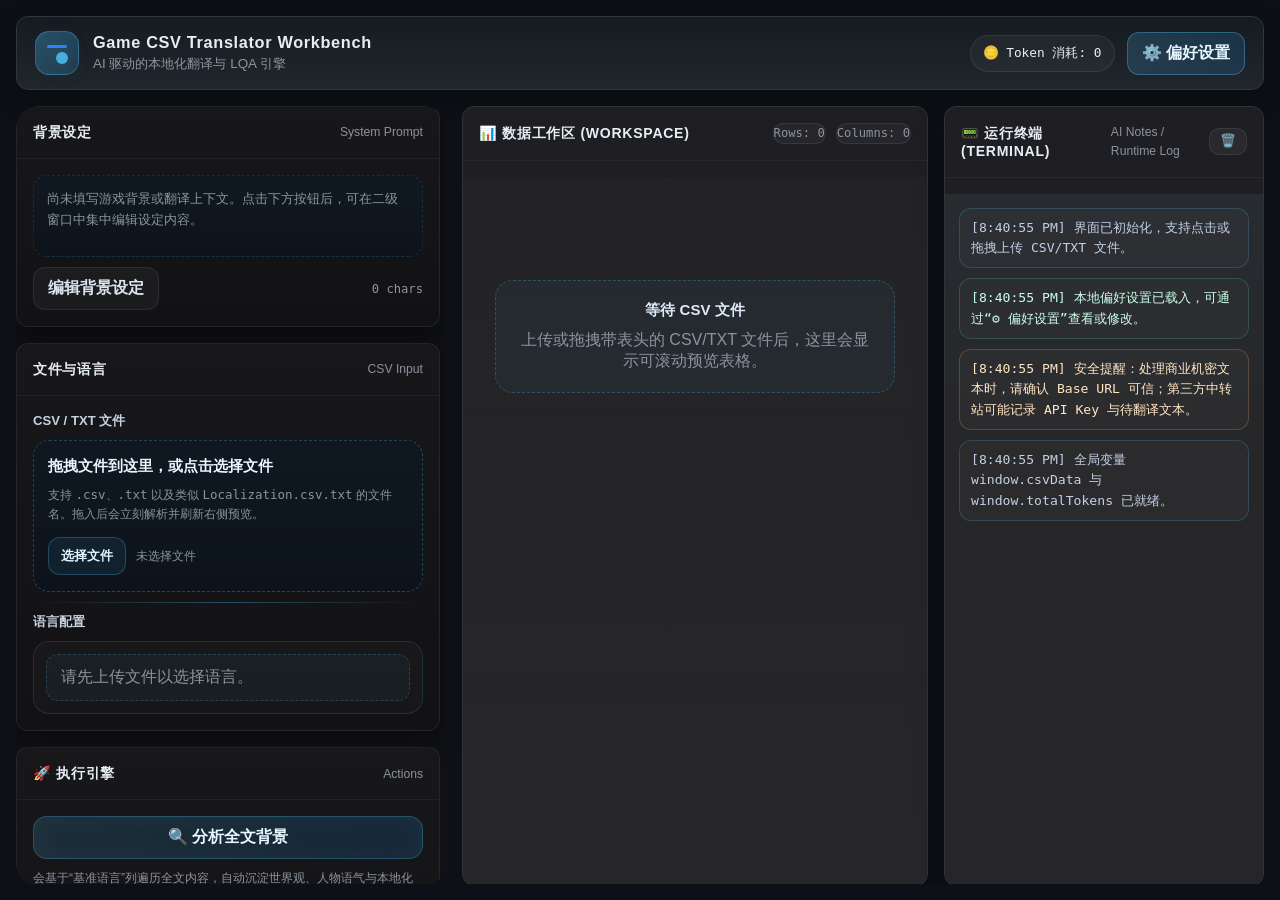
<file: TranslatorApp_v2/index.html>
﻿<!DOCTYPE html>
<html lang="zh-CN">
<head>
  <meta charset="UTF-8">
  <meta name="viewport" content="width=device-width, initial-scale=1.0">
  <title>Game CSV Translator Tool</title>
  <script src="./vendor/papaparse.min.js"></script>
  <link rel="stylesheet" href="./styles/main.css">
</head>
<body>
  <div class="app-shell">
    <header class="topbar">
      <div class="brand">
        <div class="brand-mark" aria-hidden="true"></div>
        <div class="brand-copy">
          <h1>Game CSV Translator Workbench</h1>
          <p>AI 驱动的本地化翻译与 LQA 引擎</p>
        </div>
      </div>
      <div class="header-actions">
        <div id="tokenLabel" class="token-pill">🪙 Token 消耗: 0</div>
        <button id="settingsBtn" class="settings-btn" type="button">⚙️ 偏好设置</button>
      </div>
    </header>

    <main class="workspace">
      <section class="sidebar">
        <div class="panel">
          <div class="panel-header">
            <h2>背景设定</h2>
            <span>System Prompt</span>
          </div>
          <div class="panel-body">
            <div class="form-grid">
              <div id="systemPromptPreview" class="prompt-preview empty">尚未填写游戏背景或翻译上下文。点击下方按钮后，可在二级窗口中集中编辑设定内容。</div>
              <div class="prompt-actions">
                <button id="editPromptBtn" class="ghost" type="button">编辑背景设定</button>
                <div id="promptMeta" class="file-meta">0 chars</div>
              </div>
            </div>
          </div>
        </div>

        <div class="panel">
          <div class="panel-header">
            <h2>&#x6587;&#x4EF6;&#x4E0E;&#x8BED;&#x8A00;</h2>
            <span>CSV Input</span>
          </div>
          <div class="panel-body">
            <div class="form-grid">
              <div class="field-group">
                <label for="csvFileInput">CSV / TXT &#x6587;&#x4EF6;</label>
                <div id="dropZone" class="drop-zone" tabindex="0" role="button" aria-label="&#x62D6;&#x62FD;&#x6216;&#x70B9;&#x51FB;&#x4E0A;&#x4F20; CSV/TXT &#x6587;&#x4EF6;">
                  <input id="csvFileInput" class="hidden-file-input" type="file" accept=".csv,.txt,text/csv,text/plain">
                  <div class="drop-zone-copy">
                    <div class="drop-zone-title">&#x62D6;&#x62FD;&#x6587;&#x4EF6;&#x5230;&#x8FD9;&#x91CC;&#xFF0C;&#x6216;&#x70B9;&#x51FB;&#x9009;&#x62E9;&#x6587;&#x4EF6;</div>
                    <div class="drop-zone-subtitle">&#x652F;&#x6301; <code>.csv</code>&#x3001;<code>.txt</code> &#x4EE5;&#x53CA;&#x7C7B;&#x4F3C; <code>Localization.csv.txt</code> &#x7684;&#x6587;&#x4EF6;&#x540D;&#x3002;&#x62D6;&#x5165;&#x540E;&#x4F1A;&#x7ACB;&#x523B;&#x89E3;&#x6790;&#x5E76;&#x5237;&#x65B0;&#x53F3;&#x4FA7;&#x9884;&#x89C8;&#x3002;</div>
                  </div>
                  <div class="file-row">
                    <label class="file-input" for="csvFileInput"><span>&#x9009;&#x62E9;&#x6587;&#x4EF6;</span></label>
                    <div id="fileMeta" class="file-meta">&#x672A;&#x9009;&#x62E9;&#x6587;&#x4EF6;</div>
                  </div>
                </div>
              </div>

              <div class="section-divider"></div>

              <div class="field-group">
                <label>&#x8BED;&#x8A00;&#x914D;&#x7F6E;</label>
                <div class="language-config-card">
                  <div id="languageConfigContainer" class="language-config-scroll">
                    <div class="language-placeholder">&#x8BF7;&#x5148;&#x4E0A;&#x4F20;&#x6587;&#x4EF6;&#x4EE5;&#x9009;&#x62E9;&#x8BED;&#x8A00;&#x3002;</div>
                  </div>
                </div>
              </div>
            </div>
          </div>
        </div>

        <div class="panel sticky-action-panel">
          <div class="panel-header">
            <h2>🚀 执行引擎</h2>
            <span>Actions</span>
          </div>
          <div class="panel-body">
            <div class="form-grid">
              <div class="analysis-button-wrap">
                <button id="analyzeContextBtn" class="analysis-btn" type="button">🔍 分析全文背景</button>
                <div class="subhint">会基于“基准语言”列遍历全文内容，自动沉淀世界观、人物语气与本地化规则。</div>
                <div id="selectionSummary" class="subhint selection-summary">当前已选中 0 / 0 行</div>
              </div>

              <div class="controls">
                <div class="radio-group" role="radiogroup" aria-label="翻译模式">
                  <label class="radio-card"><input type="radio" name="mode" value="translate-empty" checked><span>仅翻译空白</span></label>
                  <label class="radio-card"><input type="radio" name="mode" value="force-overwrite"><span>强制覆写</span></label>
                </div>
                <label class="checkbox-item" style="width: 100%; margin-bottom: 8px;">
                  <input type="checkbox" id="deepLqaModeToggle">
                  <span>💎 深度精修模式 (单语种 + 饱和上下文，专治名词不统一)</span>
                </label>
                <div class="button-group">
                  <button id="resumeTaskBtn" class="ghost hidden" type="button">⏯️ 继续未完成</button>
                  <button id="translateBtn" class="primary" type="button">开始翻译</button>
                  <button id="stopTranslateBtn" class="stop-btn hidden" type="button">🛑 停止翻译</button>
                  <button id="proofreadBtn" class="secondary" type="button">开始校对</button>
                  <button id="commitBtn" class="commit-btn hidden" type="button">💾 审阅并保存</button>
                  <button id="exportBtn" class="ghost" type="button">导出 CSV</button>
                </div>
              </div>
            </div>
          </div>
        </div>
      </section>

      <section class="content">
        <div class="preview-layout">
          <div class="panel table-panel">
            <div class="panel-header">
              <h2>📊 数据工作区 (Workspace)</h2>
              <div class="stats-strip">
                <span id="rowCountChip" class="stat-chip">Rows: 0</span>
                <span id="columnCountChip" class="stat-chip">Columns: 0</span>
              </div>
            </div>
            <div id="tableWrap" class="table-wrap">
              <div class="placeholder">
                <div class="placeholder-card">
                  <strong>等待 CSV 文件</strong>
                  上传或拖拽带表头的 CSV/TXT 文件后，这里会显示可滚动预览表格。
                </div>
              </div>
            </div>
          </div>

          <div class="panel log-panel">
            <div class="panel-header">
              <h2>📟 运行终端 (Terminal)</h2>
              <div class="terminal-tools">
                <span>AI Notes / Runtime Log</span>
                <button id="clearLogBtn" class="log-clear-btn" type="button" title="清空运行终端">🗑️</button>
              </div>
            </div>
            <div id="logView" class="log-view"></div>
            <button id="logScrollTip" class="log-scroll-tip" type="button">有新日志 ⬇️</button>
          </div>
        </div>
      </section>
    </main>
  </div>

  <div id="promptModal" class="modal-backdrop" aria-hidden="true">
    <div class="modal-card prompt-modal-card" role="dialog" aria-modal="true" aria-labelledby="promptModalTitle">
      <div class="modal-header">
        <div>
          <h2 id="promptModalTitle" class="modal-title">背景设定</h2>
          <div class="modal-subtitle">在这里集中维护世界观、角色语气、术语约束与翻译上下文。分析全文后生成的摘要也会写入这里。</div>
        </div>
      </div>
      <div class="modal-body">
        <div class="field-group">
          <label for="systemPrompt">游戏背景 / 翻译上下文</label>
          <textarea id="systemPrompt" placeholder="例如：这是一款悬疑解谜游戏，整体语气需要保留压迫感、悬疑感与角色个性，UI 文案保持简洁统一。&#10;&#10;【强制术语表】&#10;- Mystery Case = 神秘案件&#10;- Black Stone = 黑石（禁止译为黑色石头）"></textarea>
          <div class="hint">这里会作为翻译与 LQA 的统一上下文底稿，建议长期维护并持续迭代。</div>
        </div>
      </div>
      <div class="modal-footer">
        <button id="promptCancelBtn" class="ghost" type="button">取消</button>
        <button id="promptSaveBtn" class="primary" type="button">保存并关闭</button>
      </div>
    </div>
  </div>

  <div id="settingsModal" class="modal-backdrop" aria-hidden="true">
    <div class="modal-card settings-modal-card" role="dialog" aria-modal="true" aria-labelledby="settingsTitle">
      <div class="modal-header">
        <div>
          <h2 id="settingsTitle" class="modal-title">偏好设置</h2>
          <div class="modal-subtitle">本地保存 API 连接与执行参数，供翻译、LQA 与全文分析统一复用。</div>
        </div>
      </div>
      <div class="modal-body">
        <div class="modal-field-grid">
          <div class="field-group settings-field-card">
            <label for="settingsApiKey">API Key</label>
            <div class="input-with-action">
              <div class="input-shell">
                <input id="settingsApiKey" type="password" placeholder="输入 API Key">
                <button id="toggleApiKeyVisibilityBtn" class="input-action-btn" type="button" aria-label="显示 API Key" title="显示 API Key">👁️</button>
              </div>
            </div>
          </div>
          <div class="field-group settings-field-card">
            <label for="settingsBaseUrl">Base URL</label>
            <input id="settingsBaseUrl" type="text" value="https://api.openai.com/v1" placeholder="https://api.openai.com/v1">
            <div class="hint settings-help-text">处理商业机密文本时，请只使用可信 API 地址；第三方中转站可能记录 API Key 与待翻译文本。</div>
          </div>
          <div class="field-group settings-field-card">
            <label for="settingsConcurrency">并发请求数</label>
            <div class="stepper-control">
              <button type="button" class="stepper-btn" id="concurrencyMinus">-</button>
              <input id="settingsConcurrency" class="stepper-input" type="number" min="1" max="20" value="5" placeholder="5">
              <button type="button" class="stepper-btn" id="concurrencyPlus">+</button>
            </div>
            <p class="setting-remark">
              设定可同时向模型发起的 API 请求数量。<br>
              建议范围: <strong>1 ~ 20</strong> (默认值: 5)<br>
              <span class="warning-text">⚠️ 提示: 过高的并发设置极易导致 API 触发频率限制 (Rate Limit) 报错。</span>
            </p>
          </div>
          <div class="field-group settings-field-card">
            <label for="settingsContextDepth">上下文回溯行数 (Context Depth)</label>
            <input id="settingsContextDepth" type="number" min="0" value="50" placeholder="50">
            <div class="hint settings-help-text">仅对普通翻译与深度精修（Deep LQA）生效，普通校对模式不会注入前文上下文。</div>
          </div>
        </div>

        <div class="modal-field-grid">
          <div class="field-group settings-field-card settings-field-full">
            <label for="settingsModelName">模型名称</label>
            <div class="model-input-row">
              <input id="settingsModelName" type="text" list="modelOptions" value="GPT-5.4" placeholder="请选择或输入模型">
              <datalist id="modelOptions">
                <option value="GPT-5.4"></option>
              </datalist>
              <button id="refreshModelsBtn" class="refresh-btn" type="button">刷新 🔄</button>
              <button id="verifyModelsBtn" class="refresh-btn" type="button">批量校验</button>
            </div>
          </div>
        </div>

        <div class="field-group settings-field-card settings-field-full">
          <label for="settingsDescColumnName">Desc 列字段名</label>
          <input id="settingsDescColumnName" type="text" value="Desc" placeholder="例如：Desc">
          <div class="hint settings-help-text">用于指定哪一列作为语气与上下文参考来源，默认会使用 <code>Desc</code>。</div>
        </div>

        <div class="field-group settings-field-card settings-field-full">
          <label class="checkbox-setting" for="settingsFreezeConfirmedLqa">
            <input id="settingsFreezeConfirmedLqa" type="checkbox">
            <span>保存 LQA 后冻结已确认单元格</span>
          </label>
          <div class="hint settings-help-text">开启后，确认保存的 LQA 单元格会跳过后续校对；当原文或当前译文变化时会自动重新进入校对。</div>
        </div>
      </div>
      <div class="modal-footer">
        <button id="settingsClearStorageBtn" class="ghost" type="button">清空本地缓存</button>
        <button id="settingsCancelBtn" class="ghost" type="button">取消</button>
        <button id="settingsSaveBtn" class="primary" type="button">保存并关闭</button>
      </div>
    </div>
  </div>
  <div id="commitModal" class="modal-backdrop" aria-hidden="true" data-modal="commit-review">
    <div class="modal-card commit-modal-card" role="dialog" aria-modal="true" aria-labelledby="commitModalTitle">
      <div class="modal-header">
        <div>
          <h2 id="commitModalTitle" class="modal-title">审阅修改</h2>
          <div class="modal-subtitle">确认本轮 LQA 修改后，这些变更会被固化为最终结果，并清理历史记录。</div>
        </div>
        <button id="commitCloseBtn" class="commit-close-btn" type="button" aria-label="关闭审阅弹窗" title="关闭">&times;</button>
      </div>
      <div class="modal-body">
        <div id="commitSummaryContent" class="commit-summary-list" aria-live="polite"></div>
      </div>
      <div class="modal-footer">
        <button id="commitRevertAllBtn" class="stop-btn" type="button" style="margin-right: auto;">🗑️ 放弃全部修改</button>
        <button id="commitCancelBtn" class="ghost" type="button">取消</button>
        <button id="commitConfirmBtn" class="primary" type="button">确认保存</button>
      </div>
    </div>
  </div>
  <script type="module" src="./js/main.js"></script>
</body>
</html>
</file>
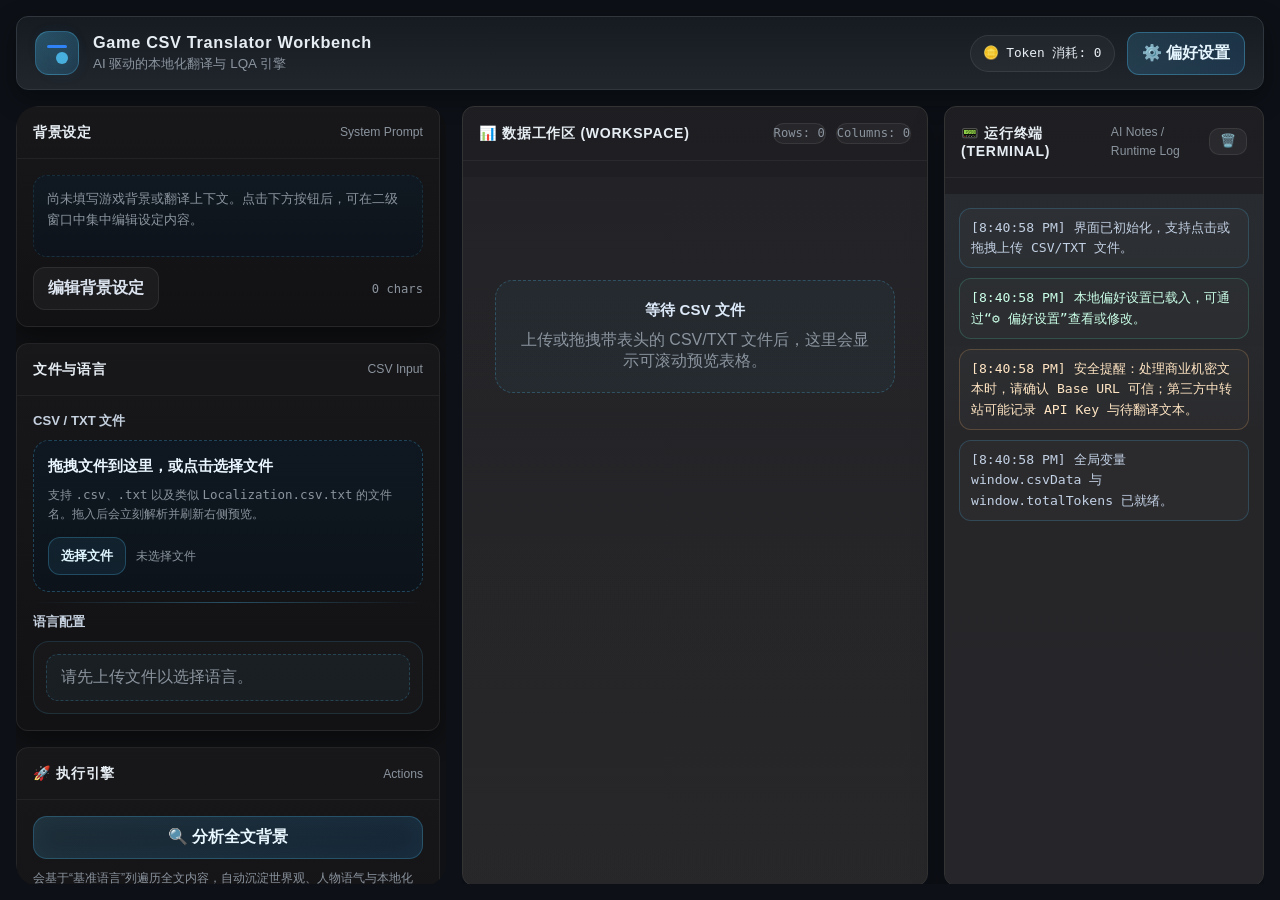
<file: TranslatorTool.html>
﻿<!DOCTYPE html>
<html lang="zh-CN">
<head>
  <meta charset="UTF-8">
  <meta name="viewport" content="width=device-width, initial-scale=1.0">
  <title>Game CSV Translator Tool</title>
  <script src="./vendor/papaparse.min.js"></script>
  <style>
   :root {
      color-scheme: dark;
      --bg: #0D1117;          /* 极简深渊灰背景 */
      --panel: #161B22;       /* 面板主色 */
      --panel-strong: #21262D;/* 面板高亮色 */
      --border: #30363D;      /* 清晰锐利的边框 */
      --text: #E6EDF3;
      --muted: #8B949E;
      --accent: #2F81F7;
      --accent-strong: #388BFD;
      --success: #3FB950;
      --warning: #D29922;
      --danger: #F85149;
      --shadow: 0 8px 24px rgba(0, 0, 0, 0.4);
      --radius: 12px;         /* 收敛圆角，更显专业 */
      --gap: 16px;
      --shell-padding: 16px;
      --header-height: 72px;
      --panel-pad: 16px;
      --font-ui: -apple-system, BlinkMacSystemFont, "Segoe UI", "Noto Sans", Helvetica, Arial, sans-serif;
      --font-mono: "JetBrains Mono", "Fira Code", Consolas, monospace;
    }

    * { box-sizing: border-box; }

    html,
    body {
      height: 100vh;
      overflow: hidden;
    }

    body {
      margin: 0;
      font-family: var(--font-ui);
      color: var(--text);
      background: var(--bg); /* 纯净深色，彻底去掉花里胡哨的渐变 */
    }

    /* 移除影响视觉的背景网格 */
    body::before {
      display: none;
    }

    body.modal-open { overflow: hidden; }
    
    .app-shell {
      position: relative;
      z-index: 1;
      display: flex;
      flex-direction: column;
      gap: var(--gap);
      height: 100vh;
      min-height: 0;
      padding: var(--shell-padding);
      overflow: hidden;
    }

    /* 移除毛玻璃，使用纯净的色块和锐利的边框 */
    .topbar, .panel, .modal-card {
      border: 1px solid var(--border);
      background: var(--panel);
      box-shadow: var(--shadow);
    }

    body.modal-open { overflow: hidden; }
    *::-webkit-scrollbar { width: 6px; height: 6px; }
    *::-webkit-scrollbar-track {
      background: rgba(255, 255, 255, 0.02);
      border-radius: 999px;
    }
    *::-webkit-scrollbar-thumb {
      border-radius: 999px;
      background: rgba(88, 88, 96, 0.95);
      border: 1px solid transparent;
      background-clip: content-box;
    }
    *::-webkit-scrollbar-corner {
      background: rgba(255, 255, 255, 0.02);
    }

    .app-shell {
      position: relative;
      z-index: 1;
      display: flex;
      flex-direction: column;
      gap: var(--gap);
      height: 100vh;
      min-height: 0;
      padding: var(--shell-padding);
      overflow: hidden;
    }

    .topbar, .panel, .modal-card {
      border: 1px solid var(--border);
      background: linear-gradient(180deg, var(--panel), var(--panel-strong));
      box-shadow: var(--shadow);
      backdrop-filter: blur(16px);
    }

    .topbar {
      display: flex;
      align-items: center;
      justify-content: space-between;
      gap: 16px;
      min-height: var(--header-height);
      padding: 14px 18px;
      border-radius: var(--radius);
      flex: 0 0 auto;
    }

    .brand { display: flex; align-items: center; gap: 14px; min-width: 0; }
    .brand-mark {
      width: 44px;
      height: 44px;
      flex: 0 0 auto;
      border-radius: 14px;
      position: relative;
      border: 1px solid rgba(79, 195, 247, 0.35);
      background: linear-gradient(135deg, rgba(79, 195, 247, 0.28), rgba(33, 150, 243, 0.1));
      box-shadow: inset 0 0 24px rgba(79, 195, 247, 0.12);
    }
    .brand-mark::before, .brand-mark::after {
      content: "";
      position: absolute;
      border-radius: 999px;
      background: var(--accent);
      filter: drop-shadow(0 0 10px rgba(79, 195, 247, 0.5));
    }
    .brand-mark::before { width: 20px; height: 3px; top: 13px; left: 11px; }
    .brand-mark::after { width: 12px; height: 12px; right: 10px; bottom: 10px; background: rgba(79, 195, 247, 0.84); }
    .brand-copy h1 { margin: 0; font-size: 1.02rem; letter-spacing: 0.04em; }
    .brand-copy p { margin: 3px 0 0; color: var(--muted); font-size: 0.84rem; }

    .header-actions { display: flex; align-items: center; gap: 12px; flex-wrap: wrap; justify-content: flex-end; }
    .token-pill {
      padding: 9px 12px;
      border-radius: 999px;
      border: 1px solid rgba(255, 255, 255, 0.08);
      background: rgba(255, 255, 255, 0.04);
      font: 0.8rem var(--font-mono);
      white-space: nowrap;
    }

    .workspace {
      display: grid;
      grid-template-columns: minmax(360px, 430px) minmax(0, 1fr);
      gap: var(--gap);
      min-height: 0;
      flex: 1;
      overflow: hidden;
    }

    .sidebar, .content, .table-panel, .log-panel {
      min-width: 0;
      min-height: 0;
      display: flex;
      flex-direction: column;
      gap: var(--gap);
    }

    .sidebar {
      display: flex;
      flex-direction: column;
      align-items: stretch;
      height: calc(100vh - (var(--shell-padding) * 2) - var(--gap) - var(--header-height));
      min-height: 0;
      overflow-y: auto;
      overflow-x: hidden;
      padding-right: 6px;
      padding-bottom: 8px;
      background: rgba(18, 18, 18, 0.62);
      border-radius: 22px;
    }

    .sidebar::-webkit-scrollbar {
      width: 7px;
    }

    .sidebar::-webkit-scrollbar-track {
      background: rgba(255, 255, 255, 0.02);
      border-radius: 999px;
    }

    .sidebar::-webkit-scrollbar-thumb {
      background: rgba(70, 78, 94, 0.92);
      border-radius: 999px;
      border: 1px solid transparent;
      background-clip: padding-box;
    }

    .content {
      overflow: hidden;
    }

    .panel { border-radius: var(--radius); overflow: hidden; min-width: 0; }
    .sidebar > .panel {
      height: auto !important;
      max-height: none !important;
      min-height: min-content;
      flex-shrink: 0;
      border-color: rgba(255, 255, 255, 0.07);
      background: linear-gradient(180deg, rgba(24, 24, 27, 0.98), rgba(18, 18, 21, 0.99));
    }
    .sidebar .panel-body,
    .sidebar .language-config-card {
      height: auto !important;
      max-height: none !important;
      min-height: min-content;
    }
    .panel-header, .panel-body, .modal-header, .modal-body, .modal-footer { padding: var(--panel-pad); }
    .panel-header, .modal-header, .modal-footer {
      display: flex;
      align-items: center;
      justify-content: space-between;
      gap: 12px;
    }
    .panel-header, .modal-header { border-bottom: 1px solid rgba(255, 255, 255, 0.05); }
    .modal-footer { border-top: 1px solid rgba(255, 255, 255, 0.05); justify-content: flex-end; }
    .panel-header h2, .modal-title {
      margin: 0;
      font-size: 0.88rem;
      font-weight: 700;
      letter-spacing: 0.05em;
      text-transform: uppercase;
    }
    .panel-header span, .modal-subtitle, .hint, .subhint {
      color: var(--muted);
      font-size: 0.76rem;
      line-height: 1.55;
    }

    .form-grid, .field-group, .drop-zone-copy, .modal-body, .language-config-grid, .checkbox-list {
      display: grid;
      gap: 10px;
    }
    .modal-field-grid {
      display: grid;
      gap: 10px;
      grid-template-columns: repeat(2, minmax(0, 1fr));
    }
    .settings-modal-card {
      width: min(920px, 82vw);
      max-height: min(88vh, 920px);
    }
    #settingsModal .modal-header {
      align-items: flex-start;
      padding: 20px 24px 18px;
    }
    #settingsModal .modal-body {
      display: grid;
      gap: 16px;
      padding: 20px 24px 22px;
    }
    #settingsModal .modal-footer {
      padding: 18px 24px 22px;
      gap: 14px;
    }
    #settingsModal .modal-subtitle {
      max-width: 620px;
      font-size: 0.8rem;
      line-height: 1.65;
    }
    #settingsModal .modal-field-grid {
      gap: 14px 16px;
    }
    #settingsModal .field-group.settings-field-card {
      gap: 12px;
      padding: 14px 14px 12px;
      border-radius: 16px;
      border: 1px solid rgba(255, 255, 255, 0.07);
      background: linear-gradient(180deg, rgba(255, 255, 255, 0.035), rgba(255, 255, 255, 0.018));
      box-shadow: inset 0 1px 0 rgba(255, 255, 255, 0.03);
    }
    #settingsModal .field-group.settings-field-full {
      grid-column: 1 / -1;
    }
    #settingsModal .field-group.settings-field-card label {
      font-size: 0.79rem;
      letter-spacing: 0.02em;
      color: #d8e4f3;
    }
    #settingsModal .field-group.settings-field-card input[type="text"],
    #settingsModal .field-group.settings-field-card input[type="password"],
    #settingsModal .field-group.settings-field-card input[type="number"] {
      min-height: 46px;
    }
    #settingsModal .field-group.settings-field-card input[type="number"] {
      max-width: 220px;
    }
    .stepper-input::-webkit-inner-spin-button,
    .stepper-input::-webkit-outer-spin-button {
      -webkit-appearance: none;
      margin: 0;
    }
    #settingsModal .stepper-control {
      display: flex;
      align-items: center;
      gap: 8px;
      margin-bottom: 6px;
    }
    #settingsModal .stepper-input {
      -moz-appearance: textfield;
      text-align: center;
      width: 80px;
      max-width: 80px;
      min-width: 80px;
      padding-left: 8px;
      padding-right: 8px;
    }
    #settingsModal .stepper-btn {
      width: 32px;
      height: 32px;
      padding: 0;
      border: 1px solid rgba(103, 116, 136, 0.38);
      background: rgba(255, 255, 255, 0.035);
      color: #f4f8ff;
      border-radius: 8px;
      cursor: pointer;
      font-size: 16px;
      line-height: 1;
      display: inline-flex;
      align-items: center;
      justify-content: center;
      transition: background-color 0.2s ease, border-color 0.2s ease, opacity 0.2s ease;
    }
    #settingsModal .stepper-btn:hover:not(:disabled) {
      background: rgba(79, 195, 247, 0.12);
      border-color: rgba(79, 195, 247, 0.34);
    }
    #settingsModal .stepper-btn:disabled {
      opacity: 0.4;
      cursor: not-allowed;
    }
    #settingsModal .setting-remark {
      margin: 0;
      font-size: 12px;
      color: #8f9bb0;
      line-height: 1.6;
    }
    #settingsModal .setting-remark .warning-text {
      color: #e5a43b;
    }
    #settingsModal .input-with-action,
    #settingsModal .model-input-row {
      gap: 12px;
    }
    #settingsModal .refresh-btn {
      min-width: 108px;
      padding: 0 16px;
    }
    #settingsModal .model-input-row input[type="text"] {
      min-width: 0;
      flex: 1 1 auto;
    }
    #settingsModal .hint.settings-help-text {
      max-width: 540px;
      margin-top: 2px;
      color: #95a5bb;
      line-height: 1.72;
    }
    #settingsModal .field-group.settings-field-full .hint.settings-help-text {
      max-width: 760px;
    }
    #settingsModal .checkbox-setting {
      display: inline-flex;
      align-items: center;
      gap: 10px;
      cursor: pointer;
      user-select: none;
    }
    #settingsModal .checkbox-setting input[type="checkbox"] {
      width: 18px;
      height: 18px;
      accent-color: var(--accent);
      flex: 0 0 auto;
    }
    #settingsModal .checkbox-setting span {
      color: #d8e4f3;
      font-weight: 700;
    }
    .panel-body, .field-group, .form-grid, .language-config-grid { min-width: 0; }
    label { font-size: 0.82rem; color: #c6d1df; font-weight: 600; }

    input[type="text"], input[type="password"], textarea, select {
      width: 100%;
      border: 1px solid rgba(103, 116, 136, 0.35);
      border-radius: 12px;
      padding: 10px 12px;
      color: var(--text);
      background: rgba(10, 15, 23, 0.92);
      outline: none;
      transition: border-color 0.2s ease, box-shadow 0.2s ease, transform 0.2s ease;
      font: inherit;
    }
    textarea {
      display: block;
      min-width: 0;
      max-width: 100%;
      min-height: 100px;
      resize: vertical;
      line-height: 1.5;
    }
    #systemPrompt { min-height: 92px; }
    select {
      appearance: none;
      background-image:
        linear-gradient(45deg, transparent 50%, #8fdcff 50%),
        linear-gradient(135deg, #8fdcff 50%, transparent 50%);
      background-position:
        calc(100% - 18px) calc(50% - 3px),
        calc(100% - 12px) calc(50% - 3px);
      background-size: 6px 6px, 6px 6px;
      background-repeat: no-repeat;
      padding-right: 40px;
    }
    input:focus, textarea:focus, select:focus {
      border-color: var(--accent-strong);
      box-shadow: 0 0 0 4px rgba(33, 150, 243, 0.14);
      transform: translateY(-1px);
    }

    .input-with-action, .model-input-row { display: flex; align-items: stretch; gap: 8px; }
    .input-shell { position: relative; flex: 1; }
    .input-shell input { padding-right: 46px; }
    .input-action-btn {
      display: inline-flex;
      align-items: center;
      justify-content: center;
      position: absolute;
      top: 50%;
      right: 8px;
      width: 32px;
      height: 32px;
      padding: 0;
      border: 0;
      background: transparent;
      color: #c5d9f2;
      cursor: pointer;
      transform: translateY(-50%);
      transition: color 0.18s ease, opacity 0.18s ease, background 0.18s ease;
    }
    .input-action-btn:hover { background: rgba(79, 195, 247, 0.08); color: #eef7ff; opacity: 0.8; transform: translateY(-50%); }
    .refresh-btn {
      display: inline-flex;
      align-items: center;
      justify-content: center;
      flex: 0 0 auto;
      min-width: 82px;
      padding: 0 12px;
      border-radius: 12px;
      border: 1px solid rgba(79, 195, 247, 0.26);
      background: rgba(79, 195, 247, 0.08);
      color: #dff6ff;
      cursor: pointer;
      white-space: nowrap;
      transition: transform 0.18s ease, border-color 0.18s ease, background 0.18s ease, opacity 0.18s ease;
      font: inherit;
    }
    .refresh-btn:hover { border-color: rgba(79, 195, 247, 0.42); background: rgba(79, 195, 247, 0.14); }
    .refresh-btn:disabled, .input-action-btn:disabled { cursor: not-allowed; opacity: 0.6; }

    .drop-zone {
      position: relative;
      display: grid;
      gap: 14px;
      padding: 16px 14px;
      border: 1px dashed rgba(79, 195, 247, 0.28);
      border-radius: 16px;
      background:
        linear-gradient(180deg, rgba(79, 195, 247, 0.05), rgba(79, 195, 247, 0.02)),
        rgba(10, 15, 23, 0.78);
      cursor: pointer;
      transition: border-color 0.2s ease, background 0.2s ease, box-shadow 0.2s ease, transform 0.2s ease;
    }
    .drop-zone:hover { border-color: rgba(79, 195, 247, 0.42); }
    .drop-zone:focus-visible { outline: none; box-shadow: 0 0 0 4px rgba(79, 195, 247, 0.14); }
    .drop-zone.is-dragover {
      border-color: rgba(79, 195, 247, 0.88);
      background:
        linear-gradient(180deg, rgba(79, 195, 247, 0.18), rgba(79, 195, 247, 0.06)),
        rgba(8, 18, 29, 0.96);
      box-shadow: 0 0 0 4px rgba(79, 195, 247, 0.14), inset 0 0 40px rgba(79, 195, 247, 0.08);
      transform: translateY(-1px);
    }
    .drop-zone-title { font-size: 0.92rem; font-weight: 700; color: #eaf6ff; }
    .drop-zone-subtitle {
      color: var(--muted);
      font-size: 0.78rem;
      line-height: 1.5;
      overflow-wrap: anywhere;
      word-break: break-word;
    }
    .hidden-file-input {
      position: absolute;
      width: 1px;
      height: 1px;
      padding: 0;
      margin: -1px;
      overflow: hidden;
      clip: rect(0, 0, 0, 0);
      white-space: nowrap;
      border: 0;
    }

    .file-row, .controls, .radio-group, .button-group, .stats-strip {
      display: flex;
      flex-wrap: wrap;
      align-items: center;
      gap: 10px;
    }
    .controls { justify-content: space-between; }
    .radio-card, .stat-chip, .file-input, .language-placeholder, .checkbox-item {
      border-radius: 12px;
      border: 1px solid rgba(255, 255, 255, 0.08);
      background: rgba(255, 255, 255, 0.04);
    }
    .radio-card {
      display: inline-flex;
      align-items: center;
      gap: 8px;
      padding: 8px 12px;
      cursor: pointer;
    }
    .radio-card input, .checkbox-item input { accent-color: var(--accent); margin: 0; }
    .checkbox-list {
      min-width: 0;
      grid-template-columns: repeat(2, minmax(0, 1fr));
      gap: 6px;
    }
    .checkbox-item {
      display: flex;
      align-items: flex-start;
      gap: 8px;
      min-width: 0;
      padding: 9px 10px;
      color: #d8e4f3;
    }
    .checkbox-item span {
      min-width: 0;
      overflow-wrap: anywhere;
      word-break: break-word;
      line-height: 1.4;
    }
    .language-placeholder {
      padding: 12px 14px;
      color: var(--muted);
      border-style: dashed;
      border-color: rgba(79, 195, 247, 0.22);
      background: rgba(79, 195, 247, 0.04);
    }
    .language-config-card {
      min-width: 0;
      border-radius: 16px;
      border: 1px solid rgba(79, 195, 247, 0.14);
      background: rgba(255, 255, 255, 0.025);
      padding: 12px;
      display: grid;
      gap: 10px;
    }
    .prompt-preview {
      min-height: 82px;
      height: auto;
      max-height: none;
      overflow: visible;
      padding: 12px 13px;
      border-radius: 14px;
      border: 1px solid rgba(79, 195, 247, 0.14);
      background:
        linear-gradient(180deg, rgba(79, 195, 247, 0.05), rgba(79, 195, 247, 0.02)),
        rgba(10, 15, 23, 0.72);
      color: #d6e3f4;
      font-size: 0.82rem;
      line-height: 1.6;
      white-space: pre-wrap;
      overflow-wrap: anywhere;
      word-break: break-word;
    }
    .prompt-preview.empty {
      color: var(--muted);
      border-style: dashed;
    }
    .prompt-actions {
      display: flex;
      align-items: center;
      justify-content: space-between;
      gap: 10px;
      flex-wrap: wrap;
    }
    .language-config-scroll {
      min-height: min-content;
      height: auto;
      max-height: none !important;
      overflow: visible;
      padding-right: 0;
      overscroll-behavior: auto;
    }
    .section-divider {
      height: 1px;
      background: linear-gradient(90deg, rgba(79, 195, 247, 0), rgba(79, 195, 247, 0.34), rgba(79, 195, 247, 0));
    }
    .analysis-button-wrap { display: grid; gap: 10px; }
    .selection-summary {
      margin-top: 2px;
      color: #b6c6d8;
    }
    .analysis-btn {
      display: inline-flex;
      align-items: center;
      justify-content: center;
      gap: 8px;
      width: 100%;
      padding: 10px 14px;
      border-radius: 14px;
      border: 1px solid rgba(79, 195, 247, 0.26);
      background: linear-gradient(135deg, rgba(79, 195, 247, 0.14), rgba(33, 150, 243, 0.14));
      color: #e9f7ff;
      box-shadow: inset 0 0 26px rgba(79, 195, 247, 0.05);
    }
    .analysis-btn:hover {
      border-color: rgba(79, 195, 247, 0.46);
      background: linear-gradient(135deg, rgba(79, 195, 247, 0.18), rgba(33, 150, 243, 0.18));
    }
    .commit-btn {
      background: linear-gradient(135deg, rgba(77, 208, 168, 0.18), rgba(76, 175, 80, 0.18));
      border-color: rgba(77, 208, 168, 0.34);
      color: #dcfff1;
    }
    .file-input {
      display: inline-flex;
      align-items: center;
      gap: 8px;
      padding: 9px 12px;
      color: #dff6ff;
      border-color: rgba(79, 195, 247, 0.26);
      background: rgba(79, 195, 247, 0.08);
      cursor: pointer;
    }
    .file-meta, .stat-chip { font-family: var(--font-mono); font-size: 0.76rem; color: var(--muted); }
    .file-meta, .hint, .subhint {
      overflow-wrap: anywhere;
      word-break: break-word;
    }

    button {
      border: 1px solid transparent;
      border-radius: 12px;
      padding: 10px 14px;
      font: inherit;
      font-weight: 700;
      color: var(--text);
      cursor: pointer;
      transition: transform 0.18s ease, box-shadow 0.18s ease, border-color 0.18s ease, background 0.18s ease;
    }
    button:hover { transform: translateY(-1px); }
    button:disabled { cursor: not-allowed; opacity: 0.7; transform: none; }
    .primary {
      background: linear-gradient(135deg, rgba(33, 150, 243, 0.92), rgba(79, 195, 247, 0.92));
      box-shadow: 0 10px 22px rgba(33, 150, 243, 0.22);
    }
    .secondary {
      background: rgba(255, 184, 107, 0.12);
      border-color: rgba(255, 184, 107, 0.24);
      color: #ffd9ab;
    }
    .ghost {
      background: rgba(255, 255, 255, 0.04);
      border-color: rgba(255, 255, 255, 0.08);
      color: #dce4ef;
    }
    .stop-btn {
      background: rgba(255, 123, 114, 0.14);
      border-color: rgba(255, 123, 114, 0.26);
      color: #ffd4cf;
    }
    .hidden {
      display: none !important;
    }
    .settings-btn {
      background: linear-gradient(135deg, rgba(79, 195, 247, 0.18), rgba(33, 150, 243, 0.16));
      border-color: rgba(79, 195, 247, 0.34);
      color: #e6f6ff;
    }
    .sticky-action-panel {
      position: static;
      bottom: auto;
      z-index: auto;
      flex-shrink: 0;
      border-color: rgba(79, 195, 247, 0.22);
      background:
        linear-gradient(180deg, rgba(24, 31, 43, 0.98), rgba(14, 19, 28, 0.99));
      box-shadow: none;
    }
    .sticky-action-panel::before {
      display: none;
    }

    .preview-layout {
      display: grid;
      grid-template-columns: minmax(0, 1.35fr) minmax(320px, 0.82fr);
      gap: var(--gap);
      min-height: 0;
      flex: 1;
      overflow: hidden;
    }
    .table-wrap, .log-view { min-height: 0; flex: 1; }
    .table-panel,
    .log-panel {
      background: linear-gradient(180deg, rgba(31, 31, 35, 0.98), rgba(39, 39, 42, 0.96));
      border: 1px solid #333;
      box-shadow: 0 14px 32px rgba(0, 0, 0, 0.28);
    }
    .log-panel {
      position: relative;
    }
    .table-wrap {
      overflow: auto;
      overscroll-behavior: contain;
      background: linear-gradient(180deg, rgba(255, 255, 255, 0.018), rgba(255, 255, 255, 0.008));
    }
    .log-view {
      overflow-y: auto;
      overflow-x: hidden;
      overscroll-behavior: contain;
    }
    .log-scroll-tip {
      position: absolute;
      right: 16px;
      bottom: 18px;
      z-index: 14;
      display: none;
      align-items: center;
      justify-content: center;
      padding: 9px 12px;
      border-radius: 999px;
      border: 1px solid rgba(255, 255, 255, 0.14);
      background: rgba(18, 24, 35, 0.82);
      color: #eef6ff;
      font-size: 0.82rem;
      font-weight: 600;
      backdrop-filter: blur(10px);
      box-shadow: 0 10px 24px rgba(0, 0, 0, 0.28);
      transition: opacity 0.18s ease, transform 0.18s ease, background 0.18s ease, border-color 0.18s ease;
      animation: log-tip-float 1.2s ease-in-out infinite alternate;
    }
    .log-scroll-tip.is-visible {
      display: inline-flex;
    }
    .log-scroll-tip:hover {
      background: rgba(35, 47, 69, 0.92);
      border-color: rgba(79, 195, 247, 0.35);
      transform: translateY(-1px);
    }
    @keyframes log-tip-float {
      0% { transform: translateY(0); }
      100% { transform: translateY(-2px); }
    }
    table { width: 100%; border-collapse: collapse; min-width: 720px; }
    thead th {
      position: sticky;
      top: 0;
      z-index: 10;
      background: rgba(31, 31, 35, 0.98);
      box-shadow: 0 2px 5px rgba(0, 0, 0, 0.5);
      text-align: left;
      font-size: 0.84rem;
      letter-spacing: 0.04em;
      text-transform: uppercase;
      padding: 13px 14px;
      border-bottom: 1px solid rgba(255, 255, 255, 0.08);
      white-space: nowrap;
    }
    tbody td {
      padding: 12px 14px;
      border-bottom: 1px solid rgba(255, 255, 255, 0.05);
      color: #d2d9e4;
      vertical-align: top;
      font-size: 0.92rem;
      line-height: 1.45;
      white-space: pre-wrap;
      word-break: break-word;
    }
    .select-col {
      width: 46px;
      min-width: 46px;
      text-align: center;
      padding: 12px 8px;
    }
    .row-select-checkbox,
    #selectAllCheckbox {
      width: 15px;
      height: 15px;
      accent-color: #4fc3f7;
      cursor: pointer;
    }
    tbody tr.data-row.is-selected td:not(.lqa-updated-cell):not(.lqa-original-cell) {
      background-color: rgba(79, 195, 247, 0.03);
    }
    tr.selected-row {
      background-color: rgba(79, 195, 247, 0.05) !important;
    }
    tbody tr.data-row.is-unselected td:not(.lqa-updated-cell):not(.lqa-original-cell) {
      background-color: rgba(255, 255, 255, 0.018);
    }
    tbody tr.data-row.is-unselected {
      opacity: 0.56;
    }
    .lqa-updated-cell {
      background: rgba(255, 184, 77, 0.18);
      box-shadow: inset 3px 0 0 rgba(255, 184, 77, 0.75);
    }
    .lqa-original-cell {
      background: rgba(200, 208, 222, 0.08);
      box-shadow: inset 3px 0 0 rgba(160, 171, 189, 0.35);
    }
    @keyframes flash-target {
      0% {
        outline: 2px solid rgba(79, 195, 247, 0.95);
        outline-offset: -2px;
        box-shadow: inset 0 0 0 2px rgba(79, 195, 247, 0.95), 0 0 26px rgba(79, 195, 247, 0.82) !important;
        filter: brightness(1.12);
        background-color: rgba(79, 195, 247, 0.22) !important;
      }
      18% {
        outline: 2px solid rgba(79, 195, 247, 0.88);
        outline-offset: -2px;
        box-shadow: inset 0 0 0 2px rgba(79, 195, 247, 0.88), 0 0 22px rgba(79, 195, 247, 0.68) !important;
        filter: brightness(1.08);
        background-color: rgba(79, 195, 247, 0.16) !important;
      }
      52% {
        outline: 1px solid rgba(79, 195, 247, 0.5);
        outline-offset: -1px;
        box-shadow: inset 0 0 0 1px rgba(79, 195, 247, 0.65), 0 0 14px rgba(79, 195, 247, 0.36) !important;
        filter: brightness(1.03);
        background-color: rgba(79, 195, 247, 0.06) !important;
      }
      100% {
        outline: 1px solid transparent;
        outline-offset: 0;
        box-shadow: inset 0 0 0 0 transparent, 0 0 0 transparent !important;
        filter: brightness(1);
        background-color: transparent !important;
      }
    }
    .flash-target {
      animation: flash-target 2.8s ease-out forwards !important;
      position: relative;
      z-index: 99 !important;
      will-change: background-color, box-shadow, filter, outline;
    }
    td.lqa-updated-cell,
    td.lqa-original-cell {
      cursor: pointer;
    }
    .cell-text { white-space: pre-wrap; }
    .lqa-toggle-btn {
      display: inline-flex;
      align-items: center;
      justify-content: center;
      margin-left: 6px;
      color: #ffd48b;
      cursor: pointer;
      user-select: none;
      transition: color 0.18s ease, opacity 0.18s ease;
    }
    .lqa-toggle-btn:hover {
      color: #fff0c7;
      opacity: 0.92;
    }
    tbody tr:hover { background: rgba(79, 195, 247, 0.05); }
    .index-col { width: 72px; color: var(--muted); font-family: var(--font-mono); }

    .log-view {
      padding: 14px;
      font-family: var(--font-mono);
      font-size: 0.82rem;
      line-height: 1.55;
      color: #c2d0e3;
      background:
        linear-gradient(180deg, rgba(79, 195, 247, 0.035), transparent 36%),
        rgba(39, 39, 42, 0.96);
    }
    .terminal-tools {
      display: flex;
      align-items: center;
      gap: 10px;
    }
    .log-clear-btn {
      padding: 6px 10px;
      border-radius: 10px;
      border: 1px solid rgba(255, 255, 255, 0.08);
      background: rgba(255, 255, 255, 0.05);
      color: #d7e2ef;
      font-size: 0.8rem;
      line-height: 1;
    }
    .log-clear-btn:hover {
      border-color: rgba(255, 255, 255, 0.16);
      background: rgba(255, 255, 255, 0.1);
    }
    .log-entry {
      margin: 0 0 10px;
      padding: 9px 11px;
      border-radius: 12px;
      border: 1px solid rgba(255, 255, 255, 0.05);
      background: rgba(255, 255, 255, 0.025);
    }
    .log-entry.info { border-color: rgba(79, 195, 247, 0.2); }
    .log-entry.success { border-color: rgba(77, 208, 168, 0.22); color: #cbffe8; }
    .log-entry.warning { border-color: rgba(255, 184, 107, 0.22); color: #ffe5c3; }
    .log-entry.error { border-color: rgba(255, 123, 114, 0.24); color: #ffd1cc; }
    .log-entry.lqa {
      border-color: rgba(255, 165, 0, 0.38);
      background: rgba(255, 165, 0, 0.1);
      color: #ffe2b8;
    }
    .log-entry.lqa-card {
      display: grid;
      gap: 8px;
      padding: 12px 13px;
      border-radius: 12px;
      background: rgba(255, 255, 255, 0.035);
      color: #eadcc8;
    }
    .log-entry.lqa-card .log-time {
      display: block;
      margin: 0;
      font-size: 0.78rem;
    }
    .log-entry.lqa-card.lqa-severity-critical {
      border-color: rgba(255, 107, 107, 0.42);
      background: linear-gradient(180deg, rgba(255, 107, 107, 0.13), rgba(255, 107, 107, 0.055));
    }
    .log-entry.lqa-card.lqa-severity-major {
      border-color: rgba(255, 184, 77, 0.42);
      background: linear-gradient(180deg, rgba(255, 184, 77, 0.14), rgba(255, 184, 77, 0.06));
    }
    .log-entry.lqa-card.lqa-severity-minor,
    .log-entry.lqa-card.lqa-severity-suggestion {
      border-color: rgba(79, 195, 247, 0.34);
      background: linear-gradient(180deg, rgba(79, 195, 247, 0.105), rgba(79, 195, 247, 0.045));
    }
    .log-entry.lqa-card.lqa-severity-default {
      border-color: rgba(183, 197, 216, 0.28);
      background: rgba(183, 197, 216, 0.06);
    }
    .lqa-card-content {
      display: grid;
      gap: 10px;
      min-width: 0;
    }
    .lqa-card-header {
      display: flex;
      align-items: center;
      justify-content: space-between;
      gap: 10px;
      flex-wrap: wrap;
      min-width: 0;
    }
    .lqa-card-title {
      display: inline-flex;
      align-items: center;
      gap: 7px;
      min-width: 0;
      flex-wrap: wrap;
    }
    .lqa-action-label {
      color: #f6dfbd;
      font-weight: 800;
    }
    .lqa-badge {
      display: inline-flex;
      align-items: center;
      max-width: 100%;
      padding: 4px 9px;
      border-radius: 999px;
      border: 1px solid rgba(255, 255, 255, 0.16);
      font-size: 0.74rem;
      font-weight: 900;
      line-height: 1.25;
      white-space: normal;
      overflow-wrap: anywhere;
    }
    .lqa-severity-critical .lqa-badge {
      color: #ffe2df;
      border-color: rgba(255, 107, 107, 0.58);
      background: rgba(255, 107, 107, 0.2);
    }
    .lqa-severity-major .lqa-badge {
      color: #fff0cc;
      border-color: rgba(255, 184, 77, 0.6);
      background: rgba(255, 184, 77, 0.2);
    }
    .lqa-severity-minor .lqa-badge,
    .lqa-severity-suggestion .lqa-badge {
      color: #d8f2ff;
      border-color: rgba(79, 195, 247, 0.46);
      background: rgba(79, 195, 247, 0.14);
    }
    .lqa-severity-default .lqa-badge {
      color: #e1e8f2;
      border-color: rgba(183, 197, 216, 0.32);
      background: rgba(183, 197, 216, 0.1);
    }
    .lqa-card-details {
      display: grid;
      gap: 7px;
      min-width: 0;
    }
    .lqa-detail-row {
      display: grid;
      grid-template-columns: 86px minmax(0, 1fr);
      gap: 10px;
      align-items: start;
      min-width: 0;
    }
    .lqa-detail-label {
      width: 86px;
      color: #aebbd0;
      font-weight: 800;
      white-space: nowrap;
    }
    .lqa-detail-value {
      min-width: 0;
      color: #eadcc8;
      white-space: pre-wrap;
      overflow-wrap: anywhere;
      word-break: break-word;
    }
    .lqa-detail-row.reason .lqa-detail-value {
      color: #fff0c7;
      font-weight: 750;
    }
    .log-entry.log-summary-divider {
      color: #4caf50 !important;
      font-weight: 900 !important;
      letter-spacing: 2px;
      border-color: rgba(76, 175, 80, 0.28) !important;
      background: rgba(76, 175, 80, 0.05) !important;
    }
    .log-entry.log-summary-title {
      color: #4caf50 !important;
      font-size: 1.15em !important;
      font-weight: bold !important;
      background-color: rgba(76, 175, 80, 0.15) !important;
      border-left: 4px solid #4caf50 !important;
      border-color: rgba(76, 175, 80, 0.32) !important;
      padding: 8px 12px !important;
    }
    .log-entry.log-summary-data {
      color: #fff !important;
      background-color: rgba(255, 255, 255, 0.08) !important;
      border: 1px dashed #4caf50 !important;
      padding: 10px 12px !important;
      line-height: 1.6 !important;
    }
    .log-entry.log-summary-data strong {
      color: #ffeb3b !important;
      font-size: 1.1em;
      padding: 0 4px;
    }
    .log-time {
      color: var(--muted);
      margin-right: 6px;
    }
    .table-row-link {
      color: #ffd700;
      text-decoration: underline;
      text-decoration-thickness: 1px;
      cursor: pointer;
    }
    .table-row-link:hover {
      color: #ffe89a;
    }
    .lqa-lang {
      color: #ffbf66;
      font-weight: 700;
    }
    .progress-log { display: grid; gap: 10px; }
    .progress-label { color: #d9e8f7; }
    .progress-bar {
      width: 100%;
      height: 10px;
      border-radius: 999px;
      overflow: hidden;
      background: rgba(255, 255, 255, 0.06);
      border: 1px solid rgba(255, 255, 255, 0.06);
    }
    .progress-fill {
      width: 0;
      height: 100%;
      background: linear-gradient(90deg, rgba(79, 195, 247, 0.92), rgba(77, 208, 168, 0.92));
      box-shadow: 0 0 18px rgba(79, 195, 247, 0.32);
      transition: width 0.24s ease;
    }

    .placeholder {
      display: grid;
      place-items: center;
      min-height: 320px;
      padding: 32px;
      color: var(--muted);
      text-align: center;
    }
    .placeholder-card {
      max-width: 420px;
      padding: 20px;
      border-radius: 18px;
      border: 1px dashed rgba(79, 195, 247, 0.25);
      background: rgba(79, 195, 247, 0.04);
    }
    .placeholder-card strong {
      display: block;
      margin-bottom: 10px;
      color: #dce9f8;
      font-size: 0.94rem;
    }

    .modal-backdrop {
      position: fixed;
      inset: 0;
      z-index: 20;
      display: none;
      align-items: center;
      justify-content: center;
      padding: 24px;
      background: rgba(3, 6, 10, 0.72);
      backdrop-filter: blur(10px);
    }
    .modal-backdrop.show { display: flex; }
    .modal-card {
      width: min(720px, 100%);
      max-height: min(88vh, 820px);
      overflow: auto;
      border-radius: 24px;
      background: linear-gradient(180deg, rgba(18, 24, 35, 0.98), rgba(11, 16, 24, 0.99));
    }
    .prompt-modal-card {
      width: min(1000px, 80vw);
      max-width: 1000px;
    }
    .prompt-modal-card textarea {
      height: 50vh;
      min-height: 400px;
    }
    .commit-modal-card {
      width: min(900px, 80vw);
      height: 85vh;
      max-height: 85vh;
      overflow-y: auto;
      overscroll-behavior: contain;
    }
    .commit-summary-list {
      display: grid;
      gap: 12px;
    }
    .commit-item {
      padding: 14px;
      border-radius: 14px;
      border: 1px solid rgba(255, 255, 255, 0.08);
      background: rgba(255, 255, 255, 0.035);
      display: grid;
      gap: 8px;
    }
    .commit-item.is-reverted {
      opacity: 0.64;
      background: rgba(70, 76, 88, 0.4);
      border-color: rgba(180, 188, 204, 0.12);
    }
    .commit-item-meta {
      color: #ffe2b8;
      font-weight: 700;
      font-size: 0.9rem;
    }
    .commit-item-context {
      color: var(--muted);
      font-size: 0.82rem;
      line-height: 1.5;
      word-break: break-word;
    }
    .commit-diff {
      display: grid;
      gap: 8px;
      color: #d6dfeb;
      line-height: 1.55;
      word-break: break-word;
    }
    .commit-status-badge {
      display: inline-flex;
      align-items: center;
      padding: 3px 8px;
      border-radius: 999px;
      font-size: 0.75rem;
      font-weight: 700;
      letter-spacing: 0.02em;
      color: #ffe8bf;
      background: rgba(255, 165, 0, 0.14);
      border: 1px solid rgba(255, 165, 0, 0.24);
    }
    .commit-item-topline {
      display: flex;
      align-items: center;
      justify-content: space-between;
      gap: 10px;
      flex-wrap: wrap;
    }
    .commit-label {
      color: var(--muted);
      margin-right: 6px;
    }
    .commit-arrow {
      color: #ffbf66;
      font-weight: 700;
    }
    .modal-toggle-btn {
      justify-self: flex-start;
      padding: 8px 12px;
      border-radius: 10px;
      border: 1px solid rgba(255, 255, 255, 0.1);
      background: rgba(255, 255, 255, 0.04);
      color: #f4d8b5;
    }
    .modal-toggle-btn:hover {
      border-color: rgba(255, 184, 107, 0.35);
      background: rgba(255, 184, 107, 0.12);
    }
    .commit-empty {
      padding: 16px;
      border-radius: 14px;
      border: 1px dashed rgba(255, 255, 255, 0.12);
      color: var(--muted);
      background: rgba(255, 255, 255, 0.025);
    }
    .commit-close-btn {
      width: 38px;
      height: 38px;
      padding: 0;
      border-radius: 12px;
      border: 1px solid rgba(255, 255, 255, 0.08);
      background: rgba(255, 255, 255, 0.04);
      color: #dce7f5;
      font-size: 1.25rem;
      line-height: 1;
    }
    .commit-close-btn:hover {
      border-color: rgba(255, 123, 114, 0.28);
      background: rgba(255, 123, 114, 0.12);
      color: #ffe2df;
    }

    @media (max-width: 1200px) {
      .workspace {
        grid-template-columns: 1fr;
        grid-template-rows: minmax(300px, 42vh) minmax(0, 1fr);
      }
      .preview-layout, .modal-field-grid { grid-template-columns: 1fr; }
      .sidebar {
        height: 100%;
        min-height: 0;
        padding-right: 0;
      }
      .checkbox-list { grid-template-columns: repeat(2, minmax(0, 1fr)); }
    }

    @media (max-width: 820px) {
      .topbar { align-items: flex-start; flex-direction: column; }
      .header-actions { width: 100%; justify-content: space-between; }
      .app-shell {
        padding: 16px;
        --shell-padding: 16px;
      }
      .modal-backdrop { padding: 14px; }
      .checkbox-list { grid-template-columns: 1fr; }
      #settingsModal .modal-header,
      #settingsModal .modal-body,
      #settingsModal .modal-footer {
        padding-left: 18px;
        padding-right: 18px;
      }
      #settingsModal .field-group.settings-field-card input[type="number"] {
        max-width: 100%;
      }
      #settingsModal .stepper-input {
        max-width: 80px !important;
      }
      #settingsModal .model-input-row {
        flex-wrap: wrap;
      }
      #settingsModal .refresh-btn {
        min-height: 46px;
      }
    }
  </style>
</head>
<body>
  <div class="app-shell">
    <header class="topbar">
      <div class="brand">
        <div class="brand-mark" aria-hidden="true"></div>
        <div class="brand-copy">
          <h1>Game CSV Translator Workbench</h1>
          <p>AI 驱动的本地化翻译与 LQA 引擎</p>
        </div>
      </div>
      <div class="header-actions">
        <div id="tokenLabel" class="token-pill">🪙 Token 消耗: 0</div>
        <button id="settingsBtn" class="settings-btn" type="button">⚙️ 偏好设置</button>
      </div>
    </header>

    <main class="workspace">
      <section class="sidebar">
        <div class="panel">
          <div class="panel-header">
            <h2>背景设定</h2>
            <span>System Prompt</span>
          </div>
          <div class="panel-body">
            <div class="form-grid">
              <div id="systemPromptPreview" class="prompt-preview empty">尚未填写游戏背景或翻译上下文。点击下方按钮后，可在二级窗口中集中编辑设定内容。</div>
              <div class="prompt-actions">
                <button id="editPromptBtn" class="ghost" type="button">编辑背景设定</button>
                <div id="promptMeta" class="file-meta">0 chars</div>
              </div>
            </div>
          </div>
        </div>

        <div class="panel">
          <div class="panel-header">
            <h2>&#x6587;&#x4EF6;&#x4E0E;&#x8BED;&#x8A00;</h2>
            <span>CSV Input</span>
          </div>
          <div class="panel-body">
            <div class="form-grid">
              <div class="field-group">
                <label for="csvFileInput">CSV / TXT &#x6587;&#x4EF6;</label>
                <div id="dropZone" class="drop-zone" tabindex="0" role="button" aria-label="&#x62D6;&#x62FD;&#x6216;&#x70B9;&#x51FB;&#x4E0A;&#x4F20; CSV/TXT &#x6587;&#x4EF6;">
                  <input id="csvFileInput" class="hidden-file-input" type="file" accept=".csv,.txt,text/csv,text/plain">
                  <div class="drop-zone-copy">
                    <div class="drop-zone-title">&#x62D6;&#x62FD;&#x6587;&#x4EF6;&#x5230;&#x8FD9;&#x91CC;&#xFF0C;&#x6216;&#x70B9;&#x51FB;&#x9009;&#x62E9;&#x6587;&#x4EF6;</div>
                    <div class="drop-zone-subtitle">&#x652F;&#x6301; <code>.csv</code>&#x3001;<code>.txt</code> &#x4EE5;&#x53CA;&#x7C7B;&#x4F3C; <code>Localization.csv.txt</code> &#x7684;&#x6587;&#x4EF6;&#x540D;&#x3002;&#x62D6;&#x5165;&#x540E;&#x4F1A;&#x7ACB;&#x523B;&#x89E3;&#x6790;&#x5E76;&#x5237;&#x65B0;&#x53F3;&#x4FA7;&#x9884;&#x89C8;&#x3002;</div>
                  </div>
                  <div class="file-row">
                    <label class="file-input" for="csvFileInput"><span>&#x9009;&#x62E9;&#x6587;&#x4EF6;</span></label>
                    <div id="fileMeta" class="file-meta">&#x672A;&#x9009;&#x62E9;&#x6587;&#x4EF6;</div>
                  </div>
                </div>
              </div>

              <div class="section-divider"></div>

              <div class="field-group">
                <label>&#x8BED;&#x8A00;&#x914D;&#x7F6E;</label>
                <div class="language-config-card">
                  <div id="languageConfigContainer" class="language-config-scroll">
                    <div class="language-placeholder">&#x8BF7;&#x5148;&#x4E0A;&#x4F20;&#x6587;&#x4EF6;&#x4EE5;&#x9009;&#x62E9;&#x8BED;&#x8A00;&#x3002;</div>
                  </div>
                </div>
              </div>
            </div>
          </div>
        </div>

        <div class="panel sticky-action-panel">
          <div class="panel-header">
            <h2>🚀 执行引擎</h2>
            <span>Actions</span>
          </div>
          <div class="panel-body">
            <div class="form-grid">
              <div class="analysis-button-wrap">
                <button id="analyzeContextBtn" class="analysis-btn" type="button">🔍 分析全文背景</button>
                <div class="subhint">会基于“基准语言”列遍历全文内容，自动沉淀世界观、人物语气与本地化规则。</div>
                <div id="selectionSummary" class="subhint selection-summary">当前已选中 0 / 0 行</div>
              </div>

              <div class="controls">
                <div class="radio-group" role="radiogroup" aria-label="翻译模式">
                  <label class="radio-card"><input type="radio" name="mode" value="translate-empty" checked><span>仅翻译空白</span></label>
                  <label class="radio-card"><input type="radio" name="mode" value="force-overwrite"><span>强制覆写</span></label>
                </div>
                <label class="checkbox-item" style="width: 100%; margin-bottom: 8px;">
                  <input type="checkbox" id="deepLqaModeToggle">
                  <span>💎 深度精修模式 (单语种 + 饱和上下文，专治名词不统一)</span>
                </label>
                <div class="button-group">
                  <button id="resumeTaskBtn" class="ghost hidden" type="button">⏯️ 继续未完成</button>
                  <button id="translateBtn" class="primary" type="button">开始翻译</button>
                  <button id="stopTranslateBtn" class="stop-btn hidden" type="button">🛑 停止翻译</button>
                  <button id="proofreadBtn" class="secondary" type="button">开始校对</button>
                  <button id="commitBtn" class="commit-btn hidden" type="button">💾 审阅并保存</button>
                  <button id="exportBtn" class="ghost" type="button">导出 CSV</button>
                </div>
              </div>
            </div>
          </div>
        </div>
      </section>

      <section class="content">
        <div class="preview-layout">
          <div class="panel table-panel">
            <div class="panel-header">
              <h2>📊 数据工作区 (Workspace)</h2>
              <div class="stats-strip">
                <span id="rowCountChip" class="stat-chip">Rows: 0</span>
                <span id="columnCountChip" class="stat-chip">Columns: 0</span>
              </div>
            </div>
            <div id="tableWrap" class="table-wrap">
              <div class="placeholder">
                <div class="placeholder-card">
                  <strong>等待 CSV 文件</strong>
                  上传或拖拽带表头的 CSV/TXT 文件后，这里会显示可滚动预览表格。
                </div>
              </div>
            </div>
          </div>

          <div class="panel log-panel">
            <div class="panel-header">
              <h2>📟 运行终端 (Terminal)</h2>
              <div class="terminal-tools">
                <span>AI Notes / Runtime Log</span>
                <button id="clearLogBtn" class="log-clear-btn" type="button" title="清空运行终端">🗑️</button>
              </div>
            </div>
            <div id="logView" class="log-view"></div>
            <button id="logScrollTip" class="log-scroll-tip" type="button">有新日志 ⬇️</button>
          </div>
        </div>
      </section>
    </main>
  </div>

  <div id="promptModal" class="modal-backdrop" aria-hidden="true">
    <div class="modal-card prompt-modal-card" role="dialog" aria-modal="true" aria-labelledby="promptModalTitle">
      <div class="modal-header">
        <div>
          <h2 id="promptModalTitle" class="modal-title">背景设定</h2>
          <div class="modal-subtitle">在这里集中维护世界观、角色语气、术语约束与翻译上下文。分析全文后生成的摘要也会写入这里。</div>
        </div>
      </div>
      <div class="modal-body">
        <div class="field-group">
          <label for="systemPrompt">游戏背景 / 翻译上下文</label>
          <textarea id="systemPrompt" placeholder="例如：这是一款悬疑解谜游戏，整体语气需要保留压迫感、悬疑感与角色个性，UI 文案保持简洁统一。&#10;&#10;【强制术语表】&#10;- Mystery Case = 神秘案件&#10;- Black Stone = 黑石（禁止译为黑色石头）"></textarea>
          <div class="hint">这里会作为翻译与 LQA 的统一上下文底稿，建议长期维护并持续迭代。</div>
        </div>
      </div>
      <div class="modal-footer">
        <button id="promptCancelBtn" class="ghost" type="button">取消</button>
        <button id="promptSaveBtn" class="primary" type="button">保存并关闭</button>
      </div>
    </div>
  </div>

  <div id="settingsModal" class="modal-backdrop" aria-hidden="true">
    <div class="modal-card settings-modal-card" role="dialog" aria-modal="true" aria-labelledby="settingsTitle">
      <div class="modal-header">
        <div>
          <h2 id="settingsTitle" class="modal-title">偏好设置</h2>
          <div class="modal-subtitle">本地保存 API 连接与执行参数，供翻译、LQA 与全文分析统一复用。</div>
        </div>
      </div>
      <div class="modal-body">
        <div class="modal-field-grid">
          <div class="field-group settings-field-card">
            <label for="settingsApiKey">API Key</label>
            <div class="input-with-action">
              <div class="input-shell">
                <input id="settingsApiKey" type="password" placeholder="输入 API Key">
                <button id="toggleApiKeyVisibilityBtn" class="input-action-btn" type="button" aria-label="显示 API Key" title="显示 API Key">👁️</button>
              </div>
            </div>
          </div>
          <div class="field-group settings-field-card">
            <label for="settingsBaseUrl">Base URL</label>
            <input id="settingsBaseUrl" type="text" value="https://api.openai.com/v1" placeholder="https://api.openai.com/v1">
            <div class="hint settings-help-text">处理商业机密文本时，请只使用可信 API 地址；第三方中转站可能记录 API Key 与待翻译文本。</div>
          </div>
          <div class="field-group settings-field-card">
            <label for="settingsConcurrency">并发请求数</label>
            <div class="stepper-control">
              <button type="button" class="stepper-btn" id="concurrencyMinus">-</button>
              <input id="settingsConcurrency" class="stepper-input" type="number" min="1" max="20" value="5" placeholder="5">
              <button type="button" class="stepper-btn" id="concurrencyPlus">+</button>
            </div>
            <p class="setting-remark">
              设定可同时向模型发起的 API 请求数量。<br>
              建议范围: <strong>1 ~ 20</strong> (默认值: 5)<br>
              <span class="warning-text">⚠️ 提示: 过高的并发设置极易导致 API 触发频率限制 (Rate Limit) 报错。</span>
            </p>
          </div>
          <div class="field-group settings-field-card">
            <label for="settingsContextDepth">上下文回溯行数 (Context Depth)</label>
            <input id="settingsContextDepth" type="number" min="0" value="50" placeholder="50">
            <div class="hint settings-help-text">仅对普通翻译与深度精修（Deep LQA）生效，普通校对模式不会注入前文上下文。</div>
          </div>
        </div>

        <div class="modal-field-grid">
          <div class="field-group settings-field-card settings-field-full">
            <label for="settingsModelName">模型名称</label>
            <div class="model-input-row">
              <input id="settingsModelName" type="text" list="modelOptions" value="GPT-5.4" placeholder="请选择或输入模型">
              <datalist id="modelOptions">
                <option value="GPT-5.4"></option>
              </datalist>
              <button id="refreshModelsBtn" class="refresh-btn" type="button">刷新 🔄</button>
              <button id="verifyModelsBtn" class="refresh-btn" type="button">批量校验</button>
            </div>
          </div>
        </div>

        <div class="field-group settings-field-card settings-field-full">
          <label for="settingsDescColumnName">Desc 列字段名</label>
          <input id="settingsDescColumnName" type="text" value="Desc" placeholder="例如：Desc">
          <div class="hint settings-help-text">用于指定哪一列作为语气与上下文参考来源，默认会使用 <code>Desc</code>。</div>
        </div>

        <div class="field-group settings-field-card settings-field-full">
          <label class="checkbox-setting" for="settingsFreezeConfirmedLqa">
            <input id="settingsFreezeConfirmedLqa" type="checkbox">
            <span>保存 LQA 后冻结已确认单元格</span>
          </label>
          <div class="hint settings-help-text">开启后，确认保存的 LQA 单元格会跳过后续校对；当原文或当前译文变化时会自动重新进入校对。</div>
        </div>
      </div>
      <div class="modal-footer">
        <button id="settingsClearStorageBtn" class="ghost" type="button">清空本地缓存</button>
        <button id="settingsCancelBtn" class="ghost" type="button">取消</button>
        <button id="settingsSaveBtn" class="primary" type="button">保存并关闭</button>
      </div>
    </div>
  </div>
  <div id="commitModal" class="modal-backdrop" aria-hidden="true" data-modal="commit-review">
    <div class="modal-card commit-modal-card" role="dialog" aria-modal="true" aria-labelledby="commitModalTitle">
      <div class="modal-header">
        <div>
          <h2 id="commitModalTitle" class="modal-title">审阅修改</h2>
          <div class="modal-subtitle">确认本轮 LQA 修改后，这些变更会被固化为最终结果，并清理历史记录。</div>
        </div>
        <button id="commitCloseBtn" class="commit-close-btn" type="button" aria-label="关闭审阅弹窗" title="关闭">&times;</button>
      </div>
      <div class="modal-body">
        <div id="commitSummaryContent" class="commit-summary-list" aria-live="polite"></div>
      </div>
      <div class="modal-footer">
        <button id="commitRevertAllBtn" class="stop-btn" type="button" style="margin-right: auto;">🗑️ 放弃全部修改</button>
        <button id="commitCancelBtn" class="ghost" type="button">取消</button>
        <button id="commitConfirmBtn" class="primary" type="button">确认保存</button>
      </div>
    </div>
  </div>
  <script>
    const STORAGE_KEYS = {
      apiKey: "translatorTool.apiKey",
      baseUrl: "translatorTool.baseUrl",
      modelName: "translatorTool.modelName",
      descColumnName: "translatorTool.descColumnName",
      concurrency: "translatorTool.concurrency",
      contextDepth: "translatorTool.contextDepth",
      systemPrompt: "translatorTool.systemPrompt",
      lqaFreezeEnabled: "translatorTool.lqaFreezeEnabled"
    };

    let csvData = [];
    let csvHeaders = [];
    let dragDepth = 0;
    let totalTokens = 0;
    let apiKey = "";
    let baseUrl = "https://api.openai.com/v1";
    let modelName = "GPT-5.4";
    let descColumnName = "Desc";
    let settingsConcurrency = 5;
    let contextDepth = 50;
    let lqaFreezeEnabled = false;
    let selectedBaseLanguage = "";
    let selectedTargetLanguages = [];
    let lastCheckedIndex = null;
    let pendingRowSelectShift = false;
    let analysisTimer = null;
    let hasPendingLQA = false;
    let lastTaskStatus = { type: null, totalBatches: 0, lastSuccessBatch: 0 };
    let lastTaskSnapshot = null;
    const activeAbortControllers = new Set();
    const excludedLanguageColumns = new Set(["key", "type", "desc"]);
    const ANALYSIS_MAX_ROWS = 3000;
    const ANALYSIS_SYSTEM_PROMPT = "你是一个资深的游戏本地化专家和剧情分析师。";
    const TRANSLATION_BATCH_SIZE = 30;
    const DEFAULT_TRANSLATION_SYSTEM_PROMPT = "你是一个专业的游戏本地化翻译专家。请严格遵守要求，并只返回合法 JSON。";
    const LQA_ISSUE_TYPES = [
      "tag_mismatch",
      "placeholder_mismatch",
      "newline_mismatch",
      "omission",
      "mistranslation",
      "terminology",
      "context_consistency",
      "punctuation_pollution",
      "style_only",
      "no_issue"
    ];
    const LQA_SEVERITIES = ["critical", "major", "minor", "suggestion"];
    const LQA_ISSUE_TYPE_LABELS = {
      tag_mismatch: "富文本标签不一致",
      placeholder_mismatch: "占位符不一致",
      newline_mismatch: "换行符不一致",
      omission: "漏译",
      mistranslation: "错译",
      terminology: "术语不一致",
      context_consistency: "上下文不一致",
      punctuation_pollution: "标点污染",
      style_only: "仅风格建议",
      no_issue: "无问题"
    };
    const LQA_SEVERITY_LABELS = {
      critical: "严重",
      major: "重要",
      minor: "轻微",
      suggestion: "建议"
    };
    const LQA_AUTO_APPLY_ISSUE_TYPES = new Set([
      "tag_mismatch",
      "placeholder_mismatch",
      "newline_mismatch",
      "omission",
      "mistranslation",
      "terminology",
      "context_consistency",
      "punctuation_pollution"
    ]);
    const LQA_AUTO_APPLY_SEVERITIES = new Set(["critical", "major"]);

    window.csvData = csvData;
    window.totalTokens = totalTokens;
    window.isTranslating = false;
    window.hasPendingLQA = false;
    window.lastTaskStatus = { ...lastTaskStatus };

    const csvFileInput = document.getElementById("csvFileInput");
    const dropZone = document.getElementById("dropZone");
    const fileMeta = document.getElementById("fileMeta");
    const tableWrap = document.getElementById("tableWrap");
    const logView = document.getElementById("logView");
    const logScrollTip = document.getElementById("logScrollTip");
    const clearLogBtn = document.getElementById("clearLogBtn");
    const rowCountChip = document.getElementById("rowCountChip");
    const columnCountChip = document.getElementById("columnCountChip");
    const exportBtn = document.getElementById("exportBtn");
    const translateBtn = document.getElementById("translateBtn");
    const proofreadBtn = document.getElementById("proofreadBtn");
    const deepLqaModeToggle = document.getElementById("deepLqaModeToggle");
    const resumeTaskBtn = document.getElementById("resumeTaskBtn");
    const commitBtn = document.getElementById("commitBtn");
    const stopTranslateBtn = document.getElementById("stopTranslateBtn");
    const tokenLabel = document.getElementById("tokenLabel");
    const languageConfigContainer = document.getElementById("languageConfigContainer");
    const systemPrompt = document.getElementById("systemPrompt");
    const systemPromptPreview = document.getElementById("systemPromptPreview");
    const promptMeta = document.getElementById("promptMeta");
    const selectionSummary = document.getElementById("selectionSummary");
    const analyzeContextBtn = document.getElementById("analyzeContextBtn");
    const editPromptBtn = document.getElementById("editPromptBtn");
    const promptModal = document.getElementById("promptModal");
    const promptCancelBtn = document.getElementById("promptCancelBtn");
    const promptSaveBtn = document.getElementById("promptSaveBtn");

    const settingsBtn = document.getElementById("settingsBtn");
    const settingsModal = document.getElementById("settingsModal");
    const settingsApiKey = document.getElementById("settingsApiKey");
    const settingsBaseUrl = document.getElementById("settingsBaseUrl");
    const settingsConcurrencyInput = document.getElementById("settingsConcurrency");
    const concurrencyMinusBtn = document.getElementById("concurrencyMinus");
    const concurrencyPlusBtn = document.getElementById("concurrencyPlus");
    const settingsContextDepthInput = document.getElementById("settingsContextDepth");
    const settingsModelName = document.getElementById("settingsModelName");
    const modelOptions = document.getElementById("modelOptions");
    const settingsDescColumnName = document.getElementById("settingsDescColumnName");
    const settingsFreezeConfirmedLqa = document.getElementById("settingsFreezeConfirmedLqa");
    const settingsCancelBtn = document.getElementById("settingsCancelBtn");
    const settingsSaveBtn = document.getElementById("settingsSaveBtn");
    const settingsClearStorageBtn = document.getElementById("settingsClearStorageBtn");
    const toggleApiKeyVisibilityBtn = document.getElementById("toggleApiKeyVisibilityBtn");
    const refreshModelsBtn = document.getElementById("refreshModelsBtn");
    const verifyModelsBtn = document.getElementById("verifyModelsBtn");
    const commitModal = document.getElementById("commitModal");
    const commitSummaryContent = document.getElementById("commitSummaryContent");
    const commitRevertAllBtn = document.getElementById("commitRevertAllBtn");
    const commitCancelBtn = document.getElementById("commitCancelBtn");
    const commitConfirmBtn = document.getElementById("commitConfirmBtn");
    const commitCloseBtn = document.getElementById("commitCloseBtn");
    const MIN_CONCURRENCY = 1;
    const MAX_CONCURRENCY = 20;
    let promptDraftValue = "";

    function escapeHtml(value) {
      return String(value ?? "")
        .replace(/&/g, "&amp;")
        .replace(/</g, "&lt;")
        .replace(/>/g, "&gt;")
        .replace(/"/g, "&quot;")
        .replace(/'/g, "&#39;");
    }

    function isLogViewAtBottom() {
      return (logView.scrollHeight - logView.scrollTop - logView.clientHeight) < 50;
    }

    function showLogScrollTip() {
      logScrollTip.classList.add("is-visible");
    }

    function hideLogScrollTip() {
      logScrollTip.classList.remove("is-visible");
    }

    function scrollLogViewToBottom() {
      logView.scrollTop = logView.scrollHeight;
      hideLogScrollTip();
    }

    function addLog(message, type = "info", options = {}) {
      const { html = false, className = "", id = "" } = options;
      const isAtBottom = isLogViewAtBottom();
      const entry = document.createElement("div");
      entry.className = "log-entry " + type + (className ? " " + className : "");
      if (id) {
        entry.id = id;
      }
      const timestamp = "[" + new Date().toLocaleTimeString() + "]";
      if (html) {
        entry.innerHTML = "<span class=\"log-time\">" + escapeHtml(timestamp) + "</span> " + message;
      } else {
        entry.textContent = timestamp + " " + message;
      }
      logView.appendChild(entry);
      if (isAtBottom) {
        scrollLogViewToBottom();
      } else {
        showLogScrollTip();
      }
      return entry;
    }

    function escapeTitleText(value) {
      return escapeHtml(String(value ?? "")).replace(/\r?\n/g, "&#10;");
    }

    function buildCellElementId(row, lang) {
      return "cell-" + row + "-" + String(lang ?? "");
    }

    function buildLogElementId(row, lang) {
      return "log-" + row + "-" + String(lang ?? "");
    }

    function flashTargetElement(element) {
      if (!element) {
        return;
      }
      element.classList.remove("flash-target");
      void element.offsetWidth;
      element.classList.add("flash-target");
    }

    function getScrollFocusDistance(scroller, target) {
      if (!scroller || !target) {
        return 0;
      }
      const scrollerRect = scroller.getBoundingClientRect();
      const targetRect = target.getBoundingClientRect();
      const scrollerCenter = scrollerRect.top + (scrollerRect.height / 2);
      const targetCenter = targetRect.top + (targetRect.height / 2);
      return Math.abs(targetCenter - scrollerCenter);
    }

    function flashAfterSmartScroll(scroller, scrollTarget, flashTarget) {
      if (!scrollTarget || !flashTarget) {
        return;
      }

      const effectiveScroller = scroller || scrollTarget.parentElement;
      const distance = getScrollFocusDistance(effectiveScroller, scrollTarget);
      const immediateThreshold = effectiveScroller
        ? Math.max(80, effectiveScroller.clientHeight * 0.16)
        : 80;

      scrollTarget.scrollIntoView({ behavior: "smooth", block: "center" });

      if (!effectiveScroller || distance <= immediateThreshold) {
        flashTargetElement(flashTarget);
        return;
      }

      let settledFrames = 0;
      let lastScrollTop = effectiveScroller.scrollTop;
      const startTime = performance.now();
      const maxWaitMs = 1800;

      const checkSettled = (now) => {
        const currentScrollTop = effectiveScroller.scrollTop;
        if (Math.abs(currentScrollTop - lastScrollTop) < 1) {
          settledFrames += 1;
        } else {
          settledFrames = 0;
          lastScrollTop = currentScrollTop;
        }

        if (settledFrames >= 4 || (now - startTime) >= maxWaitMs) {
          flashTargetElement(flashTarget);
          return;
        }

        window.requestAnimationFrame(checkSettled);
      };

      window.requestAnimationFrame(checkSettled);
    }

    function findDescColumnName(headers = csvHeaders) {
      const normalizedExpected = String(descColumnName ?? "Desc").trim().toLowerCase();
      return headers.find((header) => String(header ?? "").trim().toLowerCase() === normalizedExpected) || "";
    }

    function findKeyColumnName(headers = csvHeaders) {
      return headers.find((header) => String(header ?? "").trim().toLowerCase() === "key") || "";
    }

    function buildContextString(endRow, targetLangs, depth) {
      if (depth <= 0 || endRow <= 0) {
        return "";
      }

      const startRow = Math.max(0, endRow - depth);
      const contextRows = window.csvData.slice(startRow, endRow);
      const currentDescCol = findDescColumnName(csvHeaders);
      let result = "";

      contextRows.forEach((row) => {
        const descText = currentDescCol ? String(row?.[currentDescCol] ?? "").replace(/\n/g, " ") : "";
        const baseText = String(row?.[selectedBaseLanguage] ?? "").replace(/\n/g, " ");
        if (!baseText) {
          return;
        }

        const targetTexts = [];
        (targetLangs || []).forEach((lang) => {
          const tText = String(row?.[lang] ?? "").replace(/\n/g, " ");
          if (tText) {
            targetTexts.push(`[${lang}]: ${tText}`);
          }
        });

        const descPrefix = descText ? `[场景/Desc: ${descText}] ` : "";
        if (targetTexts.length > 0) {
          result += `${descPrefix}原文: ${baseText} | 译文: ${targetTexts.join(", ")}\n`;
        } else {
          result += `${descPrefix}原文: ${baseText}\n`;
        }
      });

      return result;
    }

    function buildReadonlyContextRows(endRow, targetLangs, depth) {
      if (depth <= 0 || endRow <= 0) {
        return [];
      }

      const startRow = Math.max(0, endRow - depth);
      const currentDescCol = findDescColumnName(csvHeaders);
      const keyColumn = findKeyColumnName(csvHeaders);
      const rows = [];

      window.csvData.slice(startRow, endRow).forEach((row, offset) => {
        const rowIndex = startRow + offset;
        const baseText = String(row?.[selectedBaseLanguage] ?? "");
        if (!baseText.trim()) {
          return;
        }

        const currentTranslations = {};
        (targetLangs || []).forEach((lang) => {
          const text = String(row?.[lang] ?? "");
          if (text.trim()) {
            currentTranslations[lang] = text;
          }
        });

        rows.push({
          role: "readonly_context",
          row: rowIndex,
          lineNumber: rowIndex + 1,
          key: keyColumn ? String(row?.[keyColumn] ?? "") : "",
          desc: currentDescCol ? String(row?.[currentDescCol] ?? "") : "",
          baseText,
          currentTranslations
        });
      });

      return rows;
    }

    function parseLegacyLqaNote(note) {
      const text = String(note ?? "").trim();
      const result = {};
      const headerMatch = text.match(/^\[([^/\]]+)\s*\/\s*([^\]]+)\]\s*([\s\S]*)$/);
      const body = headerMatch ? headerMatch[3] : text;

      if (headerMatch) {
        result.severityLabel = headerMatch[1].trim();
        result.issueLabel = headerMatch[2].trim();
      }

      const evidenceMatch = body.match(/(?:^|；)证据：([\s\S]*?)(?=；(?:判定|说明)：|$)/);
      const decisionMatch = body.match(/(?:^|；)判定：([\s\S]*?)(?=；说明：|$)/);
      const reasonMatch = body.match(/(?:^|；)说明：([\s\S]*)$/);

      if (evidenceMatch) {
        result.evidence = evidenceMatch[1].trim();
      }
      if (decisionMatch) {
        result.decision = decisionMatch[1].trim();
      }
      if (reasonMatch) {
        result.reason = reasonMatch[1].trim();
      }

      return result;
    }

    function normalizeLqaLogDetail(detailOrNote, fallback = {}) {
      const detail = detailOrNote && typeof detailOrNote === "object" && !Array.isArray(detailOrNote)
        ? detailOrNote
        : {};
      const fallbackNote = String(fallback?.note ?? "").trim();
      const rawNote = typeof detailOrNote === "string" ? detailOrNote : (detail.note ?? fallbackNote);
      const parsed = parseLegacyLqaNote(rawNote);
      const source = String(detail.source ?? fallback?.source ?? "");
      const severity = String(detail.severity || fallback?.severity || (source === "local_format_scan" ? "critical" : "")).toLowerCase();
      const issueType = String(detail.issueType || fallback?.issueType || "");
      const severityLabel = String(
        detail.severityLabel
        || parsed.severityLabel
        || LQA_SEVERITY_LABELS[severity]
        || (severity ? severity : "未分级")
      );
      const issueLabel = String(
        detail.issueLabel
        || parsed.issueLabel
        || LQA_ISSUE_TYPE_LABELS[issueType]
        || (issueType ? issueType : "LQA")
      );
      const reasonFallback = parsed.reason || rawNote || fallbackNote || "未提供说明";

      return {
        severity,
        issueType,
        severityLabel,
        issueLabel,
        evidence: String(detail.evidence || parsed.evidence || "未提供结构化证据").trim(),
        decision: String(detail.decision || parsed.decision || "按 LQA 规则处理").trim(),
        reason: String(detail.reason || reasonFallback).trim(),
        note: String(rawNote || reasonFallback).trim(),
        source
      };
    }

    function getLqaSeverityClass(detailOrNote, source = "") {
      const detail = normalizeLqaLogDetail(detailOrNote, { source });
      if (["critical", "major", "minor", "suggestion"].includes(detail.severity)) {
        return "lqa-severity-" + detail.severity;
      }

      if (detail.severityLabel === "严重") {
        return "lqa-severity-critical";
      }
      if (detail.severityLabel === "重要") {
        return "lqa-severity-major";
      }

      return "lqa-severity-default";
    }

    function buildLqaLogClassName(detailOrNote, source = "") {
      return "lqa lqa-card " + getLqaSeverityClass(detailOrNote, source);
    }

    function buildLqaDetailRow(label, value, className = "") {
      return "<div class=\"lqa-detail-row" + (className ? " " + escapeHtml(className) : "") + "\">"
        + "<span class=\"lqa-detail-label\">" + escapeHtml(label) + "</span>"
        + "<span class=\"lqa-detail-value\">" + escapeHtml(value) + "</span>"
        + "</div>";
    }

    function buildLqaLogHtml(row, lang, detailOrNote, actionLabel = "LQA 修正") {
      const detail = normalizeLqaLogDetail(detailOrNote);
      const rowId = "table-row-" + row;
      const safeLang = String(lang ?? "");
      return "<div class=\"lqa-card-content\">"
        + "<div class=\"lqa-card-header\">"
        + "<div class=\"lqa-card-title\">"
        + "<span aria-hidden=\"true\">🛠️</span>"
        + "<a href=\"#" + escapeHtml(rowId) + "\" class=\"table-row-link\" data-target-row=\"" + escapeHtml(rowId) + "\" data-row=\"" + row + "\" data-lang=\"" + escapeHtml(safeLang) + "\">行 [" + (row + 1) + "]</a>"
        + "<span class=\"lqa-lang\">[" + escapeHtml(lang) + "]</span>"
        + "<span class=\"lqa-action-label\">" + escapeHtml(actionLabel) + "</span>"
        + "</div>"
        + "<span class=\"lqa-badge\">" + escapeHtml(detail.severityLabel + " / " + detail.issueLabel) + "</span>"
        + "</div>"
        + "<div class=\"lqa-card-details\">"
        + buildLqaDetailRow("🔍 证据：", detail.evidence)
        + buildLqaDetailRow("🧭 判定：", detail.decision)
        + buildLqaDetailRow("📝 说明：", detail.reason, "reason")
        + "</div>"
        + "</div>";
    }

    function setPendingLqaState(value) {
      hasPendingLQA = Boolean(value);
      window.hasPendingLQA = hasPendingLQA;
    }

    function updateLastTaskStatus(patch = {}) {
      lastTaskStatus = {
        type: patch.type !== undefined ? patch.type : lastTaskStatus.type,
        totalBatches: patch.totalBatches !== undefined ? Math.max(0, Number(patch.totalBatches) || 0) : lastTaskStatus.totalBatches,
        lastSuccessBatch: patch.lastSuccessBatch !== undefined ? Math.max(0, Number(patch.lastSuccessBatch) || 0) : lastTaskStatus.lastSuccessBatch
      };
      window.lastTaskStatus = { ...lastTaskStatus };
    }

    function clearLastTaskState() {
      lastTaskSnapshot = null;
      updateLastTaskStatus({
        type: null,
        totalBatches: 0,
        lastSuccessBatch: 0
      });
    }

    function refreshLastTaskStatusFromSnapshot() {
      if (!lastTaskSnapshot || !Array.isArray(lastTaskSnapshot.batches) || !lastTaskSnapshot.batches.length) {
        clearLastTaskState();
        return;
      }

      const completedBatchNumbers = new Set(lastTaskSnapshot.completedBatchNumbers || []);
      let contiguousCompleted = 0;
      for (let batchNumber = 1; batchNumber <= lastTaskSnapshot.batches.length; batchNumber += 1) {
        if (!completedBatchNumbers.has(batchNumber)) {
          break;
        }
        contiguousCompleted = batchNumber;
      }

      updateLastTaskStatus({
        type: lastTaskSnapshot.type,
        totalBatches: lastTaskSnapshot.batches.length,
        lastSuccessBatch: contiguousCompleted
      });
    }

    function createTaskSnapshot(type, batches, settings) {
      lastTaskSnapshot = {
        type,
        batches: Array.isArray(batches) ? batches.slice() : [],
        settings: settings ? { ...settings } : {},
        completedBatchNumbers: []
      };
      refreshLastTaskStatusFromSnapshot();
    }

    function markBatchCompleted(batchNumber) {
      if (!lastTaskSnapshot) {
        return;
      }

      if (!lastTaskSnapshot.completedBatchNumbers.includes(batchNumber)) {
        lastTaskSnapshot.completedBatchNumbers.push(batchNumber);
        lastTaskSnapshot.completedBatchNumbers.sort((a, b) => a - b);
      }

      refreshLastTaskStatusFromSnapshot();
    }

    function getPendingBatchItems() {
      if (!lastTaskSnapshot || !Array.isArray(lastTaskSnapshot.batches) || !lastTaskSnapshot.batches.length) {
        return [];
      }

      const completedBatchNumbers = new Set(lastTaskSnapshot.completedBatchNumbers || []);
      return lastTaskSnapshot.batches
        .map((batchData, index) => ({
          batchNumber: index + 1,
          batchData
        }))
        .filter(({ batchNumber }) => !completedBatchNumbers.has(batchNumber));
    }

    function getNextPendingBatchNumber() {
      const pendingBatchItems = getPendingBatchItems();
      return pendingBatchItems.length ? pendingBatchItems[0].batchNumber : 0;
    }

    function hasResumableTask() {
      return !window.isTranslating
        && Boolean(lastTaskStatus.type)
        && lastTaskStatus.totalBatches > 0
        && lastTaskStatus.lastSuccessBatch < lastTaskStatus.totalBatches
        && Boolean(lastTaskSnapshot)
        && getPendingBatchItems().length > 0;
    }

    function formatBatchDispatchLabel(batchItems) {
      const batchNumbers = batchItems.map((item) => item.batchNumber);
      if (!batchNumbers.length) {
        return "";
      }

      if (batchNumbers.length === 1) {
        return "第 " + batchNumbers[0] + " 批请求";
      }

      const isContiguous = batchNumbers.every((batchNumber, index) => index === 0 || batchNumber === batchNumbers[index - 1] + 1);
      return isContiguous
        ? "第 " + batchNumbers[0] + " 到 " + batchNumbers[batchNumbers.length - 1] + " 批请求"
        : "未完成批次 " + batchNumbers.join(", ") + " 请求";
    }

    function syncPendingLqaState() {
      window.hasPendingLQA = hasPendingLQA;
      window.lastTaskStatus = { ...lastTaskStatus };

      if (window.isTranslating) {
        translateBtn.disabled = true;
        proofreadBtn.disabled = true;
        commitBtn.classList.add("hidden");
        resumeTaskBtn.classList.add("hidden");
        return;
      }

      if (hasResumableTask()) {
        resumeTaskBtn.classList.remove("hidden");
        resumeTaskBtn.disabled = false;
      } else {
        resumeTaskBtn.classList.add("hidden");
      }

      if (hasPendingLQA) {
        translateBtn.disabled = true;
        proofreadBtn.disabled = true;
        commitBtn.classList.remove("hidden");
      } else {
        translateBtn.disabled = false;
        proofreadBtn.disabled = false;
        commitBtn.classList.add("hidden");
      }
    }

    function addTaskDividerLog(labelText = "") {
      const suffix = labelText
        ? " <span style=\"color:#9be7b3; font-size:0.92em;\">[" + escapeHtml(labelText) + "]</span>"
        : "";
      addLog(
        "<div style=\"margin: 20px 0 10px 0; border-top: 2px dashed #666; padding-top: 10px; font-weight: bold; color: #4CAF50; font-size: 1.1em;\">==== 🟢 新一轮任务开始 ====" + suffix + "</div>",
        "info",
        { html: true }
      );
    }

    function buildCommitSummaryHtml() {
      const items = [];
      const keyColumn = csvHeaders.find((header) => String(header ?? "").trim().toLowerCase() === "key") || "";
      const descColumn = findDescColumnName(csvHeaders);

      csvData.forEach((row, rowIndex) => {
        const historyMap = row?._lqaHistory;
        if (!historyMap || typeof historyMap !== "object") {
          return;
        }

        Object.entries(historyMap).forEach(([lang, history]) => {
          const isReverted = history?.status === "original";
          const keyValue = keyColumn ? String(row?.[keyColumn] ?? "") : "";
          const descValue = descColumn ? String(row?.[descColumn] ?? "") : "";
          items.push(
            "<div class=\"commit-item" + (isReverted ? " is-reverted" : "") + "\">"
              + "<div class=\"commit-item-topline\">"
              + "<div class=\"commit-item-meta\">行 [" + (rowIndex + 1) + "] - [" + escapeHtml(lang) + "]</div>"
              + (isReverted ? "<span class=\"commit-status-badge\">【已撤销/丢弃】</span>" : "")
              + "</div>"
              + "<div class=\"commit-item-context\">Key: " + escapeHtml(keyValue) + " | Desc: " + escapeHtml(descValue) + "</div>"
              + "<div class=\"commit-diff\">"
              + "<div><span class=\"commit-label\">原译文</span>" + escapeHtml(history?.originalText ?? "") + "</div>"
              + "<div><span class=\"commit-arrow\">➔</span> " + escapeHtml(row?.[lang] ?? "") + "</div>"
              + "<div><span class=\"commit-label\">原因</span>" + escapeHtml(history?.note ?? "") + "</div>"
              + "</div>"
              + "<button class=\"modal-toggle-btn\" type=\"button\" data-row=\"" + rowIndex + "\" data-lang=\"" + escapeHtml(lang) + "\">"
              + (isReverted ? "🔄 恢复 AI 修改" : "❌ 撤销此修改")
              + "</button>"
              + "</div>"
          );
        });
      });

      return items.length
        ? "<div class=\"commit-summary-list\">" + items.join("") + "</div>"
        : "<div class=\"commit-empty\">当前没有待确认的 LQA 修改。</div>";
    }

    function openCommitModal() {
      commitSummaryContent.innerHTML = buildCommitSummaryHtml();
      commitModal.classList.add("show");
      commitModal.setAttribute("aria-hidden", "false");
      document.body.classList.add("modal-open");
    }

    function closeCommitModal() {
      commitModal.classList.remove("show");
      commitModal.setAttribute("aria-hidden", "true");
      document.body.classList.remove("modal-open");
    }

    function isLqaFreezeSettingEnabled() {
      return settingsFreezeConfirmedLqa
        ? Boolean(settingsFreezeConfirmedLqa.checked)
        : Boolean(lqaFreezeEnabled);
    }

    function buildLqaFreezeRecord(baseText, descText, targetText, options = {}) {
      return {
        baseLanguage: options.baseLanguage || selectedBaseLanguage,
        descColumnName: options.descColumnName || findDescColumnName(csvHeaders),
        descText: String(descText ?? ""),
        baseText: String(baseText ?? ""),
        targetText: String(targetText ?? "")
      };
    }

    function pruneEmptyLqaFreeze(row) {
      if (row?._lqaFreeze && !Object.keys(row._lqaFreeze).length) {
        delete row._lqaFreeze;
      }
    }

    function setLqaFreeze(row, lang, baseText, descText, targetText, options = {}) {
      if (!row || !lang) {
        return;
      }

      row._lqaFreeze = row._lqaFreeze || {};
      row._lqaFreeze[lang] = buildLqaFreezeRecord(baseText, descText, targetText, options);
    }

    function clearLqaFreeze(row, lang) {
      if (!row?._lqaFreeze || !lang) {
        return;
      }

      delete row._lqaFreeze[lang];
      pruneEmptyLqaFreeze(row);
    }

    function isLqaCellFrozen(row, lang, baseText, descText, targetText) {
      const record = row?._lqaFreeze?.[lang];
      if (!record || typeof record !== "object") {
        return false;
      }

      const isMatch = record.baseLanguage === selectedBaseLanguage
        && record.descColumnName === findDescColumnName(csvHeaders)
        && record.descText === String(descText ?? "")
        && record.baseText === String(baseText ?? "")
        && record.targetText === String(targetText ?? "");

      if (!isMatch) {
        clearLqaFreeze(row, lang);
      }

      return isMatch;
    }

    function commitPendingLqaChanges() {
      const shouldFreezeConfirmed = isLqaFreezeSettingEnabled();
      const currentDescColumnName = findDescColumnName(csvHeaders);
      let frozenCellCount = 0;

      csvData.forEach((row) => {
        if (row && row._lqaHistory) {
          Object.entries(row._lqaHistory).forEach(([lang, history]) => {
            if (history?.status === "original") {
              row[lang] = history.originalText ?? "";
            } else {
              row[lang] = history?.aiText ?? row[lang] ?? "";
            }

            if (shouldFreezeConfirmed) {
              setLqaFreeze(
                row,
                lang,
                history?.baseText ?? row?.[selectedBaseLanguage] ?? "",
                history?.descText ?? (currentDescColumnName ? row?.[currentDescColumnName] ?? "" : ""),
                row?.[lang] ?? "",
                {
                  baseLanguage: history?.baseLanguage || selectedBaseLanguage,
                  descColumnName: history?.descColumnName || currentDescColumnName
                }
              );
              frozenCellCount += 1;
            } else {
              clearLqaFreeze(row, lang);
            }
          });
          delete row._lqaHistory;
        }
      });

      setPendingLqaState(false);
      closeCommitModal();
      window.csvData = csvData;
      renderTableWithScrollPreservation(csvHeaders, csvData);
      updateStats(csvHeaders, csvData);
      syncPendingLqaState();
      addLog("✅ 已保存并合并所有 LQA 修改。历史记录已清理。", "success");
      if (shouldFreezeConfirmed && frozenCellCount > 0) {
        addLog("🔒 已冻结 " + frozenCellCount + " 个确认后的 LQA 单元格；原文、Desc 或译文变化后会自动重新校对。", "info");
      }
    }

    function discardAllLqaChanges() {
      if (!confirm("确定要放弃本轮所有的 LQA 修改吗？此操作将把所有标黄单元格恢复原样，且不可恢复。")) {
        return;
      }

      csvData.forEach((row) => {
        if (!row || !row._lqaHistory) {
          return;
        }

        Object.entries(row._lqaHistory).forEach(([lang, history]) => {
          row[lang] = history?.originalText ?? "";
        });

        delete row._lqaHistory;
      });

      setPendingLqaState(false);
      closeCommitModal();
      window.csvData = csvData;
      renderTableWithScrollPreservation(csvHeaders, csvData);
      updateStats(csvHeaders, csvData);
      syncPendingLqaState();
      addLog("🗑️ 用户已手动放弃本轮所有 LQA 修改，数据已恢复至校对前状态。", "warning");
    }

    function updateTokenLabel() {
      tokenLabel.textContent = "🪙 Token 消耗: " + totalTokens;
      window.totalTokens = totalTokens;
    }

    function updateApiKeyVisibility(isVisible) {
      settingsApiKey.type = isVisible ? "text" : "password";
      toggleApiKeyVisibilityBtn.textContent = isVisible ? "🙈" : "👁️";
      toggleApiKeyVisibilityBtn.setAttribute("aria-label", isVisible ? "隐藏 API Key" : "显示 API Key");
      toggleApiKeyVisibilityBtn.setAttribute("title", isVisible ? "隐藏 API Key" : "显示 API Key");
    }

    function updatePromptPreview() {
      const value = systemPrompt.value.trim();
      const preview = value
        ? value.split(/\n+/).slice(0, 4).join("\n")
        : "尚未填写游戏背景或翻译上下文。点击下方按钮后，可在二级窗口中集中编辑设定内容。";

      systemPromptPreview.textContent = preview;
      systemPromptPreview.classList.toggle("empty", !value);
      promptMeta.textContent = value.length + " chars";
    }

    function openPromptModal() {
      promptDraftValue = systemPrompt.value;
      promptModal.classList.add("show");
      promptModal.setAttribute("aria-hidden", "false");
      document.body.classList.add("modal-open");
      systemPrompt.focus();
    }

    function closePromptModal() {
      promptModal.classList.remove("show");
      promptModal.setAttribute("aria-hidden", "true");
      document.body.classList.remove("modal-open");
    }

    function renderModelOptions(modelIds, allowFallback = true) {
      const uniqueIds = [...new Set((modelIds || []).filter(Boolean))].sort((a, b) => a.localeCompare(b));
      modelOptions.innerHTML = "";

      if (!uniqueIds.length) {
        if (allowFallback) {
          const fallbackOption = document.createElement("option");
          fallbackOption.value = "GPT-5.4";
          modelOptions.appendChild(fallbackOption);
        }
        return;
      }

      uniqueIds.forEach((modelId) => {
        const option = document.createElement("option");
        option.value = modelId;
        modelOptions.appendChild(option);
      });
    }

    function normalizeBaseUrl(url) {
      return (url || "").trim().replace(/\/+$/, "");
    }

    function isLikelyTextModelId(modelId) {
      const normalizedModelId = String(modelId || "").trim().toLowerCase();
      if (!normalizedModelId) {
        return false;
      }

      const excludedPatterns = [
        /dall-e/,
        /image/,
        /\btts\b/,
        /speech/,
        /whisper/,
        /transcri/,
        /embedding/,
        /rerank/
      ];

      return !excludedPatterns.some((pattern) => pattern.test(normalizedModelId));
    }

    function getModelOptionIds() {
      return Array.from(modelOptions?.options || [])
        .map((option) => String(option.value || "").trim())
        .filter(Boolean);
    }

    function addModelOption(modelId) {
      const trimmedModelId = String(modelId || "").trim();
      if (!trimmedModelId) {
        return;
      }

      renderModelOptions([...getModelOptionIds(), trimmedModelId], false);
    }

    async function probeModel(modelId, apiKey, baseUrl) {
      const response = await fetch(baseUrl + "/chat/completions", {
        method: "POST",
        headers: {
          "Content-Type": "application/json",
          Authorization: "Bearer " + apiKey
        },
        body: JSON.stringify({
          model: modelId,
          messages: [
            { role: "user", content: "hi" }
          ],
          max_tokens: 1
        })
      });

      const responseText = await response.text();
      const normalizedErrorText = String(responseText || "").toLowerCase();
      const endpointMismatch = response.status === 404
        || /not a chat model/.test(normalizedErrorText)
        || /not supported in the v1\/chat\/completions endpoint/.test(normalizedErrorText)
        || /did you mean to use v1\/completions/.test(normalizedErrorText);
      const authFailure = response.status === 401
        || response.status === 403
        || /unauthorized/.test(normalizedErrorText)
        || /invalid api key/.test(normalizedErrorText)
        || /authentication/.test(normalizedErrorText)
        || /forbidden/.test(normalizedErrorText);
      const quotaLike = response.status === 429
        || /rate limit/.test(normalizedErrorText)
        || /quota/.test(normalizedErrorText)
        || /insufficient_quota/.test(normalizedErrorText)
        || /billing/.test(normalizedErrorText)
        || /exceeded your current quota/.test(normalizedErrorText);

      if (authFailure) {
        const authError = new Error("鉴权失败，无法完成批量校验。");
        authError.code = "AUTH";
        throw authError;
      }

      return {
        compatible: response.ok || quotaLike || !endpointMismatch,
        endpointMismatch,
        quotaLike,
        response,
        responseText
      };
    }

    async function validateSelectedChatModel(modelId, actionLabel = "当前模型", options = {}) {
      const trimmedModelId = String(modelId || "").trim();
      if (!trimmedModelId) {
        addLog(actionLabel + "未填写，请先选择模型。", "error");
        return false;
      }

      const currentModelOptions = getModelOptionIds();
      if (!currentModelOptions.includes(trimmedModelId)) {
        const currentApiKey = String(options.apiKey || settingsApiKey?.value || apiKey || "").trim();
        const currentBaseUrl = normalizeBaseUrl(options.baseUrl || settingsBaseUrl?.value || baseUrl || "https://api.openai.com/v1");

        if (!currentApiKey) {
          addLog(actionLabel + "校验失败：缺少 API Key。", "error");
          return false;
        }

        addLog("⏳ 发现未知模型 [" + trimmedModelId + "]，正在自动校验其连通性...", "info");

        try {
          const probeResult = await probeModel(trimmedModelId, currentApiKey, currentBaseUrl);
          if (probeResult.compatible) {
            addModelOption(trimmedModelId);
            addLog("✅ [" + trimmedModelId + "] 校验通过，已自动放行。", "success");
            return true;
          }

          addLog("❌ 自动校验失败：模型 [" + trimmedModelId + "] 不支持当前工具的 Chat 接口，请求已终止。", "error");
          return false;
        } catch (error) {
          addLog("❌ 自动校验失败：模型 [" + trimmedModelId + "] 无法完成连通性探测（" + error.message + "），请求已终止。", "error");
          return false;
        }
      }

      return true;
    }

    function normalizeConcurrency(value) {
      const parsed = Number(value);
      if (!Number.isFinite(parsed)) {
        return 5;
      }

      return Math.min(MAX_CONCURRENCY, Math.max(MIN_CONCURRENCY, Math.round(parsed)));
    }

    function updateStepperButtons() {
      if (!settingsConcurrencyInput || !concurrencyMinusBtn || !concurrencyPlusBtn) {
        return;
      }

      let value = parseInt(settingsConcurrencyInput.value, 10);
      if (Number.isNaN(value)) {
        value = 5;
      }

      concurrencyMinusBtn.disabled = value <= MIN_CONCURRENCY;
      concurrencyPlusBtn.disabled = value >= MAX_CONCURRENCY;
    }

    function normalizeContextDepth(value) {
      const parsed = Number(value);
      if (!Number.isFinite(parsed)) {
        return 50;
      }

      return Math.max(0, Math.round(parsed));
    }

    function showStopTranslateButton() {
      stopTranslateBtn.classList.remove("hidden");
    }

    function hideStopTranslateButton() {
      stopTranslateBtn.disabled = false;
      stopTranslateBtn.classList.add("hidden");
    }

    function createAbortError() {
      try {
        return new DOMException("Request aborted", "AbortError");
      } catch (error) {
        const abortError = new Error("Request aborted");
        abortError.name = "AbortError";
        return abortError;
      }
    }

    function isAbortError(error) {
      return error?.name === "AbortError";
    }

    function waitWithAbort(ms, signal) {
      if (!signal) {
        return new Promise((resolve) => setTimeout(resolve, ms));
      }

      if (signal.aborted) {
        return Promise.reject(createAbortError());
      }

      return new Promise((resolve, reject) => {
        const timeoutId = setTimeout(() => {
          signal.removeEventListener("abort", handleAbort);
          resolve();
        }, ms);

        function handleAbort() {
          clearTimeout(timeoutId);
          signal.removeEventListener("abort", handleAbort);
          reject(createAbortError());
        }

        signal.addEventListener("abort", handleAbort, { once: true });
      });
    }

    async function waitForQueueDelay(ms) {
      const stepMs = 100;
      let elapsedMs = 0;
      while (window.isTranslating && elapsedMs < ms) {
        const delayMs = Math.min(stepMs, ms - elapsedMs);
        await new Promise((resolve) => setTimeout(resolve, delayMs));
        elapsedMs += delayMs;
      }
    }

    function createRequestAbortController() {
      const controller = new AbortController();
      activeAbortControllers.add(controller);
      return controller;
    }

    function releaseRequestAbortController(controller) {
      activeAbortControllers.delete(controller);
    }

    function abortActiveRequests() {
      let abortedCount = 0;
      activeAbortControllers.forEach((controller) => {
        if (controller && !controller.signal.aborted) {
          controller.abort();
          abortedCount += 1;
        }
      });
      return abortedCount;
    }

    function buildAbortedBatchResult(batchData, batchNumber, totalBatches) {
      return {
        success: false,
        aborted: true,
        batchNumber,
        totalBatches,
        batchData
      };
    }

    function beginQueueRun(activeButton, busyLabel) {
      activeAbortControllers.clear();
      window.isTranslating = true;
      translateBtn.disabled = true;
      proofreadBtn.disabled = true;
      commitBtn.classList.add("hidden");
      resumeTaskBtn.classList.add("hidden");
      activeButton.textContent = busyLabel;
      stopTranslateBtn.disabled = false;
      showStopTranslateButton();
    }

    function endQueueRun(activeButton, originalLabel) {
      window.isTranslating = false;
      activeButton.textContent = originalLabel;
      hideStopTranslateButton();
      syncPendingLqaState();
    }

    async function executeTaskFromSnapshot(options) {
      const {
        type,
        activeButton,
        originalButtonLabel,
        busyLabel,
        taskLabel,
        startInfoMessage,
        groupStopMessage,
        batchRunner,
        applyResult,
        handleNotes
      } = options;

      if (!lastTaskSnapshot || lastTaskSnapshot.type !== type) {
        addLog("当前没有可继续的" + taskLabel + "任务。", "warning");
        clearLastTaskState();
        syncPendingLqaState();
        return;
      }

      const pendingBatchItems = getPendingBatchItems();
      if (!pendingBatchItems.length) {
        clearLastTaskState();
        syncPendingLqaState();
        addLog("当前没有可继续的" + taskLabel + "批次。", "warning");
        return;
      }

      activeButton.disabled = true;
      activeButton.textContent = busyLabel;
      translateBtn.disabled = true;
      proofreadBtn.disabled = true;
      resumeTaskBtn.disabled = true;

      if (!await validateSelectedChatModel(lastTaskSnapshot?.settings?.modelName, taskLabel + "模型", {
        apiKey: lastTaskSnapshot?.settings?.apiKey,
        baseUrl: lastTaskSnapshot?.settings?.baseUrl
      })) {
        activeButton.textContent = originalButtonLabel;
        clearLastTaskState();
        syncPendingLqaState();
        return;
      }

      beginQueueRun(activeButton, busyLabel);
      let processedBatchCount = 0;
      let unchangedBatchCount = 0;
      let sessionTotalTokens = 0;
      let sessionModifiedCells = 0;

      try {
        const totalBatches = lastTaskSnapshot.batches.length;
        const concurrency = normalizeConcurrency(lastTaskSnapshot.settings?.concurrency);
        const batchGroups = chunkArray(pendingBatchItems, concurrency);

        if (startInfoMessage) {
          addLog(startInfoMessage(totalBatches, concurrency, pendingBatchItems), "info");
        }

        let shouldStopAfterGroup = false;

        for (let groupIndex = 0; groupIndex < batchGroups.length; groupIndex += 1) {
          if (!window.isTranslating) {
            break;
          }

          const batchGroup = batchGroups[groupIndex];
          addLog("⏳ 正在向 AI 发送" + formatBatchDispatchLabel(batchGroup) + "...", "info");

          const results = await Promise.all(
            batchGroup.map(({ batchData, batchNumber }) => batchRunner(
              batchData,
              batchNumber,
              totalBatches,
              lastTaskSnapshot.settings
            ))
          );

          let groupTokenSum = 0;
          let groupFailed = false;
          let groupAborted = false;

          results.forEach((result) => {
            if (result?.aborted) {
              groupAborted = true;
              return;
            }

            if (!result.success) {
              groupFailed = true;
              addLog(
                "第 " + result.batchNumber + "/" + result.totalBatches + " 批" + taskLabel + "失败：" + result.error.message,
                "error"
              );
              return;
            }

            const applyPayload = applyResult(result.batchData, result.resultMap);
            groupTokenSum += result.consumedTokens;
            sessionTotalTokens += Number(result.consumedTokens) || 0;
            sessionModifiedCells += Number(applyPayload.cellsUpdated) || 0;
            markBatchCompleted(result.batchNumber);
            handleNotes(applyPayload, result);
            processedBatchCount += 1;

            if (applyPayload.cellsUpdated > 0) {
              addLog(
              "第 " + result.batchNumber + "/" + result.totalBatches + " 批" + taskLabel + "完成，已更新 "
                + applyPayload.rowsUpdated + " 行任务，"
                + applyPayload.cellsUpdated + " 个单元格。本批消耗 Token: "
                + result.consumedTokens,
              "success"
              );
            } else {
              unchangedBatchCount += 1;
            }
          });

          renderTableWithScrollPreservation(csvHeaders, csvData);
          updateStats(csvHeaders, csvData);
          totalTokens += groupTokenSum;
          updateTokenLabel();

          if (groupFailed) {
            shouldStopAfterGroup = true;
          }

          if (groupAborted) {
            window.isTranslating = false;
            addLog(groupStopMessage, "warning");
            break;
          }

          if (!window.isTranslating) {
            addLog(groupStopMessage, "warning");
            break;
          }

          if (shouldStopAfterGroup) {
            break;
          }

          if (groupIndex < batchGroups.length - 1) {
            await waitForQueueDelay(2000);
          }
        }

        const taskTypeName = type === "proofread" ? "校对" : "翻译";
        addLog("===========================================================================", "info", { className: "log-summary-divider" });
        addLog("🏁 ==== 本轮任务执行结束 ==== [" + taskTypeName + "]", "success", { className: "log-summary-title" });
        const summaryHtml = "📊 数据总览：共处理完成 <strong>"
          + processedBatchCount
          + "</strong> 个批次，跳过了 <strong>"
          + unchangedBatchCount
          + "</strong> 个无变动批次。实际修改/更新 <strong>"
          + sessionModifiedCells
          + "</strong> 个单元格。累计消耗 Token: <strong>"
          + sessionTotalTokens
          + "</strong>";
        addLog(summaryHtml, "info", { className: "log-summary-data", html: true });

        if (lastTaskSnapshot && getPendingBatchItems().length === 0) {
          clearLastTaskState();
        }
      } catch (error) {
        addLog("批量" + taskLabel + "失败: " + error.message, "error");
      } finally {
        endQueueRun(activeButton, originalButtonLabel);
      }
    }

    function getAnalysisSettings() {
      const currentApiKey = settingsApiKey.value.trim() || apiKey || getStoredValue(STORAGE_KEYS.apiKey, "");
      const currentBaseUrl = normalizeBaseUrl(settingsBaseUrl.value) || normalizeBaseUrl(baseUrl) || "https://api.openai.com/v1";
      const currentModelName = settingsModelName.value.trim() || modelName || getStoredValue(STORAGE_KEYS.modelName, "GPT-5.4");

      return {
        apiKey: currentApiKey,
        baseUrl: currentBaseUrl,
        modelName: currentModelName
      };
    }

    function getTranslationSettings() {
      const currentSettings = getAnalysisSettings();
      const currentSystemPrompt = systemPrompt.value.trim() || DEFAULT_TRANSLATION_SYSTEM_PROMPT;
      const currentConcurrency = normalizeConcurrency(settingsConcurrencyInput?.value || settingsConcurrency || getStoredValue(STORAGE_KEYS.concurrency, "5"));
      const currentContextDepth = normalizeContextDepth(settingsContextDepthInput?.value || contextDepth || getStoredValue(STORAGE_KEYS.contextDepth, "50"));

      return {
        ...currentSettings,
        systemPrompt: currentSystemPrompt,
        concurrency: currentConcurrency,
        contextDepth: currentContextDepth,
        lqaFreezeEnabled: isLqaFreezeSettingEnabled()
      };
    }

    function getSelectedTargetLanguages() {
      const targetLangs = Array.from(document.querySelectorAll(".target-language-checkbox:checked"))
        .map((item) => item.value)
        .filter((value) => value && value !== selectedBaseLanguage);

      selectedTargetLanguages = targetLangs;
      return targetLangs;
    }

    function buildAnalysisTextRows(baseLanguage) {
      const currentDescColumnName = findDescColumnName(csvHeaders);
      const availableRows = [];

      csvData.forEach((row) => {
        const baseText = String(row?.[baseLanguage] ?? "").replace(/\s+/g, " ").trim();
        if (!baseText) {
          return;
        }

        const descText = currentDescColumnName
          ? String(row?.[currentDescColumnName] ?? "").replace(/\s+/g, " ").trim()
          : "";

        availableRows.push(`[Desc: ${descText}] ${baseText}`);
      });

      return {
        descColumnName: currentDescColumnName,
        totalRows: availableRows.length,
        wasTruncated: availableRows.length > ANALYSIS_MAX_ROWS,
        rows: availableRows.slice(0, ANALYSIS_MAX_ROWS)
      };
    }

    function extractAnalysisResponse(payload) {
      const content = payload?.choices?.[0]?.message?.content;

      if (typeof content === "string") {
        return content.trim();
      }

      if (Array.isArray(content)) {
        return content
          .map((item) => {
            if (typeof item === "string") {
              return item;
            }

            if (item && typeof item.text === "string") {
              return item.text;
            }

            return "";
          })
          .join("\n")
          .trim();
      }

      return "";
    }

    function buildTranslationJobs(targetLangs, mode) {
      const currentDescColumnName = findDescColumnName(csvHeaders);
      const jobs = [];

      csvData.forEach((row, index) => {
        if (row?._selected === false) {
          return;
        }
        const baseText = String(row?.[selectedBaseLanguage] ?? "");
        if (!baseText.trim()) {
          return;
        }

        const rowMissingLangs = mode === "force-overwrite"
          ? targetLangs.slice()
          : targetLangs.filter((lang) => String(row?.[lang] ?? "").trim() === "");

        if (!rowMissingLangs.length) {
          return;
        }

        jobs.push({
          row: index,
          desc: currentDescColumnName ? String(row?.[currentDescColumnName] ?? "") : "",
          text: baseText,
          translateTo: rowMissingLangs
        });
      });

      return jobs;
    }

    function buildProofreadJobs(targetLangs, options = {}) {
      const currentDescColumnName = findDescColumnName(csvHeaders);
      const keyColumnName = findKeyColumnName(csvHeaders);
      const jobs = [];
      const localFormatFindings = [];
      const shouldSkipFrozen = Boolean(options?.lqaFreezeEnabled);
      let skippedFrozenCells = 0;

      csvData.forEach((row, index) => {
        if (row?._selected === false) {
          return;
        }
        const baseText = String(row?.[selectedBaseLanguage] ?? "");
        if (!baseText.trim()) {
          return;
        }

        const currentTranslations = {};
        const preScanIssues = {};
        const descText = currentDescColumnName ? String(row?.[currentDescColumnName] ?? "") : "";
        targetLangs.forEach((lang) => {
          const currentText = String(row?.[lang] ?? "");
          if (currentText.trim()) {
            if (shouldSkipFrozen && isLqaCellFrozen(row, lang, baseText, descText, currentText)) {
              skippedFrozenCells += 1;
              return;
            }

            const formatIssues = getDeterministicFormatIssues(baseText, currentText);
            if (formatIssues.length) {
              localFormatFindings.push({
                row: index,
                lineNumber: index + 1,
                key: keyColumnName ? String(row?.[keyColumnName] ?? "") : "",
                lang,
                desc: descText,
                descColumnName: currentDescColumnName,
                baseText,
                currentText,
                note: buildLocalFormatIssueNote(formatIssues)
              });
              preScanIssues[lang] = formatIssues;
            }

            currentTranslations[lang] = currentText;
          }
        });

        if (!Object.keys(currentTranslations).length) {
          return;
        }

        jobs.push({
          role: "target",
          row: index,
          lineNumber: index + 1,
          key: keyColumnName ? String(row?.[keyColumnName] ?? "") : "",
          desc: descText,
          baseText,
          currentTranslations,
          ...(Object.keys(preScanIssues).length ? { preScanIssues } : {})
        });
      });

      jobs.skippedFrozenCells = skippedFrozenCells;
      jobs.localFormatFindings = localFormatFindings;
      return jobs;
    }

    function chunkArray(items, size) {
      const chunks = [];

      for (let index = 0; index < items.length; index += size) {
        chunks.push(items.slice(index, index + size));
      }

      return chunks;
    }

    function buildDynamicBatches(jobs, maxBatchSize = TRANSLATION_BATCH_SIZE) {
      const batches = [];
      let currentBatch = [];
      let currentBatchCharCount = 0;

      jobs.forEach((job) => {
        currentBatch.push(job);
        currentBatchCharCount += String(job.text ?? job.baseText ?? "").length;

        if (currentBatch.length >= maxBatchSize || currentBatchCharCount > 1500) {
          batches.push(currentBatch);
          currentBatch = [];
          currentBatchCharCount = 0;
        }
      });

      if (currentBatch.length) {
        batches.push(currentBatch);
      }

      return batches;
    }

    function parseModelJsonObject(content) {
      const normalized = String(content ?? "").trim();
      if (!normalized) {
        throw new Error("模型没有返回可解析的 JSON 内容。");
      }

      const fencedMatch = normalized.match(/^```(?:json)?\s*([\s\S]*?)\s*```$/i);
      const jsonText = fencedMatch ? fencedMatch[1].trim() : normalized;
      return JSON.parse(jsonText);
    }

    function getProofreadBatchLanguages(batchData) {
      return [...new Set(
        (batchData || []).flatMap((item) => Object.keys(item?.currentTranslations || {}))
      )].filter(Boolean);
    }

    function buildProofreadResponseFormat(batchData) {
      const rowIndexes = [...new Set(
        (batchData || [])
          .map((item) => Number(item?.row))
          .filter((row) => Number.isInteger(row))
      )];
      const languages = getProofreadBatchLanguages(batchData);

      const rowSchema = rowIndexes.length
        ? { type: "integer", enum: rowIndexes }
        : { type: "integer" };
      const langSchema = languages.length
        ? { type: "string", enum: languages }
        : { type: "string" };

      return {
        type: "json_schema",
        json_schema: {
          name: "lqa_findings",
          strict: true,
          schema: {
            type: "object",
            additionalProperties: false,
            properties: {
              findings: {
                type: "array",
                items: {
                  type: "object",
                  additionalProperties: false,
                  properties: {
                    row: rowSchema,
                    lang: langSchema,
                    issueType: { type: "string", enum: LQA_ISSUE_TYPES },
                    severity: { type: "string", enum: LQA_SEVERITIES },
                    shouldApply: { type: "boolean" },
                    evidence: { type: "string" },
                    decision: { type: "string" },
                    newText: { type: "string" },
                    reason: { type: "string" }
                  },
                  required: ["row", "lang", "issueType", "severity", "shouldApply", "evidence", "decision", "newText", "reason"]
                }
              }
            },
            required: ["findings"]
          }
        }
      };
    }

    function extractRegexMatches(value, pattern) {
      return String(value ?? "").match(pattern) || [];
    }

    function extractRichTextTags(value) {
      return extractRegexMatches(value, /<\/?[A-Za-z][A-Za-z0-9-]*(?:\s+[^<>]*?)?>/g);
    }

    function extractBracedPlaceholders(value) {
      return extractRegexMatches(value, /\{[^{}\r\n]+\}/g);
    }

    function extractPrintfPlaceholders(value) {
      return extractRegexMatches(value, /%(?:\d+\$)?[+#0\- ]*(?:\d+|\*)?(?:\.(?:\d+|\*))?[bcdeEfFgGosuxX]/g);
    }

    function extractNewlineTokens(value) {
      return extractRegexMatches(value, /\\r\\n|\\n|\\r|\r\n|\r|\n/g).map((token) => token === "\r\n" || token === "\r" ? "\n" : token);
    }

    function getPreferredNewlineToken(value) {
      const match = String(value ?? "").match(/\\r\\n|\\n|\\r|\r\n|\r|\n/);
      return match ? match[0] : "";
    }

    function normalizeNewlineRepresentationToBase(baseText, candidateText) {
      const preferredToken = getPreferredNewlineToken(baseText);
      if (!preferredToken) {
        return String(candidateText ?? "");
      }

      return String(candidateText ?? "").replace(/\\r\\n|\\n|\\r|\r\n|\r|\n/g, preferredToken);
    }

    function formatTokenForLog(token) {
      switch (token) {
        case "\n":
          return "实际换行";
        case "\r\n":
          return "实际 CRLF";
        case "\r":
          return "实际 CR";
        case "\\n":
          return "\\n";
        case "\\r\\n":
          return "\\r\\n";
        case "\\r":
          return "\\r";
        default:
          return token;
      }
    }

    function formatTokenList(tokens) {
      return tokens.length ? tokens.map(formatTokenForLog).join(" ") : "无";
    }

    function compareTokenSequence(label, expected, actual) {
      if (expected.length !== actual.length || expected.some((token, index) => token !== actual[index])) {
        return label + "不一致（原文: " + formatTokenList(expected) + "；新译文: " + formatTokenList(actual) + "）";
      }

      return "";
    }

    function getDeterministicFormatIssues(baseText, targetText) {
      return [
        compareTokenSequence("富文本标签", extractRichTextTags(baseText), extractRichTextTags(targetText)),
        compareTokenSequence("花括号占位符", extractBracedPlaceholders(baseText), extractBracedPlaceholders(targetText)),
        compareTokenSequence("printf 占位符", extractPrintfPlaceholders(baseText), extractPrintfPlaceholders(targetText)),
        compareTokenSequence("换行符", extractNewlineTokens(baseText), extractNewlineTokens(targetText))
      ].filter(Boolean);
    }

    function buildLocalFormatIssueNote(formatIssues) {
      return "[严重 / 格式硬错误] " + (formatIssues || []).join("；");
    }

    function isWesternLanguage(lang) {
      const normalized = String(lang ?? "").trim().toLowerCase();
      return /english|french|spanish|german|portuguese|russian|italian/.test(normalized)
        || /^(en|fr|es|de|pt|ru|it)([-_].*)?$/.test(normalized);
    }

    function hasForbiddenFullwidthPunctuation(value) {
      return /[，。！？；：（）【】《》“”‘’]/.test(String(value ?? ""));
    }

    function validateProofreadCandidate(item, lang, newText) {
      const baseText = String(item?.baseText ?? "");
      const currentText = String(item?.currentTranslations?.[lang] ?? "");
      const candidateText = String(newText ?? "");

      if (!candidateText.trim()) {
        return { ok: false, reason: "新译文为空" };
      }

      if (candidateText === currentText) {
        return { ok: false, reason: "新译文与当前译文完全相同" };
      }

      const checks = getDeterministicFormatIssues(baseText, candidateText);

      if (checks.length) {
        return { ok: false, reason: checks[0] };
      }

      if (isWesternLanguage(lang) && hasForbiddenFullwidthPunctuation(candidateText)) {
        return { ok: false, reason: "西欧/俄语目标语言中仍包含中文全角标点" };
      }

      return { ok: true, reason: "" };
    }

    function formatLqaFindingReason(finding) {
      const issueType = String(finding?.issueType || "unknown");
      const severity = String(finding?.severity || "unknown");
      const issueLabel = LQA_ISSUE_TYPE_LABELS[issueType] || issueType;
      const severityLabel = LQA_SEVERITY_LABELS[severity] || severity;
      const evidence = String(finding?.evidence || "").trim();
      const decision = String(finding?.decision || "").trim();
      const reason = String(finding?.reason || "").trim();
      const parts = [];
      if (evidence) {
        parts.push("证据：" + evidence);
      }
      if (decision) {
        parts.push("判定：" + decision);
      }
      parts.push("说明：" + (reason || "模型未说明原因"));
      return "[" + severityLabel + " / " + issueLabel + "] " + parts.join("；");
    }

    function normalizeProofreadResultMap(batchData, parsedResult, batchNumber, totalBatches) {
      if (!parsedResult || typeof parsedResult !== "object" || Array.isArray(parsedResult) || !Array.isArray(parsedResult.findings)) {
        throw new Error("模型校对结果缺少 findings 数组。");
      }

      const itemLookup = new Map();
      (batchData || []).forEach((item) => {
        Object.keys(item?.currentTranslations || {}).forEach((lang) => {
          itemLookup.set(String(item.row) + "\u0000" + lang, item);
        });
      });

      const resultMap = {};
      let ignoredFindingCount = 0;
      const blockedReasons = [];

      parsedResult.findings.forEach((finding) => {
        const row = Number(finding?.row);
        const lang = String(finding?.lang || "");
        const issueType = String(finding?.issueType || "");
        const severity = String(finding?.severity || "");
        const shouldApply = finding?.shouldApply === true;
        const item = itemLookup.get(String(row) + "\u0000" + lang);

        if (!item) {
          ignoredFindingCount += 1;
          return;
        }

        if (!shouldApply || !LQA_AUTO_APPLY_ISSUE_TYPES.has(issueType) || !LQA_AUTO_APPLY_SEVERITIES.has(severity)) {
          ignoredFindingCount += 1;
          return;
        }

        const normalizedNewText = normalizeNewlineRepresentationToBase(item?.baseText ?? "", finding?.newText);
        const validation = validateProofreadCandidate(item, lang, normalizedNewText);
        if (!validation.ok) {
          blockedReasons.push("行 " + (row + 1) + " / " + lang + ": " + validation.reason);
          return;
        }

        if (!resultMap[row]) {
          resultMap[row] = { _notes: {}, _details: {} };
        }
        resultMap[row]._details = resultMap[row]._details || {};

        const lqaDetail = normalizeLqaLogDetail({
          ...finding,
          note: formatLqaFindingReason(finding),
          source: "model"
        });
        resultMap[row][lang] = normalizedNewText;
        resultMap[row]._notes[lang] = lqaDetail.note;
        resultMap[row]._details[lang] = lqaDetail;
      });

      if (ignoredFindingCount > 0) {
        addLog("ℹ️ 第 " + batchNumber + "/" + totalBatches + " 批 LQA 忽略 " + ignoredFindingCount + " 条非自动修复建议或无效结果。", "info");
      }

      if (blockedReasons.length > 0) {
        const examples = blockedReasons.slice(0, 3).join("；");
        const suffix = blockedReasons.length > 3 ? " 等" : "";
        addLog("🧱 第 " + batchNumber + "/" + totalBatches + " 批 LQA 硬校验拦截 " + blockedReasons.length + " 条修改：" + examples + suffix, "warning");
      }

      return resultMap;
    }

    function getMissingTranslationFields(batchData, resultMap) {
      const missingFields = [];

      (batchData || []).forEach((item) => {
        const rowResult = resultMap?.[String(item.row)] ?? resultMap?.[item.row];
        const targetLangs = Array.isArray(item?.translateTo) ? item.translateTo : [];

        if (!rowResult || typeof rowResult !== "object" || Array.isArray(rowResult)) {
          targetLangs.forEach((lang) => {
            missingFields.push({ row: item.row, lang });
          });
          return;
        }

        targetLangs.forEach((lang) => {
          const value = rowResult[lang];
          if (!(lang in rowResult) || value === undefined || value === null || String(value).trim() === "") {
            missingFields.push({ row: item.row, lang });
          }
        });
      });

      return missingFields;
    }

    function assertCompleteTranslationResult(batchData, resultMap) {
      const missingFields = getMissingTranslationFields(batchData, resultMap);
      if (!missingFields.length) {
        return;
      }

      const examples = missingFields
        .slice(0, 5)
        .map(({ row, lang }) => "行 " + (Number(row) + 1) + " / " + lang)
        .join("；");
      const suffix = missingFields.length > 5 ? " 等" : "";
      throw new Error("模型返回缺少 " + missingFields.length + " 个必需翻译字段：" + examples + suffix);
    }

    function applyBatchTranslations(batchData, resultMap) {
      let rowsUpdated = 0;
      let cellsUpdated = 0;
      const notes = [];

      batchData.forEach((item) => {
        const rowResult = resultMap?.[String(item.row)] ?? resultMap?.[item.row];
        if (!rowResult || typeof rowResult !== "object" || Array.isArray(rowResult)) {
          return;
        }

        let rowChanged = false;
        item.translateTo.forEach((lang) => {
          if (!(lang in rowResult) || rowResult[lang] === undefined || rowResult[lang] === null) {
            return;
          }

          const translatedText = String(rowResult[lang]);
          if (csvData[item.row][lang] !== translatedText) {
            csvData[item.row][lang] = translatedText;
            rowChanged = true;
            cellsUpdated += 1;
          }
        });

        const note = typeof rowResult._note === "string" ? rowResult._note.trim() : "";
        if (note) {
          notes.push({ row: item.row, note });
        }

        if (rowChanged) {
          rowsUpdated += 1;
        }
      });

      window.csvData = csvData;

      return {
        rowsUpdated,
        cellsUpdated,
        notes
      };
    }

    function applyBatchProofreading(batchData, resultMap) {
      const changedRows = new Set();
      let cellsUpdated = 0;
      const notes = [];
      let createdPendingHistory = false;

      batchData.forEach((item) => {
        const rowResult = resultMap?.[String(item.row)] ?? resultMap?.[item.row];
        const rowData = csvData[item.row];
        if (!rowData) {
          return;
        }

        rowData._lqaHistory = rowData._lqaHistory || {};
        const appliedLangs = new Set();
        let rowChanged = false;

        if (rowResult && typeof rowResult === "object" && !Array.isArray(rowResult)) {
          Object.keys(item.currentTranslations || {}).forEach((lang) => {
            if (!(lang in rowResult) || rowResult[lang] === undefined || rowResult[lang] === null) {
              return;
            }

            const proofreadText = String(rowResult[lang]);
            const oldText = String(rowData[lang] ?? "");
            if (oldText !== proofreadText) {
              const note = typeof rowResult._notes?.[lang] === "string"
                ? rowResult._notes[lang].trim()
                : (typeof rowResult._note === "string" ? rowResult._note.trim() : "");
              const detail = rowResult._details?.[lang]
                ? normalizeLqaLogDetail(rowResult._details[lang], { note, source: "model" })
                : normalizeLqaLogDetail(note, { note, source: "model" });
              rowData._lqaHistory[lang] = {
                originalText: oldText,
                aiText: proofreadText,
                note,
                lqaDetail: detail,
                baseLanguage: selectedBaseLanguage,
                baseText: item.baseText ?? "",
                descColumnName: findDescColumnName(csvHeaders),
                descText: item.desc ?? "",
                status: "ai",
                source: "model"
              };
              rowData[lang] = proofreadText;
              appliedLangs.add(lang);
              rowChanged = true;
              createdPendingHistory = true;
              cellsUpdated += 1;
              notes.push({ row: item.row, lang, note, source: "model", detail });
            }
          });
        }

        Object.keys(item.preScanIssues || {}).forEach((lang) => {
          if (appliedLangs.has(lang)) {
            return;
          }

          const currentText = String(rowData[lang] ?? "");
          if (!currentText.trim()) {
            return;
          }

          const remainingIssues = getDeterministicFormatIssues(item.baseText ?? "", currentText);
          if (!remainingIssues.length) {
            return;
          }

          const note = buildLocalFormatIssueNote(remainingIssues);
          const detail = normalizeLqaLogDetail({
            severity: "critical",
            issueType: "format_hard_error",
            severityLabel: "严重",
            issueLabel: "格式硬错误",
            evidence: remainingIssues.join("；"),
            decision: "模型未返回通过硬校验的修复，保留原译文等待人工确认。",
            reason: "本地格式预扫描确认该单元格仍存在格式不一致。",
            note,
            source: "local_format_scan"
          });
          rowData._lqaHistory[lang] = {
            originalText: currentText,
            aiText: currentText,
            note,
            lqaDetail: detail,
            baseLanguage: selectedBaseLanguage,
            baseText: item.baseText ?? "",
            descColumnName: findDescColumnName(csvHeaders),
            descText: item.desc ?? "",
            status: "original",
            source: "local_format_scan"
          };
          rowChanged = true;
          createdPendingHistory = true;
          cellsUpdated += 1;
          notes.push({ row: item.row, lang, note, source: "local_format_scan", detail });
        });

        if (rowChanged) {
          changedRows.add(item.row);
        } else if (rowData._lqaHistory && !Object.keys(rowData._lqaHistory).length) {
          delete rowData._lqaHistory;
        }
      });

      window.csvData = csvData;
      if (createdPendingHistory) {
        setPendingLqaState(true);
      }

      return {
        rowsUpdated: changedRows.size,
        cellsUpdated,
        notes
      };
    }

    async function runTranslationBatch(batchData, batchNumber, totalBatches, settings) {
      const MAX_RETRIES = 3;
      const targetLangs = [...new Set(
        (batchData || []).flatMap((item) => Array.isArray(item?.translateTo) ? item.translateTo : [])
      )];
      const contextString = buildContextString(batchData?.[0]?.row ?? 0, targetLangs, settings.contextDepth);
      const contextPrefix = contextString
        ? "【前置剧情与语境参考（只读）】：以下是长达数十行的前置剧情，包含场景Desc、原文与已有译文。请务必参考这些前文以确保当前批次中【物品名称】、【角色称谓】和【语气】的 100% 连贯性。严禁对前文内容进行任何修改或重复翻译！\n"
          + contextString
          + "\n\n"
        : "";
      const userPrompt = "请严格按照每个对象中 'translateTo' 数组指定的语种，对 'text' 进行翻译，并参考 'desc' 语气。\n"
        + "【代码与格式绝对保留】：富文本标签（如 <color>）、占位符（如 {0}）与换行符（\\n）必须与原文 100% 对齐。禁止丢失、禁止随意增减、禁止改写顺序。\n"
        + "【排版本地化强制规范】：必须严格遵循目标语言母语排版，严禁跨语种标点污染！\n"
        + "  - 半角隔离：English, French, Spanish, German, Portuguese, Russian, Italian 必须使用纯半角标点（如 , . ! ? ()），绝对禁止混入中文全角标点！\n"
        + "  - 专属引号：French/Russian 必须用角引号 « »；German 用 „ “；Japanese/Traditional Chinese 用 「 」 或 『 』；其余西欧语言用双引号 \"\"。\n"
        + "  - 特殊语种约束：French 必须在 ! ? : ; 与法式引号内侧加不换行空格；Spanish 必须在感叹/疑问句首加 ¿ 和 ¡；Korean 必须使用半角标点加后置空格。\n"
        + "【绝对禁止无意义的解释】：99% 的常规翻译【绝对不允许】输出 '_note' 字段！只有当你使用了极其特殊的本地化技巧、双关语或特殊意译时，才极度克制地输出 '_note' 简短说明。若确需输出 '_note'，必须使用简体中文；不得解释普通直译；不得为每行生成模板化说明。违背此规则将导致严重的解析错误！\n"
        + "【输出规则】：必须返回合法 JSON 格式的对象。在返回每行的结果时，除了目标语种外，还可以附加一个 '_note' 字段。\n"
        + "格式必须严格如下：\n"
        + "{\"行索引1\": {\"语种A\": \"译文\", \"_note\": \"解释...\"}, \"行索引2\": {\"语种A\": \"译文\", \"语种B\": \"译文\"}}\n"
        + "待翻译数据如下：\n"
        + JSON.stringify(batchData);
      const finalUserPrompt = contextPrefix + userPrompt;
      const controller = createRequestAbortController();

      try {
        for (let attempt = 1; attempt <= MAX_RETRIES; attempt += 1) {
        try {
          const response = await fetch(settings.baseUrl + "/chat/completions", {
            method: "POST",
            signal: controller.signal,
            headers: {
              "Content-Type": "application/json",
              Authorization: "Bearer " + settings.apiKey
            },
            body: JSON.stringify({
              model: settings.modelName,
              response_format: { type: "json_object" },
              messages: [
                { role: "system", content: settings.systemPrompt },
                { role: "user", content: finalUserPrompt }
              ]
            })
          });

          const responseText = await response.text();
          let payload = {};

          try {
            payload = responseText ? JSON.parse(responseText) : {};
          } catch (parseError) {
            throw new Error("服务端返回了无法解析的响应: " + responseText.slice(0, 200));
          }

          if (!response.ok) {
            const apiErrorMessage = payload?.error?.message || responseText.slice(0, 200) || (response.status + " " + response.statusText);
            throw new Error("HTTP " + response.status + " " + response.statusText + " - " + apiErrorMessage);
          }

          const rawContent = extractAnalysisResponse(payload);
          const resultMap = parseModelJsonObject(rawContent);
          assertCompleteTranslationResult(batchData, resultMap);

          return {
            success: true,
            batchNumber,
            totalBatches,
            batchData,
            resultMap,
            consumedTokens: Number(payload?.usage?.total_tokens) || 0
          };
        } catch (error) {
          if (isAbortError(error) || controller.signal.aborted) {
            return buildAbortedBatchResult(batchData, batchNumber, totalBatches);
          }

          if (attempt < MAX_RETRIES) {
            addLog("⚠️ 第 " + batchNumber + "/" + totalBatches + " 批请求失败 (" + error.message + ")，正在进行第 " + attempt + " 次重试...", "warning");
            try {
              await waitWithAbort(attempt * 2000, controller.signal);
            } catch (waitError) {
              if (isAbortError(waitError) || controller.signal.aborted) {
                return buildAbortedBatchResult(batchData, batchNumber, totalBatches);
              }

              return {
                success: false,
                batchNumber,
                totalBatches,
                batchData,
                error: waitError
              };
            }
            continue;
          }

          return {
            success: false,
            batchNumber,
            totalBatches,
            batchData,
            error
          };
        }
        }
      } finally {
        releaseRequestAbortController(controller);
      }
    }

    async function runProofreadBatch(batchData, batchNumber, totalBatches, settings) {
      const MAX_RETRIES = 3;
      const deepMode = Boolean(settings?.isDeepMode);
      const deepTargetLangs = Array.isArray(batchData?.[0]?.translateTo) && batchData[0].translateTo.length
        ? batchData[0].translateTo
        : Object.keys(batchData?.[0]?.currentTranslations || {});
      const readonlyContextRows = deepMode
        ? buildReadonlyContextRows(batchData?.[0]?.row ?? 0, deepTargetLangs, settings.contextDepth)
        : [];
      const proofreadPayload = {
        readonlyContext: readonlyContextRows,
        targets: batchData
      };
      const lqaOutputContract = "【判定与输出流程】：按顺序处理每个 target/lang。\n"
        + "1. 硬格式：先检查 preScanIssues、富文本标签、占位符、printf token、换行符是否与 baseText 对齐。\n"
        + "2. 文本语义：再检查漏译、错译、语义相反、角色/物品/命令理解错误。\n"
        + "3. 术语与上下文：结合 System 术语和 readonlyContext，检查专名、称谓、前后一致性。\n"
        + "4. 目标语言排版：最后检查中文全角标点污染、法语空格、西语倒标点、引号规范等排版问题。\n"
        + "5. 决策：只有客观且严重的问题才允许 shouldApply=true；issueType 必须是 tag_mismatch、placeholder_mismatch、newline_mismatch、omission、mistranslation、terminology、context_consistency 或 punctuation_pollution，severity 必须是 critical 或 major。\n"
        + "6. 跳过：完全合格的行不要返回；仅风格偏好、语序优化、同义词替换、语气微调必须视为 style_only/suggestion，并且 shouldApply=false。\n"
        + "targets 中的 preScanIssues 是程序本地已确认的硬格式问题。对应语言必须优先处理；如果同一单元格同时存在漏译、错译或术语错误，newText 必须一次性合并修复格式和文本问题。\n"
        + "newText 必须是该语言单元格的完整替换译文，不是局部补丁；shouldApply=false 时 newText 必须为空字符串。\n"
        + "每条 finding 必须填写 evidence 与 decision。evidence 只写可核验证据（如缺少 {0}、漏掉“地下室”、与第 17 行术语不一致），decision 只写处理结论（如应补回占位符并保留语义）。两者都必须是简体中文短句，不得输出长篇推理或思维链。\n"
        + "reason 是给用户看的最终说明，必须使用简体中文；术语、Key、原文片段和译文片段可以保留原文。\n"
        + "输入数据中 row 是内部索引，lineNumber 是界面显示行号；返回 findings 时必须使用 targets 中的 row。\n"
        + "readonlyContext 只可作为术语、语气和前文顺序参考；只有 targets 中的行可以返回 finding。\n"
        + "当术语冲突且没有更强证据时，优先沿用更早 lineNumber 中已经稳定出现的译法。\n"
        + "返回 JSON 顶层必须是 {\"findings\": []}。finding 字段：row（原始行索引）、lang、issueType、severity、shouldApply、evidence、decision、newText、reason。\n";
      const userPrompt = deepMode
        ? "你是极其严苛且极其克制的游戏 LQA 专家。当前处于【深度剧情监督模式】。\n"
          + "【工作目标】：只处理客观可证明的 LQA 问题，例如漏翻、错翻、术语冲突、代码格式丢失、严重排版污染或明确违背背景设定。质量合格的译文不要返回 finding。\n"
          + "【只读上下文规则】：输入 JSON 中的 readonlyContext 仅用于理解前文、术语、称谓和既有译法；只有 targets 中的行可以返回 finding。\n"
          + "【硬格式约束】：富文本标签（如 <color>）、占位符（如 {0}）与换行符（\\n）必须与原文 100% 对齐。\n"
          + "【排版本地化规范】：必须遵循目标语言母语排版，避免跨语种标点污染。\n"
          + "  - 半角隔离：English, French, Spanish, German, Portuguese, Russian, Italian 使用纯半角标点（如 , . ! ? ()），不要混入中文全角标点。\n"
          + "  - 专属引号：French/Russian 必须用角引号 « »；German 用 „ “；Japanese/Traditional Chinese 用 「 」 或 『 』；其余西欧语言用双引号 \"\"。\n"
          + "  - 特殊语种约束：French 必须在 ! ? : ; 与法式引号内侧加不换行空格；Spanish 必须在感叹/疑问句首加 ¿ 和 ¡；Korean 必须使用半角标点加后置空格。\n"
          + "【标点白名单】：俄语、法语等语言的母语规范就是使用角引号 « »；正确的角引号不是中文符号或排版污染。只有目标译文中残留中文全角标点（如 ， 。 ？ ！ “ ” 《 》）时，才属于需要清理的排版污染。\n"
          + "【屈折语语法】：对于俄语、德语、法语等具有变格、变位、阴阳性变化的屈折语，【术语表】提供的仅为词根/主格参考；允许术语在上下文中产生合理的后缀变化。\n"
          + "【修改触发条件】：\n"
          + "  1. 格式/代码丢失：漏掉富文本标签（<color>）、占位符（{0}）或换行符（\\n），或与原文无法 100% 对齐。\n"
          + "  2. 致命错误：语义相反、错翻、漏翻、违背背景设定或违背 System 中的强制术语表。\n"
          + "  3. 名词不一致：与【前置剧情】中已稳定出现的物品名、角色名、称谓或关键术语译法不一致。\n"
          + "  4. 排版污染：混用了中西文标点，或违背了目标语言专属排版（如法语漏掉标点前空格、西语漏掉倒标点、引文符号错误等）。\n"
          + lqaOutputContract
          + "待校对数据：\n"
          + JSON.stringify(proofreadPayload)
        : "你是极其专业且极其克制的游戏 LQA 质检专家。请对比 'baseText' 和 'currentTranslations'，并严格遵守 System 设定的背景与语气。\n"
          + "【工作目标】：只处理客观可证明的 LQA 问题，例如漏翻、错翻、术语冲突、代码格式丢失、严重排版污染或明确违背背景设定。质量合格的译文不要返回 finding。\n"
          + "【校对基准】：以 'baseText' 为唯一基准进行 1对1 校验，不要让其他目标语言互相干涉。\n"
          + "【硬格式约束】：富文本标签（如 <color>）、占位符（如 {0}）与换行符（\\n）必须与原文 100% 对齐。\n"
          + "【排版本地化规范】：必须遵循目标语言母语排版，避免跨语种标点污染。\n"
          + "  - 半角隔离：English, French, Spanish, German, Portuguese, Russian, Italian 使用纯半角标点（如 , . ! ? ()），不要混入中文全角标点。\n"
          + "  - 专属引号：French/Russian 必须用角引号 « »；German 用 „ “；Japanese/Traditional Chinese 用 「 」 或 『 』；其余西欧语言用双引号 \"\"。\n"
          + "  - 特殊语种约束：French 必须在 ! ? : ; 与法式引号内侧加不换行空格；Spanish 必须在感叹/疑问句首加 ¿ 和 ¡；Korean 必须使用半角标点加后置空格。\n"
          + "【标点白名单】：俄语、法语等语言的母语规范就是使用角引号 « »；正确的角引号不是中文符号或排版污染。只有目标译文中残留中文全角标点（如 ， 。 ？ ！ “ ” 《 》）时，才属于需要清理的排版污染。\n"
          + "【屈折语语法】：对于俄语、德语、法语等具有变格、变位、阴阳性变化的屈折语，【术语表】提供的仅为词根/主格参考；允许术语在上下文中产生合理的后缀变化。\n"
          + "【修改触发条件】：\n"
          + "  1. 格式/代码丢失：译文漏掉了富文本标签（如 <color>）、占位符（如 {0}）或换行符（\\n），或与原文无法 100% 对齐。\n"
          + "  2. 致命错误：存在语义相反、名词/术语错误、漏翻、或完全违背背景设定的情况。\n"
          + "  3. 排版污染：目标语言为西欧语言时，错误残留了中文全角标点（如全角括号、引号），或违背了目标语言专属排版。\n"
          + lqaOutputContract
          + "待校对数据如下：\n"
          + JSON.stringify(proofreadPayload);
      const controller = createRequestAbortController();

      try {
        for (let attempt = 1; attempt <= MAX_RETRIES; attempt += 1) {
        try {
          const response = await fetch(settings.baseUrl + "/chat/completions", {
            method: "POST",
            signal: controller.signal,
            headers: {
              "Content-Type": "application/json",
              Authorization: "Bearer " + settings.apiKey
            },
            body: JSON.stringify({
              model: settings.modelName,
              response_format: buildProofreadResponseFormat(batchData),
              messages: [
                { role: "system", content: settings.systemPrompt },
                { role: "user", content: userPrompt }
              ]
            })
          });

          const responseText = await response.text();
          let payload = {};

          try {
            payload = responseText ? JSON.parse(responseText) : {};
          } catch (parseError) {
            throw new Error("服务端返回了无法解析的响应: " + responseText.slice(0, 200));
          }

          if (!response.ok) {
            const apiErrorMessage = payload?.error?.message || responseText.slice(0, 200) || (response.status + " " + response.statusText);
            throw new Error("HTTP " + response.status + " " + response.statusText + " - " + apiErrorMessage);
          }

          const rawContent = extractAnalysisResponse(payload);
          const parsedResult = parseModelJsonObject(rawContent);
          const resultMap = normalizeProofreadResultMap(batchData, parsedResult, batchNumber, totalBatches);

          return {
            success: true,
            batchNumber,
            totalBatches,
            batchData,
            resultMap,
            consumedTokens: Number(payload?.usage?.total_tokens) || 0
          };
        } catch (error) {
          if (isAbortError(error) || controller.signal.aborted) {
            return buildAbortedBatchResult(batchData, batchNumber, totalBatches);
          }

          if (attempt < MAX_RETRIES) {
            addLog("⚠️ 第 " + batchNumber + "/" + totalBatches + " 批请求失败 (" + error.message + ")，正在进行第 " + attempt + " 次重试...", "warning");
            try {
              await waitWithAbort(attempt * 2000, controller.signal);
            } catch (waitError) {
              if (isAbortError(waitError) || controller.signal.aborted) {
                return buildAbortedBatchResult(batchData, batchNumber, totalBatches);
              }

              return {
                success: false,
                batchNumber,
                totalBatches,
                batchData,
                error: waitError
              };
            }
            continue;
          }

          return {
            success: false,
            batchNumber,
            totalBatches,
            batchData,
            error
          };
        }
        }
      } finally {
        releaseRequestAbortController(controller);
      }
    }

    function setDropZoneActive(isActive) {
      dropZone.classList.toggle("is-dragover", isActive);
    }

    function updateStats(headers, rows) {
      rowCountChip.textContent = "Rows: " + rows.length;
      columnCountChip.textContent = "Columns: " + headers.length;
      updateSelectionSummary(rows);
    }

    function updateSelectionSummary(rows = csvData) {
      const totalRows = Array.isArray(rows) ? rows.length : 0;
      const selectedRows = Array.isArray(rows)
        ? rows.filter((row) => row?._selected !== false).length
        : 0;
      if (selectionSummary) {
        selectionSummary.textContent = "当前已选中 " + selectedRows + " / " + totalRows + " 行";
      }
    }

    function setCsvData(parsedRows) {
      csvData = (parsedRows || []).map((row) => {
        if (!row || typeof row !== "object") {
          return row;
        }
        return {
          ...row,
          _selected: row._selected !== false
        };
      });
      lastCheckedIndex = null;
      window.csvData = csvData;
      setPendingLqaState(false);
      clearLastTaskState();
      if (commitModal.classList.contains("show")) {
        closeCommitModal();
      }
      syncPendingLqaState();
    }

    function renderEmptyTableState(title, description) {
      updateSelectionSummary([]);
      tableWrap.innerHTML = `
        <div class="placeholder">
          <div class="placeholder-card">
            <strong>${escapeHtml(title)}</strong>
            ${escapeHtml(description)}
          </div>
        </div>
      `;
    }

    function getRowElement(rowIndex) {
      return document.getElementById("table-row-" + rowIndex)
        || tableWrap.querySelector('[data-row-index="' + rowIndex + '"]');
    }

    function syncRowSelectionDom(rowIndex, isSelected) {
      const rowElement = getRowElement(rowIndex);
      if (!rowElement) {
        return;
      }

      const checkbox = rowElement.querySelector(".row-select-checkbox");
      if (checkbox) {
        checkbox.checked = isSelected;
      }

      rowElement.classList.toggle("selected-row", isSelected);
      rowElement.classList.toggle("is-selected", isSelected);
      rowElement.classList.toggle("is-unselected", !isSelected);
    }

    function syncAllVisibleRowSelectionDom() {
      tableWrap.querySelectorAll("tr[data-row-index]").forEach((rowElement) => {
        const rowIndex = Number(rowElement.dataset.rowIndex);
        if (!Number.isInteger(rowIndex) || rowIndex < 0 || rowIndex >= csvData.length) {
          return;
        }

        syncRowSelectionDom(rowIndex, csvData[rowIndex]?._selected !== false);
      });
    }

    function syncSelectAllCheckboxState() {
      const selectAllCheckbox = document.getElementById("selectAllCheckbox");
      if (!selectAllCheckbox) {
        return;
      }

      const totalRows = Array.isArray(csvData) ? csvData.length : 0;
      const selectedRows = Array.isArray(csvData)
        ? csvData.filter((row) => row?._selected !== false).length
        : 0;

      selectAllCheckbox.checked = totalRows > 0 && selectedRows === totalRows;
      selectAllCheckbox.indeterminate = selectedRows > 0 && selectedRows < totalRows;
    }

    function syncSelectionUi(rowIndexes = []) {
      if (Array.isArray(rowIndexes) && rowIndexes.length) {
        rowIndexes.forEach((rowIndex) => {
          if (!Number.isInteger(rowIndex) || rowIndex < 0 || rowIndex >= csvData.length) {
            return;
          }
          syncRowSelectionDom(rowIndex, csvData[rowIndex]?._selected !== false);
        });
      }

      syncSelectAllCheckboxState();
      updateStats(csvHeaders, csvData);
    }

    function renderTableWithScrollPreservation(headers = csvHeaders, rows = csvData, afterRender) {
      const currentScrollTop = tableWrap.scrollTop;
      renderTable(headers, rows);
      tableWrap.scrollTop = currentScrollTop;
      if (typeof afterRender === "function") {
        afterRender();
      }
    }

    function renderTable(headers, rows) {
      if (!headers.length || !rows.length) {
        renderEmptyTableState("没有可显示的数据", "请确认文件包含表头，并且至少有一行有效数据。");
        return;
      }

      const totalRows = rows.length;
      const selectedRows = rows.filter((row) => row?._selected !== false).length;
      const allSelected = totalRows > 0 && selectedRows === totalRows;

      const thead = [
        "<thead><tr>",
        '<th class="select-col"><input id="selectAllCheckbox" type="checkbox"' + (allSelected ? " checked" : "") + '></th>',
        '<th class="index-col">#</th>',
        ...headers.map((header) => "<th>" + escapeHtml(header) + "</th>"),
        "</tr></thead>"
      ].join("");

      const tbody = rows.map((row, index) => {
        const isSelected = row?._selected !== false;
        const cells = headers.map((header) => {
          const lqaHistory = row?._lqaHistory?.[header];
          const currentStatus = lqaHistory?.status === "original" ? "original" : "ai";
          const cellId = lqaHistory ? buildCellElementId(index, header) : "";
          const displayText = lqaHistory
            ? (currentStatus === "ai" ? String(lqaHistory.aiText ?? row[header] ?? "") : String(lqaHistory.originalText ?? row[header] ?? ""))
            : String(row[header] ?? "");
          const titleText = lqaHistory
            ? (currentStatus === "ai"
              ? "原译文: " + String(lqaHistory.originalText ?? "") + "\n原因: " + String(lqaHistory.note ?? "")
              : "AI译文: " + String(lqaHistory.aiText ?? "") + "\n原因: " + String(lqaHistory.note ?? ""))
            : "";
          const cellClass = lqaHistory
            ? ' class="' + (currentStatus === "ai" ? "lqa-updated-cell" : "lqa-original-cell") + '"'
            : "";
          const titleAttr = lqaHistory ? ' title="' + escapeTitleText(titleText) + '"' : "";
          const interactiveAttrs = lqaHistory
            ? ' id="' + escapeHtml(cellId) + '" data-row="' + index + '" data-lang="' + escapeHtml(header) + '"'
            : "";
          const toggleControl = lqaHistory
            ? ' <span class="lqa-toggle-btn" data-row="' + index + '" data-lang="' + escapeHtml(header) + '" title="'
              + escapeTitleText(titleText)
              + '">'
              + (currentStatus === "ai" ? "↩️" : "🔄")
              + "</span>"
            : "";

          return "<td" + cellClass + titleAttr + interactiveAttrs + "><span class=\"cell-text\">"
            + escapeHtml(displayText)
            + "</span>"
            + toggleControl
            + "</td>";
        }).join("");

        const selectionCell = '<td class="select-col"><input class="row-select-checkbox" type="checkbox" data-row="' + index + '"' + (isSelected ? " checked" : "") + "></td>";
        const rowClass = ' class="data-row ' + (isSelected ? "selected-row is-selected" : "is-unselected") + '"';
        return "<tr id=\"table-row-" + index + "\" data-row-index=\"" + index + "\"" + rowClass + ">" + selectionCell + "<td class=\"index-col\">" + (index + 1) + "</td>" + cells + "</tr>";
      }).join("");

      tableWrap.innerHTML = "<table>" + thead + "<tbody>" + tbody + "</tbody></table>";
      syncSelectAllCheckboxState();
    }

    function buildExportRows(headers, rows) {
      if (!headers.length) {
        return rows;
      }

      return rows.map((row) => {
        const orderedRow = {};
        headers.forEach((header) => {
          orderedRow[header] = row[header] ?? "";
        });
        return orderedRow;
      });
    }

    function getStoredValue(key, fallbackValue) {
      try {
        const storedValue = localStorage.getItem(key);
        return storedValue !== null ? storedValue : fallbackValue;
      } catch (error) {
        addLog("读取本地设置失败: " + error.message, "warning");
        return fallbackValue;
      }
    }

    function getStoredBoolean(key, fallbackValue = false) {
      const storedValue = getStoredValue(key, fallbackValue ? "true" : "false");
      return storedValue === true || String(storedValue).toLowerCase() === "true";
    }

    function loadSettingsFromStorage() {
      apiKey = getStoredValue(STORAGE_KEYS.apiKey, "");
      baseUrl = getStoredValue(STORAGE_KEYS.baseUrl, "https://api.openai.com/v1");
      modelName = getStoredValue(STORAGE_KEYS.modelName, "GPT-5.4");
      descColumnName = getStoredValue(STORAGE_KEYS.descColumnName, "Desc").trim() || "Desc";
      settingsConcurrency = normalizeConcurrency(getStoredValue(STORAGE_KEYS.concurrency, "5"));
      contextDepth = normalizeContextDepth(getStoredValue(STORAGE_KEYS.contextDepth, "50"));
      lqaFreezeEnabled = getStoredBoolean(STORAGE_KEYS.lqaFreezeEnabled, false);
      const storedSystemPrompt = getStoredValue(STORAGE_KEYS.systemPrompt, null);
      if (storedSystemPrompt !== null) {
        systemPrompt.value = storedSystemPrompt;
      }
    }

    function syncSettingsForm() {
      settingsApiKey.value = apiKey;
      settingsBaseUrl.value = baseUrl;
      settingsConcurrencyInput.value = settingsConcurrency;
      settingsContextDepthInput.value = contextDepth;
      settingsModelName.value = modelName;
      settingsDescColumnName.value = descColumnName;
      settingsFreezeConfirmedLqa.checked = lqaFreezeEnabled;
      settingsModelName.placeholder = "请选择或输入模型";
      if (!modelOptions.children.length) {
        renderModelOptions(["GPT-5.4"]);
      }
      updateApiKeyVisibility(false);
      updateStepperButtons();
    }

    function openSettingsModal() {
      syncSettingsForm();
      settingsModal.classList.add("show");
      settingsModal.setAttribute("aria-hidden", "false");
      document.body.classList.add("modal-open");
      updateStepperButtons();
      settingsApiKey.focus();
    }

    function closeSettingsModal() {
      settingsModal.classList.remove("show");
      settingsModal.setAttribute("aria-hidden", "true");
      document.body.classList.remove("modal-open");
    }

    function saveSettings() {
      apiKey = settingsApiKey.value.trim();
      baseUrl = normalizeBaseUrl(settingsBaseUrl.value) || "https://api.openai.com/v1";
      modelName = settingsModelName.value.trim() || "GPT-5.4";
      descColumnName = settingsDescColumnName.value.trim() || "Desc";
      settingsDescColumnName.value = descColumnName;
      settingsConcurrency = normalizeConcurrency(settingsConcurrencyInput.value);
      settingsConcurrencyInput.value = settingsConcurrency;
      updateStepperButtons();
      contextDepth = normalizeContextDepth(settingsContextDepthInput.value);
      settingsContextDepthInput.value = contextDepth;
      lqaFreezeEnabled = Boolean(settingsFreezeConfirmedLqa.checked);

      try {
        localStorage.setItem(STORAGE_KEYS.apiKey, apiKey);
        localStorage.setItem(STORAGE_KEYS.baseUrl, baseUrl);
        localStorage.setItem(STORAGE_KEYS.modelName, modelName);
        localStorage.setItem(STORAGE_KEYS.descColumnName, descColumnName);
        localStorage.setItem(STORAGE_KEYS.concurrency, String(settingsConcurrency));
        localStorage.setItem(STORAGE_KEYS.contextDepth, String(contextDepth));
        localStorage.setItem(STORAGE_KEYS.systemPrompt, systemPrompt.value);
        localStorage.setItem(STORAGE_KEYS.lqaFreezeEnabled, String(lqaFreezeEnabled));
        addLog("偏好设置已保存到 localStorage。", "success");
      } catch (error) {
        addLog("保存本地设置失败: " + error.message, "error");
      }

      closeSettingsModal();
    }

    function clearStoredSettings() {
      const confirmed = window.confirm("确定要清空本地缓存吗？这会删除 API Key、Base URL、模型、并发设置、Desc 字段名、背景设定和 LQA 冻结开关。当前已导入的 CSV 数据不会被清空。");
      if (!confirmed) {
        return;
      }

      try {
        Object.values(STORAGE_KEYS).forEach((key) => {
          localStorage.removeItem(key);
        });
      } catch (error) {
        addLog("清空本地缓存失败: " + error.message, "error");
        return;
      }

      apiKey = "";
      baseUrl = "https://api.openai.com/v1";
      modelName = "GPT-5.4";
      descColumnName = "Desc";
      settingsConcurrency = 5;
      contextDepth = 50;
      lqaFreezeEnabled = false;
      systemPrompt.value = "";
      csvData.forEach((row) => {
        if (row && row._lqaFreeze) {
          delete row._lqaFreeze;
        }
      });
      window.csvData = csvData;

      syncSettingsForm();
      updatePromptPreview();
      addLog("已清空 API Key 与本地偏好缓存。", "success");
    }

    async function refreshModelList() {
      const currentApiKey = settingsApiKey.value.trim();
      const currentBaseUrl = normalizeBaseUrl(settingsBaseUrl.value) || "https://api.openai.com/v1";

      if (!currentApiKey) {
        addLog("刷新模型列表失败：请先填写 API Key。", "error");
        return;
      }

      refreshModelsBtn.disabled = true;
      refreshModelsBtn.textContent = "刷新中...";
      addLog("正在获取模型列表: " + currentBaseUrl + "/models", "info");

      try {
        const response = await fetch(currentBaseUrl + "/models", {
          method: "GET",
          headers: {
            Authorization: "Bearer " + currentApiKey
          }
        });

        if (!response.ok) {
          const errorText = await response.text();
          throw new Error("HTTP " + response.status + " " + response.statusText + (errorText ? " - " + errorText.slice(0, 180) : ""));
        }

        const payload = await response.json();
        const rawModels = Array.isArray(payload?.data)
          ? payload.data
          : Array.isArray(payload?.data?.data)
            ? payload.data.data
            : [];
        const modelIds = rawModels
          .map((item) => item && item.id ? String(item.id) : "")
          .filter(Boolean);
        const candidateModelIds = modelIds.filter((modelId) => isLikelyTextModelId(modelId));

        if (!candidateModelIds.length) {
          throw new Error("返回结果中没有可用的模型 ID。");
        }

        renderModelOptions(candidateModelIds, false);

        const filteredCount = modelIds.length - candidateModelIds.length;
        const filteredHint = filteredCount > 0
          ? "，已粗略排除 " + filteredCount + " 个明显非文本模型"
          : "";
        addLog("模型列表刷新成功，共载入 " + candidateModelIds.length + " 个候选模型" + filteredHint + "。", "success");
      } catch (error) {
        addLog("获取模型列表失败: " + error.message, "error");
      } finally {
        refreshModelsBtn.disabled = false;
        refreshModelsBtn.textContent = "刷新 🔄";
      }
    }

    async function verifyAllModels() {
      const currentApiKey = settingsApiKey.value.trim();
      const currentBaseUrl = normalizeBaseUrl(settingsBaseUrl.value) || "https://api.openai.com/v1";
      const candidateModelIds = getModelOptionIds();

      if (!currentApiKey) {
        addLog("批量校验失败：请先填写 API Key。", "error");
        return;
      }

      if (!candidateModelIds.length) {
        addLog("当前没有可校验的模型候选，请先点击刷新。", "warning");
        return;
      }

      const restoreUiState = () => {
        refreshModelsBtn.disabled = false;
        verifyModelsBtn.disabled = false;
        analyzeContextBtn.disabled = false;
        syncPendingLqaState();
      };

      refreshModelsBtn.disabled = true;
      verifyModelsBtn.disabled = true;
      analyzeContextBtn.disabled = true;
      translateBtn.disabled = true;
      proofreadBtn.disabled = true;
      resumeTaskBtn.disabled = true;

      let completedCount = 0;
      const totalCount = candidateModelIds.length;
      const compatibleIds = [];

      try {
        const PROBE_CONCURRENCY = 4;
        const PROBE_DELAY_MS = 400;

        for (let index = 0; index < candidateModelIds.length; index += PROBE_CONCURRENCY) {
          const modelChunk = candidateModelIds.slice(index, index + PROBE_CONCURRENCY);
          const probeResults = await Promise.all(modelChunk.map(async (modelId) => {
            try {
              const result = await probeModel(modelId, currentApiKey, currentBaseUrl);
              return { modelId, compatible: result.compatible };
            } catch (error) {
              return { modelId, error };
            }
          }));

          for (const result of probeResults) {
            completedCount += 1;
            verifyModelsBtn.textContent = "校验中 (" + completedCount + "/" + totalCount + ")...";

            if (result.error) {
              throw result.error;
            }

            if (result.compatible) {
              compatibleIds.push(result.modelId);
            }
          }

          if (index + PROBE_CONCURRENCY < candidateModelIds.length) {
            await new Promise((resolve) => setTimeout(resolve, PROBE_DELAY_MS));
          }
        }

        renderModelOptions(compatibleIds, false);
        addLog("✅ 批量校验完成，共发现 " + compatibleIds.length + " 个完美兼容当前工具的模型，已更新至列表。", "success");
      } catch (error) {
        addLog("批量校验失败：" + error.message + "，已保留当前模型列表。", "error");
      } finally {
        verifyModelsBtn.textContent = "批量校验";
        restoreUiState();
      }
    }

    function findDefaultBaseLanguage(headers) {
      const preferred = headers.find((header) => /chinese/i.test(header));
      return preferred || headers[0] || "";
    }

    function renderLanguageConfig(headers) {
      const languageHeaders = (headers || []).filter((header) => {
        const normalizedHeader = String(header ?? "").trim().toLowerCase();
        return normalizedHeader && !excludedLanguageColumns.has(normalizedHeader);
      });

      if (!languageHeaders.length) {
        selectedBaseLanguage = "";
        selectedTargetLanguages = [];
        languageConfigContainer.innerHTML = '<div class="language-placeholder">请先上传文件以选择语言。</div>';
        return;
      }

      if (!selectedBaseLanguage || !languageHeaders.includes(selectedBaseLanguage)) {
        selectedBaseLanguage = findDefaultBaseLanguage(languageHeaders);
      }

      selectedTargetLanguages = selectedTargetLanguages.filter((header) => languageHeaders.includes(header) && header !== selectedBaseLanguage);
      if (!selectedTargetLanguages.length) {
        selectedTargetLanguages = languageHeaders.filter((header) => header !== selectedBaseLanguage);
      }

      const targetOptions = languageHeaders.filter((header) => header !== selectedBaseLanguage);
      const baseOptionsHtml = languageHeaders.map((header) => {
        const selected = header === selectedBaseLanguage ? " selected" : "";
        return `<option value="${escapeHtml(header)}"${selected}>${escapeHtml(header)}</option>`;
      }).join("");

      const targetsHtml = targetOptions.length
        ? targetOptions.map((header) => {
            const checked = selectedTargetLanguages.includes(header) ? " checked" : "";
            return `
              <label class="checkbox-item">
                <input type="checkbox" class="target-language-checkbox" value="${escapeHtml(header)}"${checked}>
                <span>${escapeHtml(header)}</span>
              </label>
            `;
          }).join("")
        : '<div class="language-placeholder">当前没有可选的目标语言列。</div>';

      languageConfigContainer.innerHTML = `
        <div class="language-config-grid">
          <div class="field-group">
            <label for="baseLanguageSelect">基准语言 (Base)</label>
            <select id="baseLanguageSelect">${baseOptionsHtml}</select>
            <div class="hint">默认优先选择包含 “Chinese” 字样的表头。</div>
          </div>
          <div class="field-group">
            <label>目标语言 (Targets)</label>
            <div class="checkbox-list">${targetsHtml}</div>
          </div>
        </div>
      `;

      const baseLanguageSelect = document.getElementById("baseLanguageSelect");
      if (baseLanguageSelect) {
        baseLanguageSelect.addEventListener("change", (event) => {
          selectedBaseLanguage = event.target.value;
          renderLanguageConfig(csvHeaders);
          addLog("基准语言已切换为: " + selectedBaseLanguage, "info");
        });
      }

      document.querySelectorAll(".target-language-checkbox").forEach((checkbox) => {
        checkbox.addEventListener("change", () => {
          selectedTargetLanguages = Array.from(document.querySelectorAll(".target-language-checkbox:checked")).map((item) => item.value);
          addLog("目标语言已选择 " + selectedTargetLanguages.length + " 项。", "info");
        });
      });
    }

    function handleCsvFile(file) {
      if (!file) {
        return;
      }

      fileMeta.textContent = file.name + " (" + Math.max(1, Math.round(file.size / 1024)) + " KB)";
      addLog("开始解析文件: " + file.name, "info");

      Papa.parse(file, {
        header: true,
        skipEmptyLines: true,
        complete(results) {
          const headers = results.meta.fields || [];
          const rows = (results.data || []).filter((row) =>
            Object.values(row).some((value) => String(value ?? "").trim() !== "")
          );

          csvHeaders = headers;
          setCsvData(rows);
          renderTable(csvHeaders, csvData);
          updateStats(csvHeaders, csvData);
          renderLanguageConfig(csvHeaders);

          if (results.errors && results.errors.length) {
            addLog("解析完成，但发现 " + results.errors.length + " 个格式问题。", "warning");
            results.errors.slice(0, 3).forEach((error) => {
              addLog("第 " + (error.row ?? "?") + " 行: " + error.message, "warning");
            });
          } else {
            addLog("CSV 解析成功，已载入 " + csvData.length + " 行数据。", "success");
          }

          if (!headers.length) {
            addLog("未检测到表头，请确认第一行为字段名。", "error");
          } else {
            addLog("检测到表头: " + headers.join(", "), "info");
          }
        },
        error(error) {
          csvHeaders = [];
          setCsvData([]);
          renderLanguageConfig(csvHeaders);
          renderEmptyTableState("CSV 解析失败", "请检查文件格式或编码后重试。");
          updateStats(csvHeaders, csvData);
          addLog("CSV 解析失败: " + error.message, "error");
        }
      });
    }

    function exportCsvFile() {
      if (hasPendingLQA) {
        alert("请先审阅并保存 LQA 修改结果！");
        return;
      }

      if (!Array.isArray(window.csvData) || window.csvData.length === 0) {
        addLog("当前没有可导出的数据，请先导入并成功解析 CSV/TXT 文件。", "warning");
        return;
      }

      const rowsForExport = buildExportRows(csvHeaders, window.csvData);
      const csvContent = Papa.unparse(rowsForExport, {
        columns: csvHeaders.length ? csvHeaders : undefined
      });
      const blob = new Blob(["\uFEFF" + csvContent], { type: "text/plain;charset=utf-8" });
      const downloadUrl = URL.createObjectURL(blob);
      const link = document.createElement("a");

      link.href = downloadUrl;
      link.download = "Translated_Localization.csv.txt";
      document.body.appendChild(link);
      link.click();
      document.body.removeChild(link);
      URL.revokeObjectURL(downloadUrl);

      addLog("导出完成: Translated_Localization.csv.txt", "success");
    }

    function openFilePicker() {
      csvFileInput.value = "";
      csvFileInput.click();
    }

    function handleFileSelection(file, source) {
      if (!file) {
        addLog("未检测到可用文件。", "warning");
        return;
      }

      addLog("收到" + source + "文件: " + file.name, "info");
      handleCsvFile(file);
    }

    function appendAnalysisNote(rowCount, baseLanguage) {
      const analysisNote = `【全局背景分析占位】已分析 ${rowCount} 行，当前基准语言列：${baseLanguage}。后续可在这里写入世界观、术语与语气摘要。`;
      const currentValue = systemPrompt.value.trim();
      systemPrompt.value = currentValue ? currentValue + "\n\n" + analysisNote : analysisNote;
      updatePromptPreview();
    }

    function startContextAnalysis() {
      if (analysisTimer) {
        clearInterval(analysisTimer);
        analysisTimer = null;
      }

      if (!csvData.length || !csvHeaders.length) {
        addLog("请先上传并解析 CSV 文件，再进行全文分析。", "warning");
        return;
      }

      if (!selectedBaseLanguage) {
        addLog("请先在语言配置中选择基准语言。", "warning");
        return;
      }

      const baseTexts = csvData
        .map((row) => row[selectedBaseLanguage] ?? "")
        .filter((text) => String(text).trim() !== "");

      addLog("正在分析全文 " + csvData.length + " 行内容...", "info");

      const progressEntry = document.createElement("div");
      progressEntry.className = "log-entry info";
      progressEntry.innerHTML = `
        <div class="progress-log">
          <div class="progress-label">分析进度 0%</div>
          <div class="progress-bar"><div class="progress-fill"></div></div>
        </div>
      `;
      logView.appendChild(progressEntry);
      logView.scrollTop = logView.scrollHeight;

      const progressLabel = progressEntry.querySelector(".progress-label");
      const progressFill = progressEntry.querySelector(".progress-fill");
      let progress = 0;

      analysisTimer = setInterval(() => {
        progress += 20;
        if (progress > 100) {
          progress = 100;
        }

        progressLabel.textContent = "分析进度 " + progress + "%";
        progressFill.style.width = progress + "%";

        if (progress === 100) {
          clearInterval(analysisTimer);
          analysisTimer = null;
          progressEntry.className = "log-entry success";
          progressLabel.textContent = "分析进度 100%";
          appendAnalysisNote(baseTexts.length, selectedBaseLanguage);
          addLog("全局背景分析完成，已更新至系统提示词。", "success");
        }
      }, 260);
    }

    async function startContextAnalysisRequest() {
      if (analysisTimer) {
        clearInterval(analysisTimer);
        analysisTimer = null;
      }

      if (!window.csvData.length || !csvHeaders.length) {
        addLog("请先上传并解析 CSV 文件，再进行全文分析。", "error");
        return;
      }

      if (!selectedBaseLanguage) {
        addLog("请先在语言配置中选择基准语言。", "error");
        return;
      }

      const { apiKey: currentApiKey, baseUrl: currentBaseUrl, modelName: currentModelName } = getAnalysisSettings();
      if (!currentApiKey) {
        addLog("请先在偏好设置中填写 API Key，再进行全文分析。", "error");
        return;
      }

      const originalButtonLabel = analyzeContextBtn.textContent;
      analyzeContextBtn.disabled = true;
      analyzeContextBtn.textContent = "分析中...";

      if (!await validateSelectedChatModel(currentModelName, "全文分析模型", {
        apiKey: currentApiKey,
        baseUrl: currentBaseUrl
      })) {
        analyzeContextBtn.disabled = false;
        analyzeContextBtn.textContent = originalButtonLabel;
        return;
      }

      analyzeContextBtn.textContent = originalButtonLabel;

      const analysisRows = buildAnalysisTextRows(selectedBaseLanguage);
      if (!analysisRows.rows.length) {
        analyzeContextBtn.disabled = false;
        addLog("当前基准语言列没有可用于分析的文本内容。", "error");
        return;
      }

      if (analysisRows.wasTruncated) {
        addLog("可分析文本超过 3000 行，已自动截取前 3000 行以避免超出模型上下文上限。", "warning");
      }

      const userPrompt = "这是我们悬疑解谜游戏的核心文本。请阅读并提炼出用于指导后续AI翻译的全局背景设定。\n"
        + "【极其重要：为了节省Token，请务必使用极其精简、高信息密度的格式输出，总字符数绝对不能超过 1000 字！去掉所有多余的解释、排版和客套话。】\n"
        + "请严格按照以下格式输出：\n"
        + "[核心背景] 用关键词高度提炼故事世界观与氛围。\n"
        + "[人物画像] 用少量形容词概括主要人物（如里格斯、威尔等）的说话语气。\n"
        + "[Desc文风] 严格规定不同Desc（如Name、Guide、Tips、Item、Comment、Click、Reason、Aside）的翻译基调（名称/引导/提示/道具/旁白/按钮/原因说明等）。\n"
        + "[关键原则] 总结本地化翻译的绝对禁忌与核心重点（如保持悬疑感、保留黑色幽默等）。\n"
        + "---核心术语表---\n"
        + "【核心高频专有名词表（Top 30）】：只提取在文本中多次出现、具有独特代表性、且极容易导致跨章节翻译不一致的关键专有名词。仅限关键道具名、角色名/称谓、特殊地名或 UI 专有名词。绝对不要提取普通词汇（如“苹果”“跑”“剑”等非特指词汇）。若不足 30 条则按实际提取，不要为了凑数加入普通词。\n"
        + "术语表输出格式必须为清晰列表，例如：- [原文名词] = [简短说明及建议倾向]\n"
        + "文本内容如下：\n"
        + analysisRows.rows.join("\n");

      analyzeContextBtn.disabled = true;
      analyzeContextBtn.textContent = "分析中...";
      addLog("🚀 正在分析全文剧情，请稍候...（这可能需要几十秒）", "info");

      try {
        const response = await fetch(currentBaseUrl + "/chat/completions", {
          method: "POST",
          headers: {
            "Content-Type": "application/json",
            Authorization: "Bearer " + currentApiKey
          },
          body: JSON.stringify({
            model: currentModelName,
            messages: [
              { role: "system", content: ANALYSIS_SYSTEM_PROMPT },
              { role: "user", content: userPrompt }
            ]
          })
        });

        const responseText = await response.text();
        let payload = {};

        try {
          payload = responseText ? JSON.parse(responseText) : {};
        } catch (parseError) {
          throw new Error("服务端返回了无法解析的响应: " + responseText.slice(0, 200));
        }

        if (!response.ok) {
          const apiErrorMessage = payload?.error?.message || responseText.slice(0, 200) || (response.status + " " + response.statusText);
          throw new Error("HTTP " + response.status + " " + response.statusText + " - " + apiErrorMessage);
        }

        const analysisContent = extractAnalysisResponse(payload);
        if (!analysisContent) {
          throw new Error("接口返回成功，但没有拿到有效的分析正文。");
        }

        systemPrompt.value = analysisContent;
        promptDraftValue = analysisContent;
        updatePromptPreview();

        const consumedTokens = Number(payload?.usage?.total_tokens) || 0;
        totalTokens += consumedTokens;
        updateTokenLabel();

        addLog("✅ 全文背景分析完成，已自动填入设定区！本次消耗 Token: " + consumedTokens, "success");
      } catch (error) {
        addLog("全文背景分析失败: " + error.message, "error");
      } finally {
        analyzeContextBtn.disabled = false;
        analyzeContextBtn.textContent = originalButtonLabel;
      }
    }

    ["dragover", "drop"].forEach((eventName) => {
      window.addEventListener(eventName, (event) => {
        event.preventDefault();
      });
    });

    dropZone.addEventListener("click", (event) => {
      if (!event.target.closest(".file-input")) {
        openFilePicker();
      }
    });

    dropZone.addEventListener("keydown", (event) => {
      if (event.key === "Enter" || event.key === " ") {
        event.preventDefault();
        openFilePicker();
      }
    });

    dropZone.addEventListener("dragenter", (event) => {
      event.preventDefault();
      dragDepth += 1;
      setDropZoneActive(true);
    });

    dropZone.addEventListener("dragover", (event) => {
      event.preventDefault();
      setDropZoneActive(true);
    });

    dropZone.addEventListener("dragleave", (event) => {
      event.preventDefault();
      dragDepth = Math.max(0, dragDepth - 1);
      if (dragDepth === 0) {
        setDropZoneActive(false);
      }
    });

    dropZone.addEventListener("drop", (event) => {
      event.preventDefault();
      dragDepth = 0;
      setDropZoneActive(false);
      const file = event.dataTransfer && event.dataTransfer.files ? event.dataTransfer.files[0] : null;
      handleFileSelection(file, "拖拽");
    });

    csvFileInput.addEventListener("change", (event) => {
      handleFileSelection(event.target.files[0], "选择");
    });

    editPromptBtn.addEventListener("click", openPromptModal);
    promptCancelBtn.addEventListener("click", () => {
      systemPrompt.value = promptDraftValue;
      updatePromptPreview();
      closePromptModal();
    });
    promptSaveBtn.addEventListener("click", () => {
      updatePromptPreview();
      try {
        localStorage.setItem(STORAGE_KEYS.systemPrompt, systemPrompt.value);
        addLog("✅ 背景设定已保存至本地缓存", "info");
      } catch (error) {
        addLog("保存背景设定到本地缓存失败: " + error.message, "error");
      }
      closePromptModal();
    });
    systemPrompt.addEventListener("input", updatePromptPreview);
    clearLogBtn.addEventListener("click", () => {
      logView.innerHTML = "";
      hideLogScrollTip();
    });
    logScrollTip.addEventListener("click", () => {
      scrollLogViewToBottom();
    });
    logView.addEventListener("scroll", () => {
      if (isLogViewAtBottom()) {
        hideLogScrollTip();
      }
    });

    settingsBtn.addEventListener("click", openSettingsModal);
    async function startTranslationRequest(options = {}) {
      const isResume = options?.resume === true;
      const originalButtonLabel = translateBtn.textContent;

      if (isResume) {
        if (!lastTaskSnapshot || lastTaskSnapshot.type !== "translation") {
          clearLastTaskState();
          syncPendingLqaState();
          addLog("当前没有可继续的翻译任务。", "warning");
          return;
        }

        const nextPendingBatchNumber = getNextPendingBatchNumber();
        if (!nextPendingBatchNumber) {
          clearLastTaskState();
          syncPendingLqaState();
          addLog("当前没有可继续的翻译批次。", "warning");
          return;
        }

        await executeTaskFromSnapshot({
          type: "translation",
          activeButton: translateBtn,
          originalButtonLabel,
          busyLabel: "翻译中...",
          taskLabel: "翻译",
          startInfoMessage(totalBatches, concurrency, pendingBatchItems) {
            return "🚀 正在继续剩余的 " + pendingBatchItems.length + " 批翻译任务，总批次: " + totalBatches + "，并发数: " + concurrency + "...";
          },
          groupStopMessage: "⚠️ 翻译队列已在当前并发组后停止。",
          batchRunner: runTranslationBatch,
          applyResult: applyBatchTranslations,
          handleNotes(applyPayload) {
            applyPayload.notes.forEach(({ row, note }) => {
              addLog("💡 行 [" + (row + 1) + "] AI 巧思：" + note, "success");
            });
          }
        });
        return;
      }

      if (!window.csvData.length || !csvHeaders.length) {
        addLog("请先上传并解析 CSV 文件，再开始翻译。", "error");
        return;
      }

      if (!selectedBaseLanguage) {
        addLog("请先在语言配置中选择基准语言。", "error");
        return;
      }

      const targetLangs = getSelectedTargetLanguages();
      if (!targetLangs.length) {
        addLog("请至少勾选一个目标语言。", "error");
        return;
      }

      const isDeepMode = Boolean(deepLqaModeToggle?.checked);
      if (isDeepMode && targetLangs.length !== 1) {
        addLog("⚠️ 深度精修模式下，为了保证 AI 注意力，请在左侧仅勾选【一个】目标语言！", "error");
        return;
      }

      const {
        apiKey: currentApiKey,
        baseUrl: currentBaseUrl,
        modelName: currentModelName,
        systemPrompt: currentSystemPrompt,
        concurrency,
        contextDepth
      } = getTranslationSettings();

      if (!currentApiKey) {
        addLog("请先在偏好设置中填写 API Key，再开始翻译。", "error");
        return;
      }

      clearLastTaskState();

      const mode = document.querySelector('input[name="mode"]:checked')?.value || "translate-empty";
      const translationJobs = buildTranslationJobs(targetLangs, mode);
      if (!translationJobs.length) {
        addLog("当前没有需要翻译的单元格。", "warning");
        syncPendingLqaState();
        return;
      }

      const batches = buildDynamicBatches(translationJobs);
      if (!batches.length) {
        addLog("当前没有可发送的翻译批次。", "warning");
        syncPendingLqaState();
        return;
      }

      createTaskSnapshot("translation", batches, {
        apiKey: currentApiKey,
        baseUrl: currentBaseUrl,
        modelName: currentModelName,
        systemPrompt: currentSystemPrompt,
        concurrency,
        contextDepth
      });

      addTaskDividerLog("翻译");
      await executeTaskFromSnapshot({
        type: "translation",
        activeButton: translateBtn,
        originalButtonLabel,
        busyLabel: "翻译中...",
        taskLabel: "翻译",
        startInfoMessage(totalBatches, currentConcurrency) {
          return "🚀 任务已动态切分为 " + totalBatches + " 批，并发数: " + currentConcurrency + "...";
        },
        groupStopMessage: "⚠️ 翻译队列已在当前并发组后停止。",
        batchRunner: runTranslationBatch,
        applyResult: applyBatchTranslations,
        handleNotes(applyPayload) {
          applyPayload.notes.forEach(({ row, note }) => {
            addLog("💡 行 [" + (row + 1) + "] AI 巧思：" + note, "success");
          });
        }
      });
    }

    async function startProofreadRequest(options = {}) {
      const isResume = options?.resume === true;
      const originalButtonLabel = proofreadBtn.textContent;

      if (isResume) {
        if (!lastTaskSnapshot || lastTaskSnapshot.type !== "proofread") {
          clearLastTaskState();
          syncPendingLqaState();
          addLog("当前没有可继续的校对任务。", "warning");
          return;
        }

        const nextPendingBatchNumber = getNextPendingBatchNumber();
        if (!nextPendingBatchNumber) {
          clearLastTaskState();
          syncPendingLqaState();
          addLog("当前没有可继续的校对批次。", "warning");
          return;
        }

        await executeTaskFromSnapshot({
          type: "proofread",
          activeButton: proofreadBtn,
          originalButtonLabel,
          busyLabel: "校对中...",
          taskLabel: "校对",
          startInfoMessage(totalBatches, concurrency, pendingBatchItems) {
            return "🚀 正在继续剩余的 " + pendingBatchItems.length + " 批校对任务，总批次: " + totalBatches + "，并发数: " + concurrency + "...";
          },
          groupStopMessage: "⚠️ 校对队列已在当前并发组后停止。",
          batchRunner: runProofreadBatch,
          applyResult: applyBatchProofreading,
          handleNotes(applyPayload) {
            applyPayload.notes.forEach(({ row, lang, note, source, detail }) => {
              const actionLabel = source === "local_format_scan" ? "LQA 提醒" : "LQA 修正";
              const logDetail = detail || normalizeLqaLogDetail(note || "已根据 LQA 规则完成修正。", { note, source });
              addLog(buildLqaLogHtml(row, lang, logDetail, actionLabel), "info", {
                html: true,
                className: buildLqaLogClassName(logDetail, source),
                id: buildLogElementId(row, lang)
              });
            });
          }
        });
        return;
      }

      if (!window.csvData.length || !csvHeaders.length) {
        addLog("请先上传并解析 CSV 文件，再开始校对。", "error");
        return;
      }

      if (!selectedBaseLanguage) {
        addLog("请先在语言配置中选择基准语言。", "error");
        return;
      }

      const targetLangs = getSelectedTargetLanguages();
      if (!targetLangs.length) {
        addLog("请至少勾选一个目标语言。", "error");
        return;
      }

      const isDeepMode = Boolean(deepLqaModeToggle?.checked);
      if (isDeepMode && targetLangs.length !== 1) {
        addLog("⚠️ 深度精修模式下，为了保证 AI 注意力，请在左侧仅勾选【一个】目标语言！", "error");
        return;
      }

      const {
        apiKey: currentApiKey,
        baseUrl: currentBaseUrl,
        modelName: currentModelName,
        systemPrompt: currentSystemPrompt,
        concurrency,
        contextDepth,
        lqaFreezeEnabled: currentLqaFreezeEnabled
      } = getTranslationSettings();

      if (!currentApiKey) {
        addLog("请先在偏好设置中填写 API Key，再开始校对。", "error");
        return;
      }

      clearLastTaskState();

      const proofreadJobs = buildProofreadJobs(targetLangs, {
        lqaFreezeEnabled: currentLqaFreezeEnabled
      });
      if (proofreadJobs.localFormatFindings.length > 0) {
        addLog("🧱 本地格式预扫描发现 " + proofreadJobs.localFormatFindings.length + " 个硬格式问题，已随校对请求发送给模型合并修复。", "warning");
      }
      if (currentLqaFreezeEnabled && proofreadJobs.skippedFrozenCells > 0) {
        addLog("🔒 已跳过 " + proofreadJobs.skippedFrozenCells + " 个已冻结且未变化的 LQA 单元格。", "info");
      }
      if (!proofreadJobs.length) {
        addLog("当前没有需要校对的单元格。", "warning");
        syncPendingLqaState();
        return;
      }

      const batches = buildDynamicBatches(proofreadJobs, isDeepMode ? 10 : TRANSLATION_BATCH_SIZE);
      if (!batches.length) {
        addLog("当前没有可发送的校对批次。", "warning");
        syncPendingLqaState();
        return;
      }

      createTaskSnapshot("proofread", batches, {
        apiKey: currentApiKey,
        baseUrl: currentBaseUrl,
        modelName: currentModelName,
        systemPrompt: currentSystemPrompt,
        concurrency,
        contextDepth,
        isDeepMode,
        lqaFreezeEnabled: currentLqaFreezeEnabled
      });

      addTaskDividerLog("校对");
      await executeTaskFromSnapshot({
        type: "proofread",
        activeButton: proofreadBtn,
        originalButtonLabel,
        busyLabel: "校对中...",
        taskLabel: "校对",
        startInfoMessage(totalBatches, currentConcurrency) {
          return "🚀 校对任务已动态切分为 " + totalBatches + " 批，并发数: " + currentConcurrency + "...";
        },
        groupStopMessage: "⚠️ 校对队列已在当前并发组后停止。",
        batchRunner: runProofreadBatch,
        applyResult: applyBatchProofreading,
        handleNotes(applyPayload) {
          applyPayload.notes.forEach(({ row, lang, note, source, detail }) => {
            const actionLabel = source === "local_format_scan" ? "LQA 提醒" : "LQA 修正";
            const logDetail = detail || normalizeLqaLogDetail(note || "已根据 LQA 规则完成修正。", { note, source });
            addLog(buildLqaLogHtml(row, lang, logDetail, actionLabel), "info", {
              html: true,
              className: buildLqaLogClassName(logDetail, source),
              id: buildLogElementId(row, lang)
            });
          });
        }
      });
    }

    toggleApiKeyVisibilityBtn.addEventListener("click", () => {
      updateApiKeyVisibility(settingsApiKey.type === "password");
    });

    updateApiKeyVisibility(settingsApiKey.type === "password");
    refreshModelsBtn.addEventListener("click", refreshModelList);
    verifyModelsBtn.addEventListener("click", verifyAllModels);
    if (concurrencyMinusBtn && concurrencyPlusBtn && settingsConcurrencyInput) {
      concurrencyMinusBtn.addEventListener("click", () => {
        const currentValue = normalizeConcurrency(settingsConcurrencyInput.value);
        if (currentValue > MIN_CONCURRENCY) {
          settingsConcurrencyInput.value = currentValue - 1;
          updateStepperButtons();
        }
      });

      concurrencyPlusBtn.addEventListener("click", () => {
        const currentValue = normalizeConcurrency(settingsConcurrencyInput.value);
        if (currentValue < MAX_CONCURRENCY) {
          settingsConcurrencyInput.value = currentValue + 1;
          updateStepperButtons();
        }
      });

      settingsConcurrencyInput.addEventListener("input", updateStepperButtons);
      settingsConcurrencyInput.addEventListener("blur", () => {
        settingsConcurrencyInput.value = normalizeConcurrency(settingsConcurrencyInput.value);
        updateStepperButtons();
      });

      updateStepperButtons();
    }
    settingsCancelBtn.addEventListener("click", closeSettingsModal);
    settingsSaveBtn.addEventListener("click", saveSettings);
    settingsClearStorageBtn.addEventListener("click", clearStoredSettings);
    analyzeContextBtn.addEventListener("click", startContextAnalysisRequest);
    translateBtn.addEventListener("click", startTranslationRequest);
    stopTranslateBtn.addEventListener("click", () => {
      if (!window.isTranslating) {
        return;
      }

      window.isTranslating = false;
      stopTranslateBtn.disabled = true;
      const abortedCount = abortActiveRequests();
      const stopMessage = abortedCount > 0
        ? "⚠️ 用户已手动中止队列，正在取消当前 " + abortedCount + " 个请求..."
        : "⚠️ 用户已手动中止队列，正在等待当前批次收尾...";
      addLog(stopMessage, "warning");
    });

    proofreadBtn.addEventListener("click", startProofreadRequest);
    resumeTaskBtn.addEventListener("click", () => {
      const nextPendingBatchNumber = getNextPendingBatchNumber();
      if (!nextPendingBatchNumber || !lastTaskStatus.type) {
        clearLastTaskState();
        syncPendingLqaState();
        addLog("当前没有可继续的未完成任务。", "warning");
        return;
      }

      addLog("正在从断点处（第 " + nextPendingBatchNumber + " 批）尝试恢复任务...", "info");

      if (lastTaskStatus.type === "proofread") {
        startProofreadRequest({ resume: true });
        return;
      }

      startTranslationRequest({ resume: true });
    });
    commitBtn.addEventListener("click", openCommitModal);
    commitRevertAllBtn.addEventListener("click", discardAllLqaChanges);
    commitCancelBtn.addEventListener("click", closeCommitModal);
    commitConfirmBtn.addEventListener("click", commitPendingLqaChanges);
    commitCloseBtn.addEventListener("click", closeCommitModal);
    commitModal.addEventListener("click", (event) => {
      if (event.target === commitModal) {
        closeCommitModal();
      }
    });
    commitSummaryContent.addEventListener("click", (event) => {
      const toggleBtn = event.target.closest(".modal-toggle-btn");
      if (!toggleBtn) {
        return;
      }

      event.preventDefault();
      const rowIndex = Number(toggleBtn.dataset.row);
      const lang = toggleBtn.dataset.lang;
      if (!Number.isInteger(rowIndex) || rowIndex < 0 || !lang) {
        return;
      }

      const rowData = csvData[rowIndex];
      const history = rowData?._lqaHistory?.[lang];
      if (!rowData || !history) {
        return;
      }

      if (history.status === "original") {
        history.status = "ai";
        rowData[lang] = history.aiText ?? "";
      } else {
        history.status = "original";
        rowData[lang] = history.originalText ?? "";
      }

      window.csvData = csvData;
      commitSummaryContent.innerHTML = buildCommitSummaryHtml();
      renderTableWithScrollPreservation(csvHeaders, csvData);
      updateStats(csvHeaders, csvData);
    });

    tableWrap.addEventListener("click", (event) => {
      const toggleBtn = event.target.closest(".lqa-toggle-btn");
      if (toggleBtn) {
        event.preventDefault();
        const rowIndex = Number(toggleBtn.dataset.row);
        const lang = toggleBtn.dataset.lang;
        if (!Number.isInteger(rowIndex) || rowIndex < 0 || !lang) {
          return;
        }

        const rowData = csvData[rowIndex];
        const history = rowData?._lqaHistory?.[lang];
        if (!rowData || !history) {
          return;
        }

        if (history.status === "original") {
          history.status = "ai";
          rowData[lang] = history.aiText ?? "";
        } else {
          history.status = "original";
          rowData[lang] = history.originalText ?? "";
        }

        window.csvData = csvData;
        renderTableWithScrollPreservation(csvHeaders, csvData);
        updateStats(csvHeaders, csvData);
        return;
      }

      const targetCell = event.target.closest("td");
      if (!targetCell || !tableWrap.contains(targetCell)) {
        return;
      }

      const rowIndex = targetCell.dataset.row;
      const lang = targetCell.dataset.lang;
      if (!rowIndex || !lang) {
        return;
      }

      const matchingLogs = document.querySelectorAll("[id='" + buildLogElementId(rowIndex, lang) + "']");
      const logEntry = matchingLogs.length > 0 ? matchingLogs[matchingLogs.length - 1] : null;
      if (!logEntry) {
        return;
      }

      flashAfterSmartScroll(logView, logEntry, logEntry);
    });

    tableWrap.addEventListener("pointerdown", (event) => {
      const target = event.target;
      if (!(target instanceof HTMLInputElement)) {
        return;
      }

      if (target.classList.contains("row-select-checkbox")) {
        pendingRowSelectShift = Boolean(event.shiftKey);
      } else if (target.id === "selectAllCheckbox") {
        pendingRowSelectShift = false;
      }
    });

    tableWrap.addEventListener("change", (event) => {
      const target = event.target;
      if (!(target instanceof HTMLInputElement)) {
        return;
      }

      if (target.id === "selectAllCheckbox") {
        const isChecked = target.checked;
        csvData.forEach((row) => {
          if (row && typeof row === "object") {
            row._selected = isChecked;
          }
        });
        lastCheckedIndex = null;
        window.csvData = csvData;
        syncAllVisibleRowSelectionDom();
        syncSelectAllCheckboxState();
        updateStats(csvHeaders, csvData);
        return;
      }

      if (!target.classList.contains("row-select-checkbox")) {
        return;
      }

      const rowIndex = Number(target.dataset.row);
      if (!Number.isInteger(rowIndex) || rowIndex < 0 || rowIndex >= csvData.length) {
        return;
      }

      const nextChecked = target.checked;
      const affectedRows = [];
      if (pendingRowSelectShift && lastCheckedIndex !== null && lastCheckedIndex >= 0 && lastCheckedIndex < csvData.length) {
        const start = Math.min(lastCheckedIndex, rowIndex);
        const end = Math.max(lastCheckedIndex, rowIndex);
        for (let index = start; index <= end; index += 1) {
          if (csvData[index] && typeof csvData[index] === "object") {
            csvData[index]._selected = nextChecked;
            affectedRows.push(index);
          }
        }
      } else if (csvData[rowIndex] && typeof csvData[rowIndex] === "object") {
        csvData[rowIndex]._selected = nextChecked;
        affectedRows.push(rowIndex);
      }

      window.csvData = csvData;
      syncSelectionUi(affectedRows);
      lastCheckedIndex = rowIndex;
      pendingRowSelectShift = false;
    });

    logView.addEventListener("click", (event) => {
      const rowLink = event.target.closest(".table-row-link");
      if (!rowLink) {
        return;
      }

      event.preventDefault();
      const targetId = rowLink.dataset.targetRow || String(rowLink.getAttribute("href") || "").replace(/^#/, "");
      if (!targetId) {
        return;
      }

      const targetRow = document.getElementById(targetId);
      const rowIndex = rowLink.dataset.row;
      const lang = rowLink.dataset.lang;
      if (!rowIndex || !lang) {
        return;
      }

      const targetCell = document.getElementById(buildCellElementId(rowIndex, lang));
      flashAfterSmartScroll(tableWrap, targetRow, targetCell);
    });

    exportBtn.addEventListener("click", exportCsvFile);

    loadSettingsFromStorage();
    syncSettingsForm();
    renderLanguageConfig([]);
    updateTokenLabel();
    updatePromptPreview();
    syncPendingLqaState();

    addLog("界面已初始化，支持点击或拖拽上传 CSV/TXT 文件。", "info");
    addLog("本地偏好设置已载入，可通过“⚙️ 偏好设置”查看或修改。", "success");
    addLog("安全提醒：处理商业机密文本时，请确认 Base URL 可信；第三方中转站可能记录 API Key 与待翻译文本。", "warning");
    addLog("全局变量 window.csvData 与 window.totalTokens 已就绪。", "info");
  </script>
</body>
</html>
</file>
<file: TranslatorApp_v2/styles/main.css>
﻿:root {
      color-scheme: dark;
      --bg: #0D1117;          /* 极简深渊灰背景 */
      --panel: #161B22;       /* 面板主色 */
      --panel-strong: #21262D;/* 面板高亮色 */
      --border: #30363D;      /* 清晰锐利的边框 */
      --text: #E6EDF3;
      --muted: #8B949E;
      --accent: #2F81F7;
      --accent-strong: #388BFD;
      --success: #3FB950;
      --warning: #D29922;
      --danger: #F85149;
      --shadow: 0 8px 24px rgba(0, 0, 0, 0.4);
      --radius: 12px;         /* 收敛圆角，更显专业 */
      --gap: 16px;
      --shell-padding: 16px;
      --header-height: 72px;
      --panel-pad: 16px;
      --font-ui: -apple-system, BlinkMacSystemFont, "Segoe UI", "Noto Sans", Helvetica, Arial, sans-serif;
      --font-mono: "JetBrains Mono", "Fira Code", Consolas, monospace;
    }

    * { box-sizing: border-box; }

    html,
    body {
      height: 100vh;
      overflow: hidden;
    }

    body {
      margin: 0;
      font-family: var(--font-ui);
      color: var(--text);
      background: var(--bg); /* 纯净深色，彻底去掉花里胡哨的渐变 */
    }

    /* 移除影响视觉的背景网格 */
    body::before {
      display: none;
    }

    body.modal-open { overflow: hidden; }
    
    .app-shell {
      position: relative;
      z-index: 1;
      display: flex;
      flex-direction: column;
      gap: var(--gap);
      height: 100vh;
      min-height: 0;
      padding: var(--shell-padding);
      overflow: hidden;
    }

    /* 移除毛玻璃，使用纯净的色块和锐利的边框 */
    .topbar, .panel, .modal-card {
      border: 1px solid var(--border);
      background: var(--panel);
      box-shadow: var(--shadow);
    }

    body.modal-open { overflow: hidden; }
    *::-webkit-scrollbar { width: 6px; height: 6px; }
    *::-webkit-scrollbar-track {
      background: rgba(255, 255, 255, 0.02);
      border-radius: 999px;
    }
    *::-webkit-scrollbar-thumb {
      border-radius: 999px;
      background: rgba(88, 88, 96, 0.95);
      border: 1px solid transparent;
      background-clip: content-box;
    }
    *::-webkit-scrollbar-corner {
      background: rgba(255, 255, 255, 0.02);
    }

    .app-shell {
      position: relative;
      z-index: 1;
      display: flex;
      flex-direction: column;
      gap: var(--gap);
      height: 100vh;
      min-height: 0;
      padding: var(--shell-padding);
      overflow: hidden;
    }

    .topbar, .panel, .modal-card {
      border: 1px solid var(--border);
      background: linear-gradient(180deg, var(--panel), var(--panel-strong));
      box-shadow: var(--shadow);
      backdrop-filter: blur(16px);
    }

    .topbar {
      display: flex;
      align-items: center;
      justify-content: space-between;
      gap: 16px;
      min-height: var(--header-height);
      padding: 14px 18px;
      border-radius: var(--radius);
      flex: 0 0 auto;
    }

    .brand { display: flex; align-items: center; gap: 14px; min-width: 0; }
    .brand-mark {
      width: 44px;
      height: 44px;
      flex: 0 0 auto;
      border-radius: 14px;
      position: relative;
      border: 1px solid rgba(79, 195, 247, 0.35);
      background: linear-gradient(135deg, rgba(79, 195, 247, 0.28), rgba(33, 150, 243, 0.1));
      box-shadow: inset 0 0 24px rgba(79, 195, 247, 0.12);
    }
    .brand-mark::before, .brand-mark::after {
      content: "";
      position: absolute;
      border-radius: 999px;
      background: var(--accent);
      filter: drop-shadow(0 0 10px rgba(79, 195, 247, 0.5));
    }
    .brand-mark::before { width: 20px; height: 3px; top: 13px; left: 11px; }
    .brand-mark::after { width: 12px; height: 12px; right: 10px; bottom: 10px; background: rgba(79, 195, 247, 0.84); }
    .brand-copy h1 { margin: 0; font-size: 1.02rem; letter-spacing: 0.04em; }
    .brand-copy p { margin: 3px 0 0; color: var(--muted); font-size: 0.84rem; }

    .header-actions { display: flex; align-items: center; gap: 12px; flex-wrap: wrap; justify-content: flex-end; }
    .token-pill {
      padding: 9px 12px;
      border-radius: 999px;
      border: 1px solid rgba(255, 255, 255, 0.08);
      background: rgba(255, 255, 255, 0.04);
      font: 0.8rem var(--font-mono);
      white-space: nowrap;
    }

    .workspace {
      display: grid;
      grid-template-columns: minmax(360px, 430px) minmax(0, 1fr);
      gap: var(--gap);
      min-height: 0;
      flex: 1;
      overflow: hidden;
    }

    .sidebar, .content, .table-panel, .log-panel {
      min-width: 0;
      min-height: 0;
      display: flex;
      flex-direction: column;
      gap: var(--gap);
    }

    .sidebar {
      display: flex;
      flex-direction: column;
      align-items: stretch;
      height: calc(100vh - (var(--shell-padding) * 2) - var(--gap) - var(--header-height));
      min-height: 0;
      overflow-y: auto;
      overflow-x: hidden;
      padding-right: 6px;
      padding-bottom: 8px;
      background: rgba(18, 18, 18, 0.62);
      border-radius: 22px;
    }

    .sidebar::-webkit-scrollbar {
      width: 7px;
    }

    .sidebar::-webkit-scrollbar-track {
      background: rgba(255, 255, 255, 0.02);
      border-radius: 999px;
    }

    .sidebar::-webkit-scrollbar-thumb {
      background: rgba(70, 78, 94, 0.92);
      border-radius: 999px;
      border: 1px solid transparent;
      background-clip: padding-box;
    }

    .content {
      overflow: hidden;
    }

    .panel { border-radius: var(--radius); overflow: hidden; min-width: 0; }
    .sidebar > .panel {
      height: auto !important;
      max-height: none !important;
      min-height: min-content;
      flex-shrink: 0;
      border-color: rgba(255, 255, 255, 0.07);
      background: linear-gradient(180deg, rgba(24, 24, 27, 0.98), rgba(18, 18, 21, 0.99));
    }
    .sidebar .panel-body,
    .sidebar .language-config-card {
      height: auto !important;
      max-height: none !important;
      min-height: min-content;
    }
    .panel-header, .panel-body, .modal-header, .modal-body, .modal-footer { padding: var(--panel-pad); }
    .panel-header, .modal-header, .modal-footer {
      display: flex;
      align-items: center;
      justify-content: space-between;
      gap: 12px;
    }
    .panel-header, .modal-header { border-bottom: 1px solid rgba(255, 255, 255, 0.05); }
    .modal-footer { border-top: 1px solid rgba(255, 255, 255, 0.05); justify-content: flex-end; }
    .panel-header h2, .modal-title {
      margin: 0;
      font-size: 0.88rem;
      font-weight: 700;
      letter-spacing: 0.05em;
      text-transform: uppercase;
    }
    .panel-header span, .modal-subtitle, .hint, .subhint {
      color: var(--muted);
      font-size: 0.76rem;
      line-height: 1.55;
    }

    .form-grid, .field-group, .drop-zone-copy, .modal-body, .language-config-grid, .checkbox-list {
      display: grid;
      gap: 10px;
    }
    .modal-field-grid {
      display: grid;
      gap: 10px;
      grid-template-columns: repeat(2, minmax(0, 1fr));
    }
    .settings-modal-card {
      width: min(920px, 82vw);
      max-height: min(88vh, 920px);
    }
    #settingsModal .modal-header {
      align-items: flex-start;
      padding: 20px 24px 18px;
    }
    #settingsModal .modal-body {
      display: grid;
      gap: 16px;
      padding: 20px 24px 22px;
    }
    #settingsModal .modal-footer {
      padding: 18px 24px 22px;
      gap: 14px;
    }
    #settingsModal .modal-subtitle {
      max-width: 620px;
      font-size: 0.8rem;
      line-height: 1.65;
    }
    #settingsModal .modal-field-grid {
      gap: 14px 16px;
    }
    #settingsModal .field-group.settings-field-card {
      gap: 12px;
      padding: 14px 14px 12px;
      border-radius: 16px;
      border: 1px solid rgba(255, 255, 255, 0.07);
      background: linear-gradient(180deg, rgba(255, 255, 255, 0.035), rgba(255, 255, 255, 0.018));
      box-shadow: inset 0 1px 0 rgba(255, 255, 255, 0.03);
    }
    #settingsModal .field-group.settings-field-full {
      grid-column: 1 / -1;
    }
    #settingsModal .field-group.settings-field-card label {
      font-size: 0.79rem;
      letter-spacing: 0.02em;
      color: #d8e4f3;
    }
    #settingsModal .field-group.settings-field-card input[type="text"],
    #settingsModal .field-group.settings-field-card input[type="password"],
    #settingsModal .field-group.settings-field-card input[type="number"] {
      min-height: 46px;
    }
    #settingsModal .field-group.settings-field-card input[type="number"] {
      max-width: 220px;
    }
    .stepper-input::-webkit-inner-spin-button,
    .stepper-input::-webkit-outer-spin-button {
      -webkit-appearance: none;
      margin: 0;
    }
    #settingsModal .stepper-control {
      display: flex;
      align-items: center;
      gap: 8px;
      margin-bottom: 6px;
    }
    #settingsModal .stepper-input {
      -moz-appearance: textfield;
      text-align: center;
      width: 80px;
      max-width: 80px;
      min-width: 80px;
      padding-left: 8px;
      padding-right: 8px;
    }
    #settingsModal .stepper-btn {
      width: 32px;
      height: 32px;
      padding: 0;
      border: 1px solid rgba(103, 116, 136, 0.38);
      background: rgba(255, 255, 255, 0.035);
      color: #f4f8ff;
      border-radius: 8px;
      cursor: pointer;
      font-size: 16px;
      line-height: 1;
      display: inline-flex;
      align-items: center;
      justify-content: center;
      transition: background-color 0.2s ease, border-color 0.2s ease, opacity 0.2s ease;
    }
    #settingsModal .stepper-btn:hover:not(:disabled) {
      background: rgba(79, 195, 247, 0.12);
      border-color: rgba(79, 195, 247, 0.34);
    }
    #settingsModal .stepper-btn:disabled {
      opacity: 0.4;
      cursor: not-allowed;
    }
    #settingsModal .setting-remark {
      margin: 0;
      font-size: 12px;
      color: #8f9bb0;
      line-height: 1.6;
    }
    #settingsModal .setting-remark .warning-text {
      color: #e5a43b;
    }
    #settingsModal .input-with-action,
    #settingsModal .model-input-row {
      gap: 12px;
    }
    #settingsModal .refresh-btn {
      min-width: 108px;
      padding: 0 16px;
    }
    #settingsModal .model-input-row input[type="text"] {
      min-width: 0;
      flex: 1 1 auto;
    }
    #settingsModal .hint.settings-help-text {
      max-width: 540px;
      margin-top: 2px;
      color: #95a5bb;
      line-height: 1.72;
    }
    #settingsModal .field-group.settings-field-full .hint.settings-help-text {
      max-width: 760px;
    }
    #settingsModal .checkbox-setting {
      display: inline-flex;
      align-items: center;
      gap: 10px;
      cursor: pointer;
      user-select: none;
    }
    #settingsModal .checkbox-setting input[type="checkbox"] {
      width: 18px;
      height: 18px;
      accent-color: var(--accent);
      flex: 0 0 auto;
    }
    #settingsModal .checkbox-setting span {
      color: #d8e4f3;
      font-weight: 700;
    }
    .panel-body, .field-group, .form-grid, .language-config-grid { min-width: 0; }
    label { font-size: 0.82rem; color: #c6d1df; font-weight: 600; }

    input[type="text"], input[type="password"], textarea, select {
      width: 100%;
      border: 1px solid rgba(103, 116, 136, 0.35);
      border-radius: 12px;
      padding: 10px 12px;
      color: var(--text);
      background: rgba(10, 15, 23, 0.92);
      outline: none;
      transition: border-color 0.2s ease, box-shadow 0.2s ease, transform 0.2s ease;
      font: inherit;
    }
    textarea {
      display: block;
      min-width: 0;
      max-width: 100%;
      min-height: 100px;
      resize: vertical;
      line-height: 1.5;
    }
    #systemPrompt { min-height: 92px; }
    select {
      appearance: none;
      background-image:
        linear-gradient(45deg, transparent 50%, #8fdcff 50%),
        linear-gradient(135deg, #8fdcff 50%, transparent 50%);
      background-position:
        calc(100% - 18px) calc(50% - 3px),
        calc(100% - 12px) calc(50% - 3px);
      background-size: 6px 6px, 6px 6px;
      background-repeat: no-repeat;
      padding-right: 40px;
    }
    input:focus, textarea:focus, select:focus {
      border-color: var(--accent-strong);
      box-shadow: 0 0 0 4px rgba(33, 150, 243, 0.14);
      transform: translateY(-1px);
    }

    .input-with-action, .model-input-row { display: flex; align-items: stretch; gap: 8px; }
    .input-shell { position: relative; flex: 1; }
    .input-shell input { padding-right: 46px; }
    .input-action-btn {
      display: inline-flex;
      align-items: center;
      justify-content: center;
      position: absolute;
      top: 50%;
      right: 8px;
      width: 32px;
      height: 32px;
      padding: 0;
      border: 0;
      background: transparent;
      color: #c5d9f2;
      cursor: pointer;
      transform: translateY(-50%);
      transition: color 0.18s ease, opacity 0.18s ease, background 0.18s ease;
    }
    .input-action-btn:hover { background: rgba(79, 195, 247, 0.08); color: #eef7ff; opacity: 0.8; transform: translateY(-50%); }
    .refresh-btn {
      display: inline-flex;
      align-items: center;
      justify-content: center;
      flex: 0 0 auto;
      min-width: 82px;
      padding: 0 12px;
      border-radius: 12px;
      border: 1px solid rgba(79, 195, 247, 0.26);
      background: rgba(79, 195, 247, 0.08);
      color: #dff6ff;
      cursor: pointer;
      white-space: nowrap;
      transition: transform 0.18s ease, border-color 0.18s ease, background 0.18s ease, opacity 0.18s ease;
      font: inherit;
    }
    .refresh-btn:hover { border-color: rgba(79, 195, 247, 0.42); background: rgba(79, 195, 247, 0.14); }
    .refresh-btn:disabled, .input-action-btn:disabled { cursor: not-allowed; opacity: 0.6; }

    .drop-zone {
      position: relative;
      display: grid;
      gap: 14px;
      padding: 16px 14px;
      border: 1px dashed rgba(79, 195, 247, 0.28);
      border-radius: 16px;
      background:
        linear-gradient(180deg, rgba(79, 195, 247, 0.05), rgba(79, 195, 247, 0.02)),
        rgba(10, 15, 23, 0.78);
      cursor: pointer;
      transition: border-color 0.2s ease, background 0.2s ease, box-shadow 0.2s ease, transform 0.2s ease;
    }
    .drop-zone:hover { border-color: rgba(79, 195, 247, 0.42); }
    .drop-zone:focus-visible { outline: none; box-shadow: 0 0 0 4px rgba(79, 195, 247, 0.14); }
    .drop-zone.is-dragover {
      border-color: rgba(79, 195, 247, 0.88);
      background:
        linear-gradient(180deg, rgba(79, 195, 247, 0.18), rgba(79, 195, 247, 0.06)),
        rgba(8, 18, 29, 0.96);
      box-shadow: 0 0 0 4px rgba(79, 195, 247, 0.14), inset 0 0 40px rgba(79, 195, 247, 0.08);
      transform: translateY(-1px);
    }
    .drop-zone-title { font-size: 0.92rem; font-weight: 700; color: #eaf6ff; }
    .drop-zone-subtitle {
      color: var(--muted);
      font-size: 0.78rem;
      line-height: 1.5;
      overflow-wrap: anywhere;
      word-break: break-word;
    }
    .hidden-file-input {
      position: absolute;
      width: 1px;
      height: 1px;
      padding: 0;
      margin: -1px;
      overflow: hidden;
      clip: rect(0, 0, 0, 0);
      white-space: nowrap;
      border: 0;
    }

    .file-row, .controls, .radio-group, .button-group, .stats-strip {
      display: flex;
      flex-wrap: wrap;
      align-items: center;
      gap: 10px;
    }
    .controls { justify-content: space-between; }
    .radio-card, .stat-chip, .file-input, .language-placeholder, .checkbox-item {
      border-radius: 12px;
      border: 1px solid rgba(255, 255, 255, 0.08);
      background: rgba(255, 255, 255, 0.04);
    }
    .radio-card {
      display: inline-flex;
      align-items: center;
      gap: 8px;
      padding: 8px 12px;
      cursor: pointer;
    }
    .radio-card input, .checkbox-item input { accent-color: var(--accent); margin: 0; }
    .checkbox-list {
      min-width: 0;
      grid-template-columns: repeat(2, minmax(0, 1fr));
      gap: 6px;
    }
    .checkbox-item {
      display: flex;
      align-items: flex-start;
      gap: 8px;
      min-width: 0;
      padding: 9px 10px;
      color: #d8e4f3;
    }
    .checkbox-item span {
      min-width: 0;
      overflow-wrap: anywhere;
      word-break: break-word;
      line-height: 1.4;
    }
    .language-placeholder {
      padding: 12px 14px;
      color: var(--muted);
      border-style: dashed;
      border-color: rgba(79, 195, 247, 0.22);
      background: rgba(79, 195, 247, 0.04);
    }
    .language-config-card {
      min-width: 0;
      border-radius: 16px;
      border: 1px solid rgba(79, 195, 247, 0.14);
      background: rgba(255, 255, 255, 0.025);
      padding: 12px;
      display: grid;
      gap: 10px;
    }
    .prompt-preview {
      min-height: 82px;
      height: auto;
      max-height: none;
      overflow: visible;
      padding: 12px 13px;
      border-radius: 14px;
      border: 1px solid rgba(79, 195, 247, 0.14);
      background:
        linear-gradient(180deg, rgba(79, 195, 247, 0.05), rgba(79, 195, 247, 0.02)),
        rgba(10, 15, 23, 0.72);
      color: #d6e3f4;
      font-size: 0.82rem;
      line-height: 1.6;
      white-space: pre-wrap;
      overflow-wrap: anywhere;
      word-break: break-word;
    }
    .prompt-preview.empty {
      color: var(--muted);
      border-style: dashed;
    }
    .prompt-actions {
      display: flex;
      align-items: center;
      justify-content: space-between;
      gap: 10px;
      flex-wrap: wrap;
    }
    .language-config-scroll {
      min-height: min-content;
      height: auto;
      max-height: none !important;
      overflow: visible;
      padding-right: 0;
      overscroll-behavior: auto;
    }
    .section-divider {
      height: 1px;
      background: linear-gradient(90deg, rgba(79, 195, 247, 0), rgba(79, 195, 247, 0.34), rgba(79, 195, 247, 0));
    }
    .analysis-button-wrap { display: grid; gap: 10px; }
    .selection-summary {
      margin-top: 2px;
      color: #b6c6d8;
    }
    .analysis-btn {
      display: inline-flex;
      align-items: center;
      justify-content: center;
      gap: 8px;
      width: 100%;
      padding: 10px 14px;
      border-radius: 14px;
      border: 1px solid rgba(79, 195, 247, 0.26);
      background: linear-gradient(135deg, rgba(79, 195, 247, 0.14), rgba(33, 150, 243, 0.14));
      color: #e9f7ff;
      box-shadow: inset 0 0 26px rgba(79, 195, 247, 0.05);
    }
    .analysis-btn:hover {
      border-color: rgba(79, 195, 247, 0.46);
      background: linear-gradient(135deg, rgba(79, 195, 247, 0.18), rgba(33, 150, 243, 0.18));
    }
    .commit-btn {
      background: linear-gradient(135deg, rgba(77, 208, 168, 0.18), rgba(76, 175, 80, 0.18));
      border-color: rgba(77, 208, 168, 0.34);
      color: #dcfff1;
    }
    .file-input {
      display: inline-flex;
      align-items: center;
      gap: 8px;
      padding: 9px 12px;
      color: #dff6ff;
      border-color: rgba(79, 195, 247, 0.26);
      background: rgba(79, 195, 247, 0.08);
      cursor: pointer;
    }
    .file-meta, .stat-chip { font-family: var(--font-mono); font-size: 0.76rem; color: var(--muted); }
    .file-meta, .hint, .subhint {
      overflow-wrap: anywhere;
      word-break: break-word;
    }

    button {
      border: 1px solid transparent;
      border-radius: 12px;
      padding: 10px 14px;
      font: inherit;
      font-weight: 700;
      color: var(--text);
      cursor: pointer;
      transition: transform 0.18s ease, box-shadow 0.18s ease, border-color 0.18s ease, background 0.18s ease;
    }
    button:hover { transform: translateY(-1px); }
    button:disabled { cursor: not-allowed; opacity: 0.7; transform: none; }
    .primary {
      background: linear-gradient(135deg, rgba(33, 150, 243, 0.92), rgba(79, 195, 247, 0.92));
      box-shadow: 0 10px 22px rgba(33, 150, 243, 0.22);
    }
    .secondary {
      background: rgba(255, 184, 107, 0.12);
      border-color: rgba(255, 184, 107, 0.24);
      color: #ffd9ab;
    }
    .ghost {
      background: rgba(255, 255, 255, 0.04);
      border-color: rgba(255, 255, 255, 0.08);
      color: #dce4ef;
    }
    .stop-btn {
      background: rgba(255, 123, 114, 0.14);
      border-color: rgba(255, 123, 114, 0.26);
      color: #ffd4cf;
    }
    .hidden {
      display: none !important;
    }
    .settings-btn {
      background: linear-gradient(135deg, rgba(79, 195, 247, 0.18), rgba(33, 150, 243, 0.16));
      border-color: rgba(79, 195, 247, 0.34);
      color: #e6f6ff;
    }
    .sticky-action-panel {
      position: static;
      bottom: auto;
      z-index: auto;
      flex-shrink: 0;
      border-color: rgba(79, 195, 247, 0.22);
      background:
        linear-gradient(180deg, rgba(24, 31, 43, 0.98), rgba(14, 19, 28, 0.99));
      box-shadow: none;
    }
    .sticky-action-panel::before {
      display: none;
    }

    .preview-layout {
      display: grid;
      grid-template-columns: minmax(0, 1.35fr) minmax(320px, 0.82fr);
      gap: var(--gap);
      min-height: 0;
      flex: 1;
      overflow: hidden;
    }
    .table-wrap, .log-view { min-height: 0; flex: 1; }
    .table-panel,
    .log-panel {
      background: linear-gradient(180deg, rgba(31, 31, 35, 0.98), rgba(39, 39, 42, 0.96));
      border: 1px solid #333;
      box-shadow: 0 14px 32px rgba(0, 0, 0, 0.28);
    }
    .log-panel {
      position: relative;
    }
    .table-wrap {
      overflow: auto;
      overscroll-behavior: contain;
      background: linear-gradient(180deg, rgba(255, 255, 255, 0.018), rgba(255, 255, 255, 0.008));
    }
    .log-view {
      overflow-y: auto;
      overflow-x: hidden;
      overscroll-behavior: contain;
    }
    .log-scroll-tip {
      position: absolute;
      right: 16px;
      bottom: 18px;
      z-index: 14;
      display: none;
      align-items: center;
      justify-content: center;
      padding: 9px 12px;
      border-radius: 999px;
      border: 1px solid rgba(255, 255, 255, 0.14);
      background: rgba(18, 24, 35, 0.82);
      color: #eef6ff;
      font-size: 0.82rem;
      font-weight: 600;
      backdrop-filter: blur(10px);
      box-shadow: 0 10px 24px rgba(0, 0, 0, 0.28);
      transition: opacity 0.18s ease, transform 0.18s ease, background 0.18s ease, border-color 0.18s ease;
      animation: log-tip-float 1.2s ease-in-out infinite alternate;
    }
    .log-scroll-tip.is-visible {
      display: inline-flex;
    }
    .log-scroll-tip:hover {
      background: rgba(35, 47, 69, 0.92);
      border-color: rgba(79, 195, 247, 0.35);
      transform: translateY(-1px);
    }
    @keyframes log-tip-float {
      0% { transform: translateY(0); }
      100% { transform: translateY(-2px); }
    }
    table { width: 100%; border-collapse: collapse; min-width: 720px; }
    thead th {
      position: sticky;
      top: 0;
      z-index: 10;
      background: rgba(31, 31, 35, 0.98);
      box-shadow: 0 2px 5px rgba(0, 0, 0, 0.5);
      text-align: left;
      font-size: 0.84rem;
      letter-spacing: 0.04em;
      text-transform: uppercase;
      padding: 13px 14px;
      border-bottom: 1px solid rgba(255, 255, 255, 0.08);
      white-space: nowrap;
    }
    tbody td {
      padding: 12px 14px;
      border-bottom: 1px solid rgba(255, 255, 255, 0.05);
      color: #d2d9e4;
      vertical-align: top;
      font-size: 0.92rem;
      line-height: 1.45;
      white-space: pre-wrap;
      word-break: break-word;
    }
    .select-col {
      width: 46px;
      min-width: 46px;
      text-align: center;
      padding: 12px 8px;
    }
    .row-select-checkbox,
    #selectAllCheckbox {
      width: 15px;
      height: 15px;
      accent-color: #4fc3f7;
      cursor: pointer;
    }
    tbody tr.data-row.is-selected td:not(.lqa-updated-cell):not(.lqa-original-cell) {
      background-color: rgba(79, 195, 247, 0.03);
    }
    tr.selected-row {
      background-color: rgba(79, 195, 247, 0.05) !important;
    }
    tbody tr.data-row.is-unselected td:not(.lqa-updated-cell):not(.lqa-original-cell) {
      background-color: rgba(255, 255, 255, 0.018);
    }
    tbody tr.data-row.is-unselected {
      opacity: 0.56;
    }
    .lqa-updated-cell {
      background: rgba(255, 184, 77, 0.18);
      box-shadow: inset 3px 0 0 rgba(255, 184, 77, 0.75);
    }
    .lqa-original-cell {
      background: rgba(200, 208, 222, 0.08);
      box-shadow: inset 3px 0 0 rgba(160, 171, 189, 0.35);
    }
    @keyframes flash-target {
      0% {
        outline: 2px solid rgba(79, 195, 247, 0.95);
        outline-offset: -2px;
        box-shadow: inset 0 0 0 2px rgba(79, 195, 247, 0.95), 0 0 26px rgba(79, 195, 247, 0.82) !important;
        filter: brightness(1.12);
        background-color: rgba(79, 195, 247, 0.22) !important;
      }
      18% {
        outline: 2px solid rgba(79, 195, 247, 0.88);
        outline-offset: -2px;
        box-shadow: inset 0 0 0 2px rgba(79, 195, 247, 0.88), 0 0 22px rgba(79, 195, 247, 0.68) !important;
        filter: brightness(1.08);
        background-color: rgba(79, 195, 247, 0.16) !important;
      }
      52% {
        outline: 1px solid rgba(79, 195, 247, 0.5);
        outline-offset: -1px;
        box-shadow: inset 0 0 0 1px rgba(79, 195, 247, 0.65), 0 0 14px rgba(79, 195, 247, 0.36) !important;
        filter: brightness(1.03);
        background-color: rgba(79, 195, 247, 0.06) !important;
      }
      100% {
        outline: 1px solid transparent;
        outline-offset: 0;
        box-shadow: inset 0 0 0 0 transparent, 0 0 0 transparent !important;
        filter: brightness(1);
        background-color: transparent !important;
      }
    }
    .flash-target {
      animation: flash-target 2.8s ease-out forwards !important;
      position: relative;
      z-index: 99 !important;
      will-change: background-color, box-shadow, filter, outline;
    }
    td.lqa-updated-cell,
    td.lqa-original-cell {
      cursor: pointer;
    }
    .cell-text { white-space: pre-wrap; }
    .lqa-toggle-btn {
      display: inline-flex;
      align-items: center;
      justify-content: center;
      margin-left: 6px;
      color: #ffd48b;
      cursor: pointer;
      user-select: none;
      transition: color 0.18s ease, opacity 0.18s ease;
    }
    .lqa-toggle-btn:hover {
      color: #fff0c7;
      opacity: 0.92;
    }
    tbody tr:hover { background: rgba(79, 195, 247, 0.05); }
    .index-col { width: 72px; color: var(--muted); font-family: var(--font-mono); }

    .log-view {
      padding: 14px;
      font-family: var(--font-mono);
      font-size: 0.82rem;
      line-height: 1.55;
      color: #c2d0e3;
      background:
        linear-gradient(180deg, rgba(79, 195, 247, 0.035), transparent 36%),
        rgba(39, 39, 42, 0.96);
    }
    .terminal-tools {
      display: flex;
      align-items: center;
      gap: 10px;
    }
    .log-clear-btn {
      padding: 6px 10px;
      border-radius: 10px;
      border: 1px solid rgba(255, 255, 255, 0.08);
      background: rgba(255, 255, 255, 0.05);
      color: #d7e2ef;
      font-size: 0.8rem;
      line-height: 1;
    }
    .log-clear-btn:hover {
      border-color: rgba(255, 255, 255, 0.16);
      background: rgba(255, 255, 255, 0.1);
    }
    .log-entry {
      margin: 0 0 10px;
      padding: 9px 11px;
      border-radius: 12px;
      border: 1px solid rgba(255, 255, 255, 0.05);
      background: rgba(255, 255, 255, 0.025);
    }
    .log-entry.info { border-color: rgba(79, 195, 247, 0.2); }
    .log-entry.success { border-color: rgba(77, 208, 168, 0.22); color: #cbffe8; }
    .log-entry.warning { border-color: rgba(255, 184, 107, 0.22); color: #ffe5c3; }
    .log-entry.error { border-color: rgba(255, 123, 114, 0.24); color: #ffd1cc; }
    .log-entry.lqa {
      border-color: rgba(255, 165, 0, 0.38);
      background: rgba(255, 165, 0, 0.1);
      color: #ffe2b8;
    }
    .log-entry.lqa-card {
      display: grid;
      gap: 8px;
      padding: 12px 13px;
      border-radius: 12px;
      background: rgba(255, 255, 255, 0.035);
      color: #eadcc8;
    }
    .log-entry.lqa-card .log-time {
      display: block;
      margin: 0;
      font-size: 0.78rem;
    }
    .log-entry.lqa-card.lqa-severity-critical {
      border-color: rgba(255, 107, 107, 0.42);
      background: linear-gradient(180deg, rgba(255, 107, 107, 0.13), rgba(255, 107, 107, 0.055));
    }
    .log-entry.lqa-card.lqa-severity-major {
      border-color: rgba(255, 184, 77, 0.42);
      background: linear-gradient(180deg, rgba(255, 184, 77, 0.14), rgba(255, 184, 77, 0.06));
    }
    .log-entry.lqa-card.lqa-severity-minor,
    .log-entry.lqa-card.lqa-severity-suggestion {
      border-color: rgba(79, 195, 247, 0.34);
      background: linear-gradient(180deg, rgba(79, 195, 247, 0.105), rgba(79, 195, 247, 0.045));
    }
    .log-entry.lqa-card.lqa-severity-default {
      border-color: rgba(183, 197, 216, 0.28);
      background: rgba(183, 197, 216, 0.06);
    }
    .lqa-card-content {
      display: grid;
      gap: 10px;
      min-width: 0;
    }
    .lqa-card-header {
      display: flex;
      align-items: center;
      justify-content: space-between;
      gap: 10px;
      flex-wrap: wrap;
      min-width: 0;
    }
    .lqa-card-title {
      display: inline-flex;
      align-items: center;
      gap: 7px;
      min-width: 0;
      flex-wrap: wrap;
    }
    .lqa-action-label {
      color: #f6dfbd;
      font-weight: 800;
    }
    .lqa-badge {
      display: inline-flex;
      align-items: center;
      max-width: 100%;
      padding: 4px 9px;
      border-radius: 999px;
      border: 1px solid rgba(255, 255, 255, 0.16);
      font-size: 0.74rem;
      font-weight: 900;
      line-height: 1.25;
      white-space: normal;
      overflow-wrap: anywhere;
    }
    .lqa-severity-critical .lqa-badge {
      color: #ffe2df;
      border-color: rgba(255, 107, 107, 0.58);
      background: rgba(255, 107, 107, 0.2);
    }
    .lqa-severity-major .lqa-badge {
      color: #fff0cc;
      border-color: rgba(255, 184, 77, 0.6);
      background: rgba(255, 184, 77, 0.2);
    }
    .lqa-severity-minor .lqa-badge,
    .lqa-severity-suggestion .lqa-badge {
      color: #d8f2ff;
      border-color: rgba(79, 195, 247, 0.46);
      background: rgba(79, 195, 247, 0.14);
    }
    .lqa-severity-default .lqa-badge {
      color: #e1e8f2;
      border-color: rgba(183, 197, 216, 0.32);
      background: rgba(183, 197, 216, 0.1);
    }
    .lqa-card-details {
      display: grid;
      gap: 7px;
      min-width: 0;
    }
    .lqa-detail-row {
      display: grid;
      grid-template-columns: 86px minmax(0, 1fr);
      gap: 10px;
      align-items: start;
      min-width: 0;
    }
    .lqa-detail-label {
      width: 86px;
      color: #aebbd0;
      font-weight: 800;
      white-space: nowrap;
    }
    .lqa-detail-value {
      min-width: 0;
      color: #eadcc8;
      white-space: pre-wrap;
      overflow-wrap: anywhere;
      word-break: break-word;
    }
    .lqa-detail-row.reason .lqa-detail-value {
      color: #fff0c7;
      font-weight: 750;
    }
    .log-entry.log-summary-divider {
      color: #4caf50 !important;
      font-weight: 900 !important;
      letter-spacing: 2px;
      border-color: rgba(76, 175, 80, 0.28) !important;
      background: rgba(76, 175, 80, 0.05) !important;
    }
    .log-entry.log-summary-title {
      color: #4caf50 !important;
      font-size: 1.15em !important;
      font-weight: bold !important;
      background-color: rgba(76, 175, 80, 0.15) !important;
      border-left: 4px solid #4caf50 !important;
      border-color: rgba(76, 175, 80, 0.32) !important;
      padding: 8px 12px !important;
    }
    .log-entry.log-summary-data {
      color: #fff !important;
      background-color: rgba(255, 255, 255, 0.08) !important;
      border: 1px dashed #4caf50 !important;
      padding: 10px 12px !important;
      line-height: 1.6 !important;
    }
    .log-entry.log-summary-data strong {
      color: #ffeb3b !important;
      font-size: 1.1em;
      padding: 0 4px;
    }
    .log-time {
      color: var(--muted);
      margin-right: 6px;
    }
    .table-row-link {
      color: #ffd700;
      text-decoration: underline;
      text-decoration-thickness: 1px;
      cursor: pointer;
    }
    .table-row-link:hover {
      color: #ffe89a;
    }
    .lqa-lang {
      color: #ffbf66;
      font-weight: 700;
    }
    .progress-log { display: grid; gap: 10px; }
    .progress-label { color: #d9e8f7; }
    .progress-bar {
      width: 100%;
      height: 10px;
      border-radius: 999px;
      overflow: hidden;
      background: rgba(255, 255, 255, 0.06);
      border: 1px solid rgba(255, 255, 255, 0.06);
    }
    .progress-fill {
      width: 0;
      height: 100%;
      background: linear-gradient(90deg, rgba(79, 195, 247, 0.92), rgba(77, 208, 168, 0.92));
      box-shadow: 0 0 18px rgba(79, 195, 247, 0.32);
      transition: width 0.24s ease;
    }

    .placeholder {
      display: grid;
      place-items: center;
      min-height: 320px;
      padding: 32px;
      color: var(--muted);
      text-align: center;
    }
    .placeholder-card {
      max-width: 420px;
      padding: 20px;
      border-radius: 18px;
      border: 1px dashed rgba(79, 195, 247, 0.25);
      background: rgba(79, 195, 247, 0.04);
    }
    .placeholder-card strong {
      display: block;
      margin-bottom: 10px;
      color: #dce9f8;
      font-size: 0.94rem;
    }

    .modal-backdrop {
      position: fixed;
      inset: 0;
      z-index: 20;
      display: none;
      align-items: center;
      justify-content: center;
      padding: 24px;
      background: rgba(3, 6, 10, 0.72);
      backdrop-filter: blur(10px);
    }
    .modal-backdrop.show { display: flex; }
    .modal-card {
      width: min(720px, 100%);
      max-height: min(88vh, 820px);
      overflow: auto;
      border-radius: 24px;
      background: linear-gradient(180deg, rgba(18, 24, 35, 0.98), rgba(11, 16, 24, 0.99));
    }
    .prompt-modal-card {
      width: min(1000px, 80vw);
      max-width: 1000px;
    }
    .prompt-modal-card textarea {
      height: 50vh;
      min-height: 400px;
    }
    .commit-modal-card {
      width: min(900px, 80vw);
      height: 85vh;
      max-height: 85vh;
      overflow-y: auto;
      overscroll-behavior: contain;
    }
    .commit-summary-list {
      display: grid;
      gap: 12px;
    }
    .commit-item {
      padding: 14px;
      border-radius: 14px;
      border: 1px solid rgba(255, 255, 255, 0.08);
      background: rgba(255, 255, 255, 0.035);
      display: grid;
      gap: 8px;
    }
    .commit-item.is-reverted {
      opacity: 0.64;
      background: rgba(70, 76, 88, 0.4);
      border-color: rgba(180, 188, 204, 0.12);
    }
    .commit-item-meta {
      color: #ffe2b8;
      font-weight: 700;
      font-size: 0.9rem;
    }
    .commit-item-context {
      color: var(--muted);
      font-size: 0.82rem;
      line-height: 1.5;
      word-break: break-word;
    }
    .commit-diff {
      display: grid;
      gap: 8px;
      color: #d6dfeb;
      line-height: 1.55;
      word-break: break-word;
    }
    .commit-status-badge {
      display: inline-flex;
      align-items: center;
      padding: 3px 8px;
      border-radius: 999px;
      font-size: 0.75rem;
      font-weight: 700;
      letter-spacing: 0.02em;
      color: #ffe8bf;
      background: rgba(255, 165, 0, 0.14);
      border: 1px solid rgba(255, 165, 0, 0.24);
    }
    .commit-item-topline {
      display: flex;
      align-items: center;
      justify-content: space-between;
      gap: 10px;
      flex-wrap: wrap;
    }
    .commit-label {
      color: var(--muted);
      margin-right: 6px;
    }
    .commit-arrow {
      color: #ffbf66;
      font-weight: 700;
    }
    .modal-toggle-btn {
      justify-self: flex-start;
      padding: 8px 12px;
      border-radius: 10px;
      border: 1px solid rgba(255, 255, 255, 0.1);
      background: rgba(255, 255, 255, 0.04);
      color: #f4d8b5;
    }
    .modal-toggle-btn:hover {
      border-color: rgba(255, 184, 107, 0.35);
      background: rgba(255, 184, 107, 0.12);
    }
    .commit-empty {
      padding: 16px;
      border-radius: 14px;
      border: 1px dashed rgba(255, 255, 255, 0.12);
      color: var(--muted);
      background: rgba(255, 255, 255, 0.025);
    }
    .commit-close-btn {
      width: 38px;
      height: 38px;
      padding: 0;
      border-radius: 12px;
      border: 1px solid rgba(255, 255, 255, 0.08);
      background: rgba(255, 255, 255, 0.04);
      color: #dce7f5;
      font-size: 1.25rem;
      line-height: 1;
    }
    .commit-close-btn:hover {
      border-color: rgba(255, 123, 114, 0.28);
      background: rgba(255, 123, 114, 0.12);
      color: #ffe2df;
    }

    @media (max-width: 1200px) {
      .workspace {
        grid-template-columns: 1fr;
        grid-template-rows: minmax(300px, 42vh) minmax(0, 1fr);
      }
      .preview-layout, .modal-field-grid { grid-template-columns: 1fr; }
      .sidebar {
        height: 100%;
        min-height: 0;
        padding-right: 0;
      }
      .checkbox-list { grid-template-columns: repeat(2, minmax(0, 1fr)); }
    }

    @media (max-width: 820px) {
      .topbar { align-items: flex-start; flex-direction: column; }
      .header-actions { width: 100%; justify-content: space-between; }
      .app-shell {
        padding: 16px;
        --shell-padding: 16px;
      }
      .modal-backdrop { padding: 14px; }
      .checkbox-list { grid-template-columns: 1fr; }
      #settingsModal .modal-header,
      #settingsModal .modal-body,
      #settingsModal .modal-footer {
        padding-left: 18px;
        padding-right: 18px;
      }
      #settingsModal .field-group.settings-field-card input[type="number"] {
        max-width: 100%;
      }
      #settingsModal .stepper-input {
        max-width: 80px !important;
      }
      #settingsModal .model-input-row {
        flex-wrap: wrap;
      }
      #settingsModal .refresh-btn {
        min-height: 46px;
      }
    }
</file>
